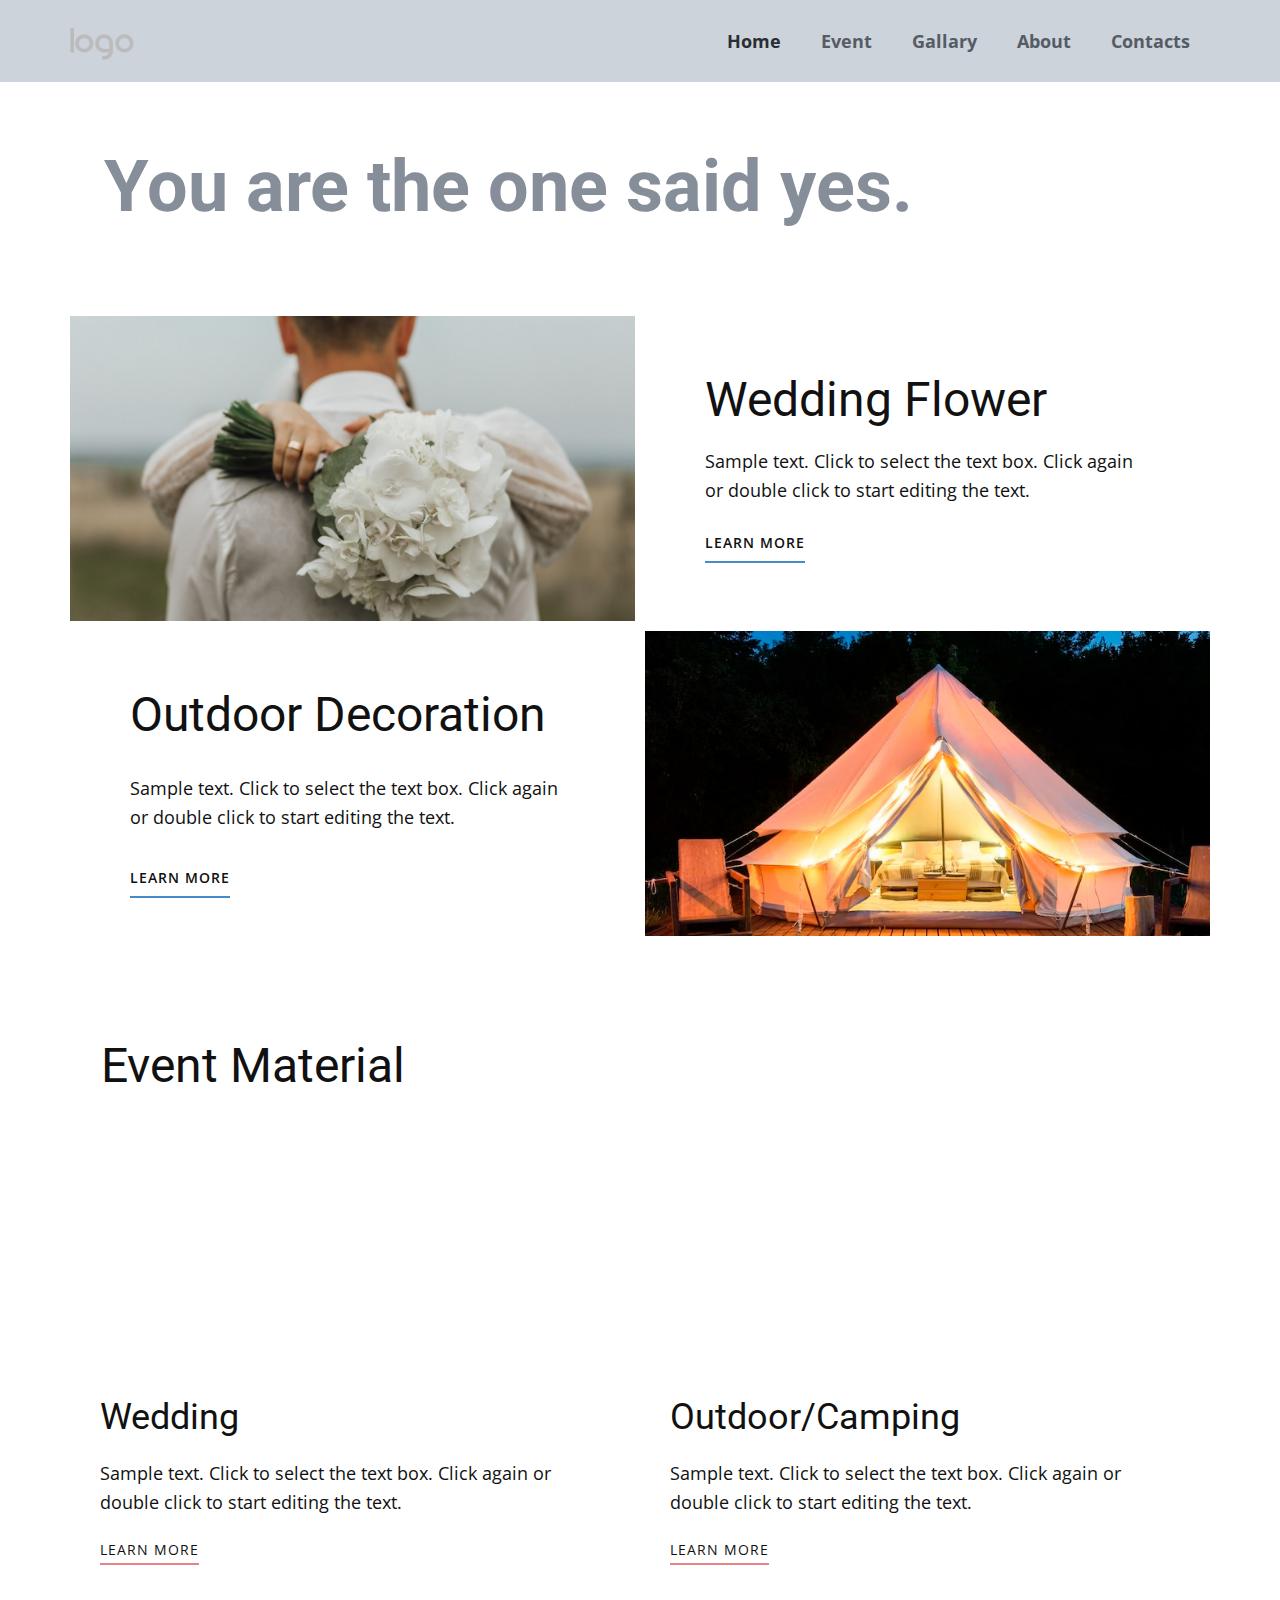
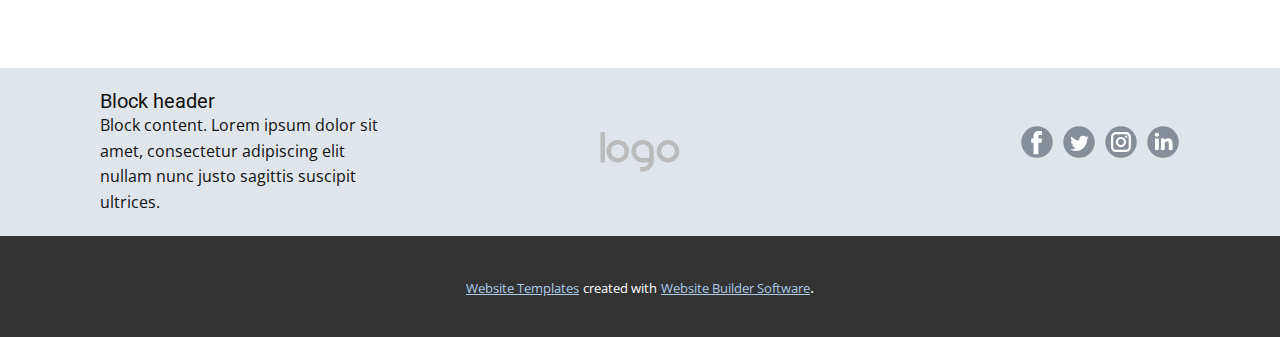
<file: index.html>
<!DOCTYPE html>
<html style="font-size: 16px;" lang="en"><head>
    <meta name="viewport" content="width=device-width, initial-scale=1.0">
    <meta charset="utf-8">
    <meta name="keywords" content="​&nbsp;You are one said yes.​">
    <meta name="description" content="">
    <title>Home</title>
    <link rel="stylesheet" href="nicepage.css" media="screen">
<link rel="stylesheet" href="Home.css" media="screen">
    <script class="u-script" type="text/javascript" src="jquery.js" defer=""></script>
    <script class="u-script" type="text/javascript" src="nicepage.js" defer=""></script>
    <meta name="generator" content="Nicepage 6.5.4, nicepage.com">
    <link id="u-theme-google-font" rel="stylesheet" href="https://fonts.googleapis.com/css?family=Roboto:100,100i,300,300i,400,400i,500,500i,700,700i,900,900i|Open+Sans:300,300i,400,400i,500,500i,600,600i,700,700i,800,800i">
    
    
    
    
    
    <script type="application/ld+json">{
		"@context": "http://schema.org",
		"@type": "Organization",
		"name": "ccwom",
		"logo": "images/default-logo.png",
		"sameAs": []
}</script>
    <meta name="theme-color" content="#478ac9">
    <meta property="og:title" content="Home">
    <meta property="og:description" content="">
    <meta property="og:type" content="website">
  <script>
    function gdprConfirmed() {
        return true;
    }
    if (gdprConfirmed()) {
    document.write("\
    \
    <!-- Google Analytics -->\
    <gascript async src=\"https://www.googletagmanager.com/gtag/js?id=305533866\"></gascript>\
    <gascript>\
        window.dataLayer = window.dataLayer || [];\
        function gtag(){dataLayer.push(arguments);}\
        gtag('js', new Date());\
        gtag('config', '305533866');\
    </gascript>\
    <!-- End Google Analytics -->\
    ".replace(/gascript/g, 'script'));
    }
    </script><meta data-intl-tel-input-cdn-path="intlTelInput/"></head>
  <body data-home-page="Home.html" data-home-page-title="Home" data-path-to-root="./" data-include-products="false" class="u-body u-overlap u-overlap-transparent u-xl-mode" data-lang="en"><header class="u-clearfix u-header u-palette-5-light-2 u-sticky u-sticky-0f4c u-header" id="sec-53c5" data-animation-name="" data-animation-duration="0" data-animation-delay="0" data-animation-direction=""><div class="u-clearfix u-sheet u-sheet-1">
        <a href="Home.html" class="u-image u-logo u-image-1" data-image-width="80" data-image-height="40" title="Home">
          <img src="images/default-logo.png" class="u-logo-image u-logo-image-1">
        </a>
        <nav class="u-menu u-menu-dropdown u-offcanvas u-menu-1" data-responsive-from="MD">
          <div class="menu-collapse" style="font-size: 1.125rem; letter-spacing: 0px; font-weight: 700;">
            <a class="u-button-style u-custom-color u-custom-left-right-menu-spacing u-custom-padding-bottom u-custom-text-active-color u-custom-text-color u-custom-top-bottom-menu-spacing u-nav-link u-text-active-palette-1-base u-text-hover-palette-2-base" href="#">
              <svg class="u-svg-link" viewBox="0 0 24 24"><use xmlns:xlink="http://www.w3.org/1999/xlink" xlink:href="#menu-hamburger"></use></svg>
              <svg class="u-svg-content" version="1.1" id="menu-hamburger" viewBox="0 0 16 16" x="0px" y="0px" xmlns:xlink="http://www.w3.org/1999/xlink" xmlns="http://www.w3.org/2000/svg"><g><rect y="1" width="16" height="2"></rect><rect y="7" width="16" height="2"></rect><rect y="13" width="16" height="2"></rect>
</g></svg>
            </a>
          </div>
          <div class="u-custom-menu u-nav-container">
            <ul class="u-custom-font u-nav u-text-font u-unstyled u-nav-1"><li class="u-nav-item"><a class="u-button-style u-nav-link u-text-active-palette-1-dark-3 u-text-hover-black u-text-palette-5-dark-2" href="Home.html" style="padding: 10px 20px;">Home</a>
</li><li class="u-nav-item"><a class="u-button-style u-nav-link u-text-active-palette-1-dark-3 u-text-hover-black u-text-palette-5-dark-2" style="padding: 10px 20px;">Event</a><div class="u-nav-popup"><ul class="u-h-spacing-20 u-nav u-unstyled u-v-spacing-10"><li class="u-nav-item"><a class="u-button-style u-nav-link u-white" href="Event-Floder/Wedding.html" target="_blank">Wedding</a>
</li><li class="u-nav-item"><a class="u-button-style u-nav-link u-white" href="Event-Floder/Outdoor.html" target="_blank">Outdoor</a>
</li><li class="u-nav-item"><a class="u-button-style u-nav-link u-white" href="#" target="_blank">House</a>
</li></ul>
</div>
</li><li class="u-nav-item"><a class="u-button-style u-nav-link u-text-active-palette-1-dark-3 u-text-hover-black u-text-palette-5-dark-2" href="Gallary.html" style="padding: 10px 20px;">Gallary</a>
</li><li class="u-nav-item"><a class="u-button-style u-nav-link u-text-active-palette-1-dark-3 u-text-hover-black u-text-palette-5-dark-2" href="about.html" style="padding: 10px 20px;">About</a>
</li><li class="u-nav-item"><a class="u-button-style u-nav-link u-text-active-palette-1-dark-3 u-text-hover-black u-text-palette-5-dark-2" href="Contact.html" style="padding: 10px 20px;">Contacts</a>
</li></ul>
          </div>
          <div class="u-custom-menu u-nav-container-collapse">
            <div class="u-black u-container-style u-inner-container-layout u-opacity u-opacity-95 u-sidenav">
              <div class="u-inner-container-layout u-sidenav-overflow">
                <div class="u-menu-close"></div>
                <ul class="u-align-center u-nav u-popupmenu-items u-unstyled u-nav-3"><li class="u-nav-item"><a class="u-button-style u-nav-link" href="Home.html">Home</a>
</li><li class="u-nav-item"><a class="u-button-style u-nav-link">Event</a><div class="u-nav-popup"><ul class="u-h-spacing-20 u-nav u-unstyled u-v-spacing-10"><li class="u-nav-item"><a class="u-button-style u-nav-link" href="Event-Floder/Wedding.html" target="_blank">Wedding</a>
</li><li class="u-nav-item"><a class="u-button-style u-nav-link" href="Event-Floder/Outdoor.html" target="_blank">Outdoor</a>
</li><li class="u-nav-item"><a class="u-button-style u-nav-link" href="#" target="_blank">House</a>
</li></ul>
</div>
</li><li class="u-nav-item"><a class="u-button-style u-nav-link" href="Gallary.html">Gallary</a>
</li><li class="u-nav-item"><a class="u-button-style u-nav-link" href="about.html">About</a>
</li><li class="u-nav-item"><a class="u-button-style u-nav-link" href="Contact.html">Contacts</a>
</li></ul>
              </div>
            </div>
            <div class="u-black u-menu-overlay u-opacity u-opacity-70"></div>
          </div>
        </nav>
      </div></header>
    <section class="u-clearfix u-section-1" id="sec-5f31">
      <div class="u-clearfix u-sheet u-sheet-1">
        <h1 class="u-text u-text-default u-text-palette-5-dark-1 u-text-1"> &nbsp;You are the one said yes. </h1>
      </div>
    </section>
    <section class="u-clearfix u-section-2" id="sec-67bc">
      <div class="u-clearfix u-sheet u-valign-middle u-sheet-1">
        <div class="data-layout-selected u-clearfix u-expanded-width u-gutter-10 u-layout-wrap u-layout-wrap-1">
          <div class="u-layout">
            <div class="u-layout-col">
              <div class="u-size-30">
                <div class="u-layout-row">
                  <div class="u-container-style u-image u-layout-cell u-left-cell u-size-30 u-image-1" src="" data-image-width="1380" data-image-height="920">
                    <div class="u-container-layout u-container-layout-1"></div>
                  </div>
                  <div class="u-align-left u-container-style u-layout-cell u-right-cell u-size-30 u-layout-cell-2">
                    <div class="u-container-layout u-container-layout-2">
                      <h2 class="u-text u-text-1">Wedding Flower</h2>
                      <p class="u-text u-text-2">Sample text. Click to select the text box. Click again or double click to start editing the text.</p>
                      <a href="" class="u-border-2 u-border-no-left u-border-no-right u-border-no-top u-border-palette-1-base u-btn u-btn-rectangle u-button-style u-none u-text-body-color u-btn-1">learn more</a>
                    </div>
                  </div>
                </div>
              </div>
              <div class="u-size-30">
                <div class="u-layout-row">
                  <div class="u-align-left u-container-style u-layout-cell u-left-cell u-size-30 u-layout-cell-3">
                    <div class="u-container-layout u-container-layout-3">
                      <h2 class="u-text u-text-3">Outdoor Decoration</h2>
                      <p class="u-text u-text-4">Sample text. Click to select the text box. Click again or double click to start editing the text.</p>
                      <a href="" class="u-border-2 u-border-no-left u-border-no-right u-border-no-top u-border-palette-1-base u-btn u-btn-rectangle u-button-style u-none u-text-body-color u-btn-2">learn more</a>
                    </div>
                  </div>
                  <div class="u-container-style u-image u-layout-cell u-right-cell u-size-30 u-image-2" src="" data-image-width="700" data-image-height="652" data-animation-name="customAnimationIn" data-animation-duration="1000" data-animation-delay="0">
                    <div class="u-container-layout u-valign-middle u-container-layout-4"></div>
                  </div>
                </div>
              </div>
            </div>
          </div>
        </div>
      </div>
    </section>
    <section class="u-clearfix u-section-3" id="sec-c8ee">
      <div class="u-clearfix u-sheet u-sheet-1">
        <h2 class="u-text u-text-1">Event Material&nbsp;</h2>
        <div class="u-expanded-width u-list u-list-1">
          <div class="u-repeater u-repeater-1">
            <div class="u-container-style u-list-item u-repeater-item">
              <div class="u-container-layout u-similar-container u-container-layout-1">
                <img class="u-expanded-width u-image u-image-default u-image-1" src="images/white-wedding-bouquet-made-calla.jpg" data-image-width="1380" data-image-height="920" data-animation-name="customAnimationIn" data-animation-duration="1000" data-animation-delay="0">
                <h3 class="u-align-left u-text u-text-default u-text-2">Wedding</h3>
                <p class="u-align-left u-text u-text-3">Sample text. Click to select the text box. Click again or double click to start editing the text.</p>
                <a href="Event-Floder/Wedding.html" class="u-active-none u-align-left u-border-2 u-border-hover-palette-2-base u-border-no-left u-border-no-right u-border-no-top u-border-palette-2-light-1 u-btn u-button-style u-hover-none u-none u-text-body-color u-btn-1">learn more</a>
              </div>
            </div>
            <div class="u-container-style u-list-item u-repeater-item">
              <div class="u-container-layout u-similar-container u-container-layout-2">
                <img class="u-expanded-width u-image u-image-default u-image-2" src="images/6af7726985aa61ca669b33f7ab3dde8ff6a58a7fdcd3d12c55881e0c269ff88d3c7e21b7f28f9b28ce837fc2a42c79386fdad90d21293c36bb2d5b_1280.jpg" data-image-width="1280" data-image-height="852" data-animation-name="customAnimationIn" data-animation-duration="1000" data-animation-delay="0">
                <h3 class="u-align-left u-text u-text-default u-text-4">Outdoor/Camping </h3>
                <p class="u-align-left u-text u-text-5">Sample text. Click to select the text box. Click again or double click to start editing the text.</p>
                <a href="Event-Floder/Outdoor.html" class="u-active-none u-align-left u-border-2 u-border-hover-palette-2-base u-border-no-left u-border-no-right u-border-no-top u-border-palette-2-light-1 u-btn u-button-style u-hover-none u-none u-text-body-color u-btn-2">learn more</a>
              </div>
            </div>
          </div>
        </div>
      </div>
    </section>
    <style class="u-overlap-style">.u-overlap:not(.u-sticky-scroll) .u-header {
background-color: #ccd3db !important
}</style>
    
    
    
    <footer class="u-clearfix u-footer u-palette-5-light-2" id="sec-4ec4"><div class="u-clearfix u-sheet u-valign-middle u-sheet-1">
        <div class="data-layout-selected u-clearfix u-expanded-width u-gutter-30 u-layout-wrap u-layout-wrap-1">
          <div class="u-gutter-0 u-layout">
            <div class="u-layout-row">
              <div class="u-align-center-sm u-align-center-xs u-align-left-md u-align-left-xl u-container-style u-layout-cell u-left-cell u-size-20 u-size-30-md u-layout-cell-1">
                <div class="u-container-layout u-valign-middle u-container-layout-1"><!--position-->
                  <div data-position="" class="u-position"><!--block-->
                    <div class="u-block">
                      <div class="u-block-container u-clearfix"><!--block_header-->
                        <h5 class="u-block-header u-text"><!--block_header_content--> Block header <!--/block_header_content--></h5><!--/block_header--><!--block_content-->
                        <div class="u-block-content u-text"><!--block_content_content--> Block content. Lorem ipsum dolor sit amet, consectetur adipiscing elit nullam nunc justo sagittis suscipit ultrices. <!--/block_content_content--></div><!--/block_content-->
                      </div>
                    </div><!--/block-->
                  </div><!--/position-->
                </div>
              </div>
              <div class="u-align-center-sm u-align-right-md u-container-style u-layout-cell u-size-20 u-size-30-md u-layout-cell-2">
                <div class="u-container-layout u-valign-middle u-container-layout-2">
                  <a href="https://nicepage.com" class="u-image u-logo u-image-1" data-image-width="80" data-image-height="40">
                    <img src="images/default-logo.png" class="u-logo-image u-logo-image-1">
                  </a>
                </div>
              </div>
              <div class="u-align-center-sm u-align-center-xs u-align-left-md u-align-right-lg u-align-right-xl u-container-style u-layout-cell u-right-cell u-size-20 u-size-30-md u-layout-cell-3">
                <div class="u-container-layout u-container-layout-3">
                  <div class="u-social-icons u-spacing-10 u-social-icons-1">
                    <a class="u-social-url" title="facebook" target="_blank" href=""><span class="u-icon u-social-facebook u-social-icon u-text-palette-5-dark-1"><svg class="u-svg-link" preserveAspectRatio="xMidYMin slice" viewBox="0 0 112 112" style=""><use xmlns:xlink="http://www.w3.org/1999/xlink" xlink:href="#svg-2885"></use></svg><svg class="u-svg-content" viewBox="0 0 112 112" x="0" y="0" id="svg-2885"><circle fill="currentColor" cx="56.1" cy="56.1" r="55"></circle><path fill="#FFFFFF" d="M73.5,31.6h-9.1c-1.4,0-3.6,0.8-3.6,3.9v8.5h12.6L72,58.3H60.8v40.8H43.9V58.3h-8V43.9h8v-9.2
      c0-6.7,3.1-17,17-17h12.5v13.9H73.5z"></path></svg></span>
                    </a>
                    <a class="u-social-url" title="twitter" target="_blank" href=""><span class="u-icon u-social-icon u-social-twitter u-text-palette-5-dark-1"><svg class="u-svg-link" preserveAspectRatio="xMidYMin slice" viewBox="0 0 112 112" style=""><use xmlns:xlink="http://www.w3.org/1999/xlink" xlink:href="#svg-99cb"></use></svg><svg class="u-svg-content" viewBox="0 0 112 112" x="0" y="0" id="svg-99cb"><circle fill="currentColor" class="st0" cx="56.1" cy="56.1" r="55"></circle><path fill="#FFFFFF" d="M83.8,47.3c0,0.6,0,1.2,0,1.7c0,17.7-13.5,38.2-38.2,38.2C38,87.2,31,85,25,81.2c1,0.1,2.1,0.2,3.2,0.2
      c6.3,0,12.1-2.1,16.7-5.7c-5.9-0.1-10.8-4-12.5-9.3c0.8,0.2,1.7,0.2,2.5,0.2c1.2,0,2.4-0.2,3.5-0.5c-6.1-1.2-10.8-6.7-10.8-13.1
      c0-0.1,0-0.1,0-0.2c1.8,1,3.9,1.6,6.1,1.7c-3.6-2.4-6-6.5-6-11.2c0-2.5,0.7-4.8,1.8-6.7c6.6,8.1,16.5,13.5,27.6,14
      c-0.2-1-0.3-2-0.3-3.1c0-7.4,6-13.4,13.4-13.4c3.9,0,7.3,1.6,9.8,4.2c3.1-0.6,5.9-1.7,8.5-3.3c-1,3.1-3.1,5.8-5.9,7.4
      c2.7-0.3,5.3-1,7.7-2.1C88.7,43,86.4,45.4,83.8,47.3z"></path></svg></span>
                    </a>
                    <a class="u-social-url" title="instagram" target="_blank" href=""><span class="u-icon u-social-icon u-social-instagram u-text-palette-5-dark-1"><svg class="u-svg-link" preserveAspectRatio="xMidYMin slice" viewBox="0 0 112 112" style=""><use xmlns:xlink="http://www.w3.org/1999/xlink" xlink:href="#svg-426e"></use></svg><svg class="u-svg-content" viewBox="0 0 112 112" x="0" y="0" id="svg-426e"><circle fill="currentColor" cx="56.1" cy="56.1" r="55"></circle><path fill="#FFFFFF" d="M55.9,38.2c-9.9,0-17.9,8-17.9,17.9C38,66,46,74,55.9,74c9.9,0,17.9-8,17.9-17.9C73.8,46.2,65.8,38.2,55.9,38.2
      z M55.9,66.4c-5.7,0-10.3-4.6-10.3-10.3c-0.1-5.7,4.6-10.3,10.3-10.3c5.7,0,10.3,4.6,10.3,10.3C66.2,61.8,61.6,66.4,55.9,66.4z"></path><path fill="#FFFFFF" d="M74.3,33.5c-2.3,0-4.2,1.9-4.2,4.2s1.9,4.2,4.2,4.2s4.2-1.9,4.2-4.2S76.6,33.5,74.3,33.5z"></path><path fill="#FFFFFF" d="M73.1,21.3H38.6c-9.7,0-17.5,7.9-17.5,17.5v34.5c0,9.7,7.9,17.6,17.5,17.6h34.5c9.7,0,17.5-7.9,17.5-17.5V38.8
      C90.6,29.1,82.7,21.3,73.1,21.3z M83,73.3c0,5.5-4.5,9.9-9.9,9.9H38.6c-5.5,0-9.9-4.5-9.9-9.9V38.8c0-5.5,4.5-9.9,9.9-9.9h34.5
      c5.5,0,9.9,4.5,9.9,9.9V73.3z"></path></svg></span>
                    </a>
                    <a class="u-social-url" title="linkedin" target="_blank" href=""><span class="u-icon u-social-icon u-social-linkedin u-text-palette-5-dark-1"><svg class="u-svg-link" preserveAspectRatio="xMidYMin slice" viewBox="0 0 112 112" style=""><use xmlns:xlink="http://www.w3.org/1999/xlink" xlink:href="#svg-07ac"></use></svg><svg class="u-svg-content" viewBox="0 0 112 112" x="0" y="0" id="svg-07ac"><circle fill="currentColor" cx="56.1" cy="56.1" r="55"></circle><path fill="#FFFFFF" d="M41.3,83.7H27.9V43.4h13.4V83.7z M34.6,37.9L34.6,37.9c-4.6,0-7.5-3.1-7.5-7c0-4,3-7,7.6-7s7.4,3,7.5,7
      C42.2,34.8,39.2,37.9,34.6,37.9z M89.6,83.7H76.2V62.2c0-5.4-1.9-9.1-6.8-9.1c-3.7,0-5.9,2.5-6.9,4.9c-0.4,0.9-0.4,2.1-0.4,3.3v22.5
      H48.7c0,0,0.2-36.5,0-40.3h13.4v5.7c1.8-2.7,5-6.7,12.1-6.7c8.8,0,15.4,5.8,15.4,18.1V83.7z"></path></svg></span>
                    </a>
                  </div>
                </div>
              </div>
            </div>
          </div>
        </div>
      </div></footer>
    <section class="u-backlink u-clearfix u-grey-80">
      <a class="u-link" href="https://nicepage.com/website-templates" target="_blank">
        <span>Website Templates</span>
      </a>
      <p class="u-text">
        <span>created with</span>
      </p>
      <a class="u-link" href="" target="_blank">
        <span>Website Builder Software</span>
      </a>. 
    </section>
  
</body></html>
</file>
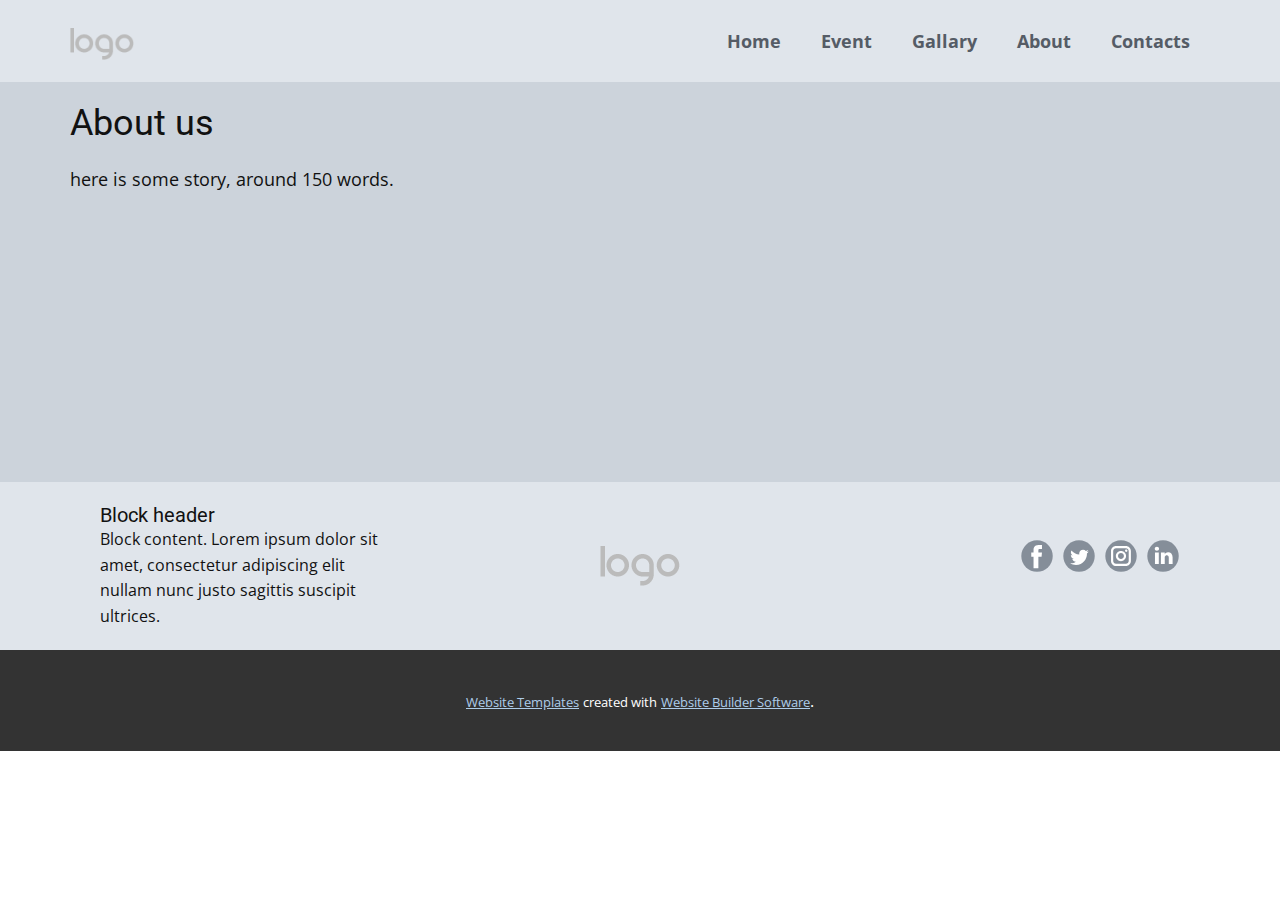
<file: about.html>
<!DOCTYPE html>
<html style="font-size: 16px;" lang="en"><head>
    <meta name="viewport" content="width=device-width, initial-scale=1.0">
    <meta charset="utf-8">
    <meta name="keywords" content="">
    <meta name="description" content="">
    <title>about</title>
    <link rel="stylesheet" href="nicepage.css" media="screen">
<link rel="stylesheet" href="about.css" media="screen">
    <script class="u-script" type="text/javascript" src="jquery.js" defer=""></script>
    <script class="u-script" type="text/javascript" src="nicepage.js" defer=""></script>
    <meta name="generator" content="Nicepage 6.5.4, nicepage.com">
    <link id="u-theme-google-font" rel="stylesheet" href="https://fonts.googleapis.com/css?family=Roboto:100,100i,300,300i,400,400i,500,500i,700,700i,900,900i|Open+Sans:300,300i,400,400i,500,500i,600,600i,700,700i,800,800i">
    
    
    
    <script type="application/ld+json">{
		"@context": "http://schema.org",
		"@type": "Organization",
		"name": "ccwom",
		"logo": "images/default-logo.png",
		"sameAs": []
}</script>
    <meta name="theme-color" content="#478ac9">
    <meta property="og:title" content="about">
    <meta property="og:description" content="">
    <meta property="og:type" content="website">
  <script>
    function gdprConfirmed() {
        return true;
    }
    if (gdprConfirmed()) {
    document.write("\
    \
    <!-- Google Analytics -->\
    <gascript async src=\"https://www.googletagmanager.com/gtag/js?id=305533866\"></gascript>\
    <gascript>\
        window.dataLayer = window.dataLayer || [];\
        function gtag(){dataLayer.push(arguments);}\
        gtag('js', new Date());\
        gtag('config', '305533866');\
    </gascript>\
    <!-- End Google Analytics -->\
    ".replace(/gascript/g, 'script'));
    }
    </script><meta data-intl-tel-input-cdn-path="intlTelInput/"></head>
  <body data-path-to-root="./" data-include-products="false" class="u-body u-xl-mode" data-lang="en"><header class="u-clearfix u-header u-palette-5-light-2 u-sticky u-sticky-0f4c u-header" id="sec-53c5" data-animation-name="" data-animation-duration="0" data-animation-delay="0" data-animation-direction=""><div class="u-clearfix u-sheet u-sheet-1">
        <a href="Home.html" class="u-image u-logo u-image-1" data-image-width="80" data-image-height="40" title="Home">
          <img src="images/default-logo.png" class="u-logo-image u-logo-image-1">
        </a>
        <nav class="u-menu u-menu-dropdown u-offcanvas u-menu-1" data-responsive-from="MD">
          <div class="menu-collapse" style="font-size: 1.125rem; letter-spacing: 0px; font-weight: 700;">
            <a class="u-button-style u-custom-color u-custom-left-right-menu-spacing u-custom-padding-bottom u-custom-text-active-color u-custom-text-color u-custom-top-bottom-menu-spacing u-nav-link u-text-active-palette-1-base u-text-hover-palette-2-base" href="#">
              <svg class="u-svg-link" viewBox="0 0 24 24"><use xmlns:xlink="http://www.w3.org/1999/xlink" xlink:href="#menu-hamburger"></use></svg>
              <svg class="u-svg-content" version="1.1" id="menu-hamburger" viewBox="0 0 16 16" x="0px" y="0px" xmlns:xlink="http://www.w3.org/1999/xlink" xmlns="http://www.w3.org/2000/svg"><g><rect y="1" width="16" height="2"></rect><rect y="7" width="16" height="2"></rect><rect y="13" width="16" height="2"></rect>
</g></svg>
            </a>
          </div>
          <div class="u-custom-menu u-nav-container">
            <ul class="u-custom-font u-nav u-text-font u-unstyled u-nav-1"><li class="u-nav-item"><a class="u-button-style u-nav-link u-text-active-palette-1-dark-3 u-text-hover-black u-text-palette-5-dark-2" href="Home.html" style="padding: 10px 20px;">Home</a>
</li><li class="u-nav-item"><a class="u-button-style u-nav-link u-text-active-palette-1-dark-3 u-text-hover-black u-text-palette-5-dark-2" style="padding: 10px 20px;">Event</a><div class="u-nav-popup"><ul class="u-h-spacing-20 u-nav u-unstyled u-v-spacing-10"><li class="u-nav-item"><a class="u-button-style u-nav-link u-white" href="Event-Floder/Wedding.html" target="_blank">Wedding</a>
</li><li class="u-nav-item"><a class="u-button-style u-nav-link u-white" href="Event-Floder/Outdoor.html" target="_blank">Outdoor</a>
</li><li class="u-nav-item"><a class="u-button-style u-nav-link u-white" href="#" target="_blank">House</a>
</li></ul>
</div>
</li><li class="u-nav-item"><a class="u-button-style u-nav-link u-text-active-palette-1-dark-3 u-text-hover-black u-text-palette-5-dark-2" href="Gallary.html" style="padding: 10px 20px;">Gallary</a>
</li><li class="u-nav-item"><a class="u-button-style u-nav-link u-text-active-palette-1-dark-3 u-text-hover-black u-text-palette-5-dark-2" href="about.html" style="padding: 10px 20px;">About</a>
</li><li class="u-nav-item"><a class="u-button-style u-nav-link u-text-active-palette-1-dark-3 u-text-hover-black u-text-palette-5-dark-2" href="Contact.html" style="padding: 10px 20px;">Contacts</a>
</li></ul>
          </div>
          <div class="u-custom-menu u-nav-container-collapse">
            <div class="u-black u-container-style u-inner-container-layout u-opacity u-opacity-95 u-sidenav">
              <div class="u-inner-container-layout u-sidenav-overflow">
                <div class="u-menu-close"></div>
                <ul class="u-align-center u-nav u-popupmenu-items u-unstyled u-nav-3"><li class="u-nav-item"><a class="u-button-style u-nav-link" href="Home.html">Home</a>
</li><li class="u-nav-item"><a class="u-button-style u-nav-link">Event</a><div class="u-nav-popup"><ul class="u-h-spacing-20 u-nav u-unstyled u-v-spacing-10"><li class="u-nav-item"><a class="u-button-style u-nav-link" href="Event-Floder/Wedding.html" target="_blank">Wedding</a>
</li><li class="u-nav-item"><a class="u-button-style u-nav-link" href="Event-Floder/Outdoor.html" target="_blank">Outdoor</a>
</li><li class="u-nav-item"><a class="u-button-style u-nav-link" href="#" target="_blank">House</a>
</li></ul>
</div>
</li><li class="u-nav-item"><a class="u-button-style u-nav-link" href="Gallary.html">Gallary</a>
</li><li class="u-nav-item"><a class="u-button-style u-nav-link" href="about.html">About</a>
</li><li class="u-nav-item"><a class="u-button-style u-nav-link" href="Contact.html">Contacts</a>
</li></ul>
              </div>
            </div>
            <div class="u-black u-menu-overlay u-opacity u-opacity-70"></div>
          </div>
        </nav>
      </div></header>
    <section class="u-clearfix u-palette-5-light-1 u-section-1" id="sec-5832">
      <div class="u-clearfix u-sheet u-sheet-1">
        <h3 class="u-text u-text-default u-text-1">About us </h3>
        <p class="u-text u-text-default u-text-2">here is some story, around 150 words.<br>
        </p>
      </div>
    </section>
    
    
    
    <footer class="u-clearfix u-footer u-palette-5-light-2" id="sec-4ec4"><div class="u-clearfix u-sheet u-valign-middle u-sheet-1">
        <div class="data-layout-selected u-clearfix u-expanded-width u-gutter-30 u-layout-wrap u-layout-wrap-1">
          <div class="u-gutter-0 u-layout">
            <div class="u-layout-row">
              <div class="u-align-center-sm u-align-center-xs u-align-left-md u-align-left-xl u-container-style u-layout-cell u-left-cell u-size-20 u-size-30-md u-layout-cell-1">
                <div class="u-container-layout u-valign-middle u-container-layout-1"><!--position-->
                  <div data-position="" class="u-position"><!--block-->
                    <div class="u-block">
                      <div class="u-block-container u-clearfix"><!--block_header-->
                        <h5 class="u-block-header u-text"><!--block_header_content--> Block header <!--/block_header_content--></h5><!--/block_header--><!--block_content-->
                        <div class="u-block-content u-text"><!--block_content_content--> Block content. Lorem ipsum dolor sit amet, consectetur adipiscing elit nullam nunc justo sagittis suscipit ultrices. <!--/block_content_content--></div><!--/block_content-->
                      </div>
                    </div><!--/block-->
                  </div><!--/position-->
                </div>
              </div>
              <div class="u-align-center-sm u-align-right-md u-container-style u-layout-cell u-size-20 u-size-30-md u-layout-cell-2">
                <div class="u-container-layout u-valign-middle u-container-layout-2">
                  <a href="https://nicepage.com" class="u-image u-logo u-image-1" data-image-width="80" data-image-height="40">
                    <img src="images/default-logo.png" class="u-logo-image u-logo-image-1">
                  </a>
                </div>
              </div>
              <div class="u-align-center-sm u-align-center-xs u-align-left-md u-align-right-lg u-align-right-xl u-container-style u-layout-cell u-right-cell u-size-20 u-size-30-md u-layout-cell-3">
                <div class="u-container-layout u-container-layout-3">
                  <div class="u-social-icons u-spacing-10 u-social-icons-1">
                    <a class="u-social-url" title="facebook" target="_blank" href=""><span class="u-icon u-social-facebook u-social-icon u-text-palette-5-dark-1"><svg class="u-svg-link" preserveAspectRatio="xMidYMin slice" viewBox="0 0 112 112" style=""><use xmlns:xlink="http://www.w3.org/1999/xlink" xlink:href="#svg-2885"></use></svg><svg class="u-svg-content" viewBox="0 0 112 112" x="0" y="0" id="svg-2885"><circle fill="currentColor" cx="56.1" cy="56.1" r="55"></circle><path fill="#FFFFFF" d="M73.5,31.6h-9.1c-1.4,0-3.6,0.8-3.6,3.9v8.5h12.6L72,58.3H60.8v40.8H43.9V58.3h-8V43.9h8v-9.2
      c0-6.7,3.1-17,17-17h12.5v13.9H73.5z"></path></svg></span>
                    </a>
                    <a class="u-social-url" title="twitter" target="_blank" href=""><span class="u-icon u-social-icon u-social-twitter u-text-palette-5-dark-1"><svg class="u-svg-link" preserveAspectRatio="xMidYMin slice" viewBox="0 0 112 112" style=""><use xmlns:xlink="http://www.w3.org/1999/xlink" xlink:href="#svg-99cb"></use></svg><svg class="u-svg-content" viewBox="0 0 112 112" x="0" y="0" id="svg-99cb"><circle fill="currentColor" class="st0" cx="56.1" cy="56.1" r="55"></circle><path fill="#FFFFFF" d="M83.8,47.3c0,0.6,0,1.2,0,1.7c0,17.7-13.5,38.2-38.2,38.2C38,87.2,31,85,25,81.2c1,0.1,2.1,0.2,3.2,0.2
      c6.3,0,12.1-2.1,16.7-5.7c-5.9-0.1-10.8-4-12.5-9.3c0.8,0.2,1.7,0.2,2.5,0.2c1.2,0,2.4-0.2,3.5-0.5c-6.1-1.2-10.8-6.7-10.8-13.1
      c0-0.1,0-0.1,0-0.2c1.8,1,3.9,1.6,6.1,1.7c-3.6-2.4-6-6.5-6-11.2c0-2.5,0.7-4.8,1.8-6.7c6.6,8.1,16.5,13.5,27.6,14
      c-0.2-1-0.3-2-0.3-3.1c0-7.4,6-13.4,13.4-13.4c3.9,0,7.3,1.6,9.8,4.2c3.1-0.6,5.9-1.7,8.5-3.3c-1,3.1-3.1,5.8-5.9,7.4
      c2.7-0.3,5.3-1,7.7-2.1C88.7,43,86.4,45.4,83.8,47.3z"></path></svg></span>
                    </a>
                    <a class="u-social-url" title="instagram" target="_blank" href=""><span class="u-icon u-social-icon u-social-instagram u-text-palette-5-dark-1"><svg class="u-svg-link" preserveAspectRatio="xMidYMin slice" viewBox="0 0 112 112" style=""><use xmlns:xlink="http://www.w3.org/1999/xlink" xlink:href="#svg-426e"></use></svg><svg class="u-svg-content" viewBox="0 0 112 112" x="0" y="0" id="svg-426e"><circle fill="currentColor" cx="56.1" cy="56.1" r="55"></circle><path fill="#FFFFFF" d="M55.9,38.2c-9.9,0-17.9,8-17.9,17.9C38,66,46,74,55.9,74c9.9,0,17.9-8,17.9-17.9C73.8,46.2,65.8,38.2,55.9,38.2
      z M55.9,66.4c-5.7,0-10.3-4.6-10.3-10.3c-0.1-5.7,4.6-10.3,10.3-10.3c5.7,0,10.3,4.6,10.3,10.3C66.2,61.8,61.6,66.4,55.9,66.4z"></path><path fill="#FFFFFF" d="M74.3,33.5c-2.3,0-4.2,1.9-4.2,4.2s1.9,4.2,4.2,4.2s4.2-1.9,4.2-4.2S76.6,33.5,74.3,33.5z"></path><path fill="#FFFFFF" d="M73.1,21.3H38.6c-9.7,0-17.5,7.9-17.5,17.5v34.5c0,9.7,7.9,17.6,17.5,17.6h34.5c9.7,0,17.5-7.9,17.5-17.5V38.8
      C90.6,29.1,82.7,21.3,73.1,21.3z M83,73.3c0,5.5-4.5,9.9-9.9,9.9H38.6c-5.5,0-9.9-4.5-9.9-9.9V38.8c0-5.5,4.5-9.9,9.9-9.9h34.5
      c5.5,0,9.9,4.5,9.9,9.9V73.3z"></path></svg></span>
                    </a>
                    <a class="u-social-url" title="linkedin" target="_blank" href=""><span class="u-icon u-social-icon u-social-linkedin u-text-palette-5-dark-1"><svg class="u-svg-link" preserveAspectRatio="xMidYMin slice" viewBox="0 0 112 112" style=""><use xmlns:xlink="http://www.w3.org/1999/xlink" xlink:href="#svg-07ac"></use></svg><svg class="u-svg-content" viewBox="0 0 112 112" x="0" y="0" id="svg-07ac"><circle fill="currentColor" cx="56.1" cy="56.1" r="55"></circle><path fill="#FFFFFF" d="M41.3,83.7H27.9V43.4h13.4V83.7z M34.6,37.9L34.6,37.9c-4.6,0-7.5-3.1-7.5-7c0-4,3-7,7.6-7s7.4,3,7.5,7
      C42.2,34.8,39.2,37.9,34.6,37.9z M89.6,83.7H76.2V62.2c0-5.4-1.9-9.1-6.8-9.1c-3.7,0-5.9,2.5-6.9,4.9c-0.4,0.9-0.4,2.1-0.4,3.3v22.5
      H48.7c0,0,0.2-36.5,0-40.3h13.4v5.7c1.8-2.7,5-6.7,12.1-6.7c8.8,0,15.4,5.8,15.4,18.1V83.7z"></path></svg></span>
                    </a>
                  </div>
                </div>
              </div>
            </div>
          </div>
        </div>
      </div></footer>
    <section class="u-backlink u-clearfix u-grey-80">
      <a class="u-link" href="https://nicepage.com/website-templates" target="_blank">
        <span>Website Templates</span>
      </a>
      <p class="u-text">
        <span>created with</span>
      </p>
      <a class="u-link" href="" target="_blank">
        <span>Website Builder Software</span>
      </a>. 
    </section>
  
</body></html>
</file>
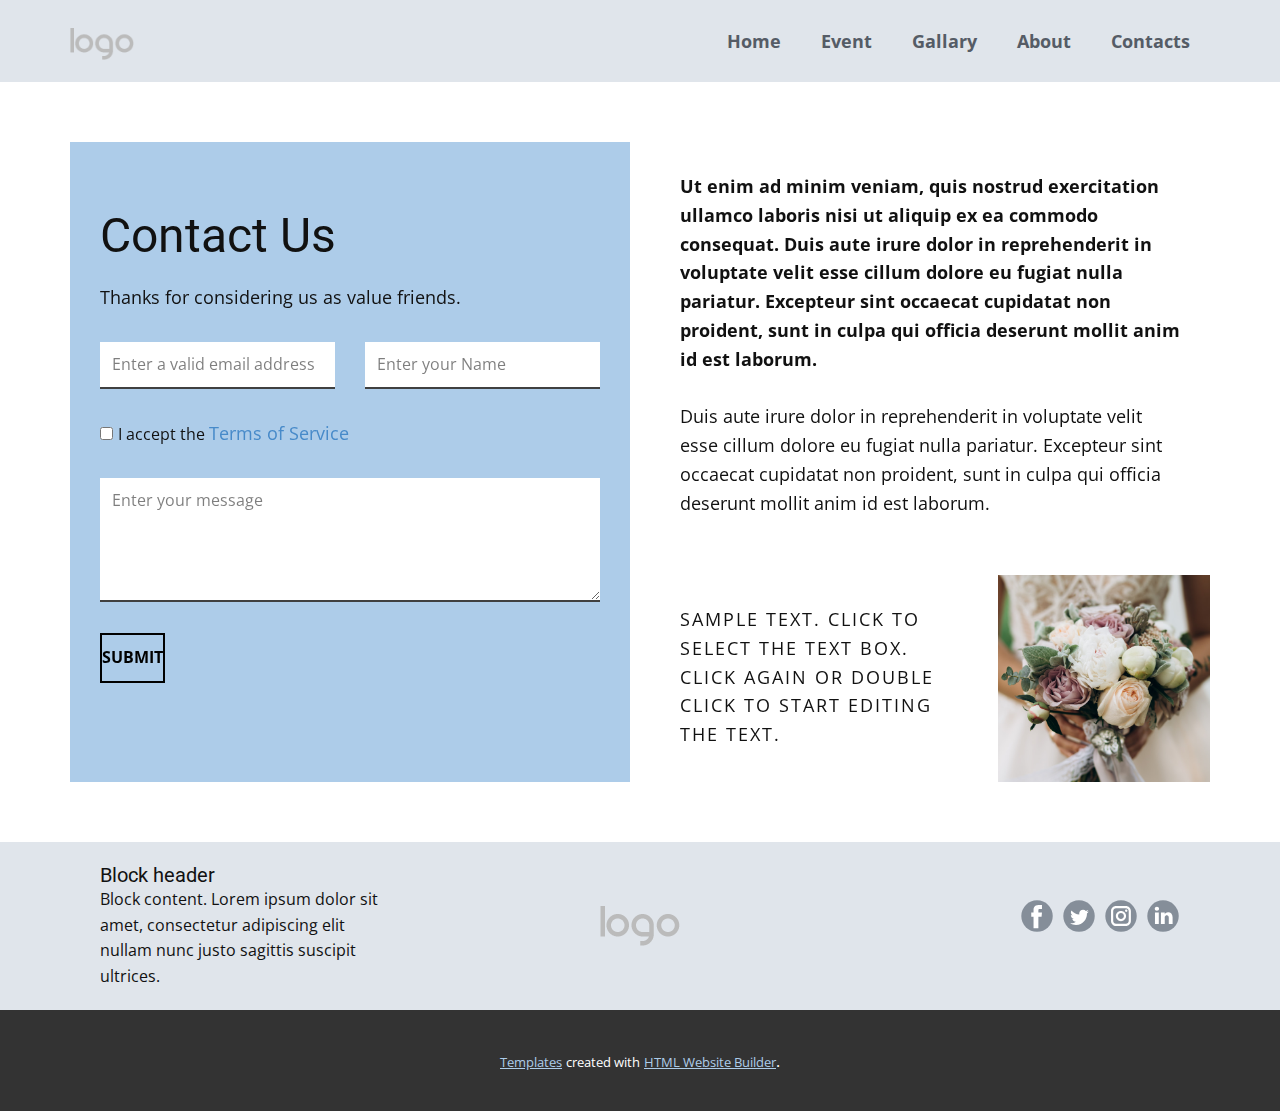
<file: Contact.html>
<!DOCTYPE html>
<html style="font-size: 16px;" lang="en"><head>
    <meta name="viewport" content="width=device-width, initial-scale=1.0">
    <meta charset="utf-8">
    <meta name="keywords" content="">
    <meta name="description" content="">
    <title>Contact</title>
    <link rel="stylesheet" href="nicepage.css" media="screen">
<link rel="stylesheet" href="Contact.css" media="screen">
    <script class="u-script" type="text/javascript" src="jquery.js" defer=""></script>
    <script class="u-script" type="text/javascript" src="nicepage.js" defer=""></script>
    <meta name="generator" content="Nicepage 6.5.4, nicepage.com">
    <meta name="referrer" content="origin">
    <link id="u-theme-google-font" rel="stylesheet" href="https://fonts.googleapis.com/css?family=Roboto:100,100i,300,300i,400,400i,500,500i,700,700i,900,900i|Open+Sans:300,300i,400,400i,500,500i,600,600i,700,700i,800,800i">
    
    
    
    <script type="application/ld+json">{
		"@context": "http://schema.org",
		"@type": "Organization",
		"name": "ccwom",
		"logo": "images/default-logo.png",
		"sameAs": []
}</script>
    <meta name="theme-color" content="#478ac9">
    <meta property="og:title" content="Contact">
    <meta property="og:description" content="">
    <meta property="og:type" content="website">
  <script>
    function gdprConfirmed() {
        return true;
    }
    if (gdprConfirmed()) {
    document.write("\
    \
    <!-- Google Analytics -->\
    <gascript async src=\"https://www.googletagmanager.com/gtag/js?id=305533866\"></gascript>\
    <gascript>\
        window.dataLayer = window.dataLayer || [];\
        function gtag(){dataLayer.push(arguments);}\
        gtag('js', new Date());\
        gtag('config', '305533866');\
    </gascript>\
    <!-- End Google Analytics -->\
    ".replace(/gascript/g, 'script'));
    }
    </script><meta data-intl-tel-input-cdn-path="intlTelInput/"></head>
  <body data-path-to-root="./" data-include-products="false" class="u-body u-xl-mode" data-lang="en"><header class="u-clearfix u-header u-palette-5-light-2 u-sticky u-sticky-0f4c u-header" id="sec-53c5" data-animation-name="" data-animation-duration="0" data-animation-delay="0" data-animation-direction=""><div class="u-clearfix u-sheet u-sheet-1">
        <a href="Home.html" class="u-image u-logo u-image-1" data-image-width="80" data-image-height="40" title="Home">
          <img src="images/default-logo.png" class="u-logo-image u-logo-image-1">
        </a>
        <nav class="u-menu u-menu-dropdown u-offcanvas u-menu-1" data-responsive-from="MD">
          <div class="menu-collapse" style="font-size: 1.125rem; letter-spacing: 0px; font-weight: 700;">
            <a class="u-button-style u-custom-color u-custom-left-right-menu-spacing u-custom-padding-bottom u-custom-text-active-color u-custom-text-color u-custom-top-bottom-menu-spacing u-nav-link u-text-active-palette-1-base u-text-hover-palette-2-base" href="#">
              <svg class="u-svg-link" viewBox="0 0 24 24"><use xmlns:xlink="http://www.w3.org/1999/xlink" xlink:href="#menu-hamburger"></use></svg>
              <svg class="u-svg-content" version="1.1" id="menu-hamburger" viewBox="0 0 16 16" x="0px" y="0px" xmlns:xlink="http://www.w3.org/1999/xlink" xmlns="http://www.w3.org/2000/svg"><g><rect y="1" width="16" height="2"></rect><rect y="7" width="16" height="2"></rect><rect y="13" width="16" height="2"></rect>
</g></svg>
            </a>
          </div>
          <div class="u-custom-menu u-nav-container">
            <ul class="u-custom-font u-nav u-text-font u-unstyled u-nav-1"><li class="u-nav-item"><a class="u-button-style u-nav-link u-text-active-palette-1-dark-3 u-text-hover-black u-text-palette-5-dark-2" href="Home.html" style="padding: 10px 20px;">Home</a>
</li><li class="u-nav-item"><a class="u-button-style u-nav-link u-text-active-palette-1-dark-3 u-text-hover-black u-text-palette-5-dark-2" style="padding: 10px 20px;">Event</a><div class="u-nav-popup"><ul class="u-h-spacing-20 u-nav u-unstyled u-v-spacing-10"><li class="u-nav-item"><a class="u-button-style u-nav-link u-white" href="Event-Floder/Wedding.html" target="_blank">Wedding</a>
</li><li class="u-nav-item"><a class="u-button-style u-nav-link u-white" href="Event-Floder/Outdoor.html" target="_blank">Outdoor</a>
</li><li class="u-nav-item"><a class="u-button-style u-nav-link u-white" href="#" target="_blank">House</a>
</li></ul>
</div>
</li><li class="u-nav-item"><a class="u-button-style u-nav-link u-text-active-palette-1-dark-3 u-text-hover-black u-text-palette-5-dark-2" href="Gallary.html" style="padding: 10px 20px;">Gallary</a>
</li><li class="u-nav-item"><a class="u-button-style u-nav-link u-text-active-palette-1-dark-3 u-text-hover-black u-text-palette-5-dark-2" href="about.html" style="padding: 10px 20px;">About</a>
</li><li class="u-nav-item"><a class="u-button-style u-nav-link u-text-active-palette-1-dark-3 u-text-hover-black u-text-palette-5-dark-2" href="Contact.html" style="padding: 10px 20px;">Contacts</a>
</li></ul>
          </div>
          <div class="u-custom-menu u-nav-container-collapse">
            <div class="u-black u-container-style u-inner-container-layout u-opacity u-opacity-95 u-sidenav">
              <div class="u-inner-container-layout u-sidenav-overflow">
                <div class="u-menu-close"></div>
                <ul class="u-align-center u-nav u-popupmenu-items u-unstyled u-nav-3"><li class="u-nav-item"><a class="u-button-style u-nav-link" href="Home.html">Home</a>
</li><li class="u-nav-item"><a class="u-button-style u-nav-link">Event</a><div class="u-nav-popup"><ul class="u-h-spacing-20 u-nav u-unstyled u-v-spacing-10"><li class="u-nav-item"><a class="u-button-style u-nav-link" href="Event-Floder/Wedding.html" target="_blank">Wedding</a>
</li><li class="u-nav-item"><a class="u-button-style u-nav-link" href="Event-Floder/Outdoor.html" target="_blank">Outdoor</a>
</li><li class="u-nav-item"><a class="u-button-style u-nav-link" href="#" target="_blank">House</a>
</li></ul>
</div>
</li><li class="u-nav-item"><a class="u-button-style u-nav-link" href="Gallary.html">Gallary</a>
</li><li class="u-nav-item"><a class="u-button-style u-nav-link" href="about.html">About</a>
</li><li class="u-nav-item"><a class="u-button-style u-nav-link" href="Contact.html">Contacts</a>
</li></ul>
              </div>
            </div>
            <div class="u-black u-menu-overlay u-opacity u-opacity-70"></div>
          </div>
        </nav>
      </div></header> 
    <section class="u-clearfix u-container-align-center u-section-1" id="carousel_987d">
      <div class="u-clearfix u-sheet u-valign-middle u-sheet-1">
        <div class="data-layout-selected u-clearfix u-expanded-width u-gutter-20 u-layout-wrap u-layout-wrap-1">
          <div class="u-layout">
            <div class="u-layout-row">
              <div class="u-size-30 u-size-60-md">
                <div class="u-layout-col">
                  <div class="u-align-left u-container-align-left u-container-style u-layout-cell u-palette-1-light-2 u-right-cell u-size-60 u-layout-cell-1" data-animation-name="customAnimationIn" data-animation-duration="1500" data-animation-delay="500">
                    <div class="u-container-layout u-valign-middle u-container-layout-1">
                      <h2 class="u-align-left u-text u-text-1">Contact Us</h2>
                      <p class="u-align-left u-text u-text-2">Thanks for considering us as value friends. </p>
                      <div class="u-form u-form-1">
                        <form action="https://forms.nicepagesrv.com/v2/form/process" class="u-clearfix u-form-spacing-30 u-form-vertical u-inner-form" style="padding: 0;" source="email" name="form">
                          <div class="u-form-email u-form-group u-form-partition-factor-2 u-form-group-1">
                            <label for="email-da30" class="u-form-control-hidden u-label" wfd-invisible="true">Email</label>
                            <input type="email" placeholder="Enter a valid email address" id="email-da30" name="email" class="u-border-2 u-border-grey-75 u-border-no-left u-border-no-right u-border-no-top u-input u-input-rectangle" required="">
                          </div>
                          <div class="u-form-group u-form-name u-form-partition-factor-2 u-form-group-2">
                            <label for="name-da30" class="u-form-control-hidden u-label" wfd-invisible="true">Name</label>
                            <input type="text" placeholder="Enter your Name" id="name-da30" name="name" class="u-border-2 u-border-grey-75 u-border-no-left u-border-no-right u-border-no-top u-input u-input-rectangle" required="">
                          </div>
                          <div class="u-form-agree u-form-group u-form-group-3">
                            <label class="u-block-a04b-32 u-field-label" style=""></label>
                            <input type="checkbox" id="agree-1d18" name="agree" class="u-agree-checkbox u-field-input" required="">
                            <label for="agree-1d18" class="u-block-a04b-32 u-field-label" style="">I accept the <a href="#">Terms of Service</a>
                            </label>
                          </div>
                          <div class="u-form-group u-form-message u-form-group-4">
                            <label for="message-da30" class="u-form-control-hidden u-label" wfd-invisible="true">Message</label>
                            <textarea placeholder="Enter your message" rows="4" cols="50" id="message-da30" name="message" class="u-border-2 u-border-grey-75 u-border-no-left u-border-no-right u-border-no-top u-input u-input-rectangle" required=""></textarea>
                          </div>
                          <div class="u-align-left u-form-group u-form-submit u-form-group-5">
                            <a href="#" class="u-border-2 u-border-black u-btn u-btn-submit u-button-style u-hover-black u-none u-text-black u-text-hover-white u-btn-1">Submit</a>
                            <input type="submit" value="submit" class="u-form-control-hidden" wfd-invisible="true">
                          </div>
                          <div class="u-form-send-message u-form-send-success" wfd-invisible="true"> Thank you! Your message has been sent. </div>
                          <div class="u-form-send-error u-form-send-message" wfd-invisible="true"> Unable to send your message. Please fix errors then try again. </div>
                          <input type="hidden" value="" name="recaptchaResponse" wfd-invisible="true">
                          <input type="hidden" name="formServices" value="162d80e3-b8ca-1c2d-5982-1267c0d87e8c">
                        </form>
                      </div>
                    </div>
                  </div>
                </div>
              </div>
              <div class="u-size-30 u-size-60-md">
                <div class="u-layout-col">
                  <div class="u-size-40">
                    <div class="u-layout-row">
                      <div class="u-container-align-left u-container-style u-layout-cell u-left-cell u-size-60 u-layout-cell-2" data-animation-name="customAnimationIn" data-animation-duration="1500" data-animation-delay="250">
                        <div class="u-container-layout u-valign-top u-container-layout-2">
                          <p class="u-align-left u-text u-text-3"><b>Ut enim ad minim veniam, quis nostrud exercitation ullamco laboris nisi ut aliquip ex ea commodo consequat. Duis aute irure dolor in reprehenderit in voluptate velit esse cillum dolore eu fugiat nulla pariatur. Excepteur sint occaecat cupidatat non proident, sunt in culpa qui officia deserunt mollit anim id est laborum.</b>
                            <br>
                            <br>Duis aute irure dolor in reprehenderit in voluptate velit esse cillum dolore eu fugiat nulla pariatur. Excepteur sint occaecat cupidatat non proident, sunt in culpa qui officia deserunt mollit anim id est laborum.<br>
                          </p>
                        </div>
                      </div>
                    </div>
                  </div>
                  <div class="u-size-20">
                    <div class="u-layout-row">
                      <div class="u-container-align-left u-container-style u-layout-cell u-size-36 u-layout-cell-3" data-animation-name="customAnimationIn" data-animation-duration="1500" data-animation-delay="250">
                        <div class="u-container-layout u-valign-top u-container-layout-3">
                          <p class="u-align-left u-text u-text-4">Sample text. Click to select the text box. Click again or double click to start editing the text.</p>
                        </div>
                      </div>
                      <div class="u-align-left u-container-style u-image u-layout-cell u-left-cell u-size-24 u-image-1" data-image-width="626" data-image-height="939" data-animation-name="customAnimationIn" data-animation-duration="1500" data-animation-delay="500">
                        <div class="u-container-layout u-container-layout-4"></div>
                      </div>
                    </div>
                  </div>
                </div>
              </div>
            </div>
          </div>
        </div>
      </div>
    </section>
    
    
    
    <footer class="u-clearfix u-footer u-palette-5-light-2" id="sec-4ec4"><div class="u-clearfix u-sheet u-valign-middle u-sheet-1">
        <div class="data-layout-selected u-clearfix u-expanded-width u-gutter-30 u-layout-wrap u-layout-wrap-1">
          <div class="u-gutter-0 u-layout">
            <div class="u-layout-row">
              <div class="u-align-center-sm u-align-center-xs u-align-left-md u-align-left-xl u-container-style u-layout-cell u-left-cell u-size-20 u-size-30-md u-layout-cell-1">
                <div class="u-container-layout u-valign-middle u-container-layout-1"><!--position-->
                  <div data-position="" class="u-position"><!--block-->
                    <div class="u-block">
                      <div class="u-block-container u-clearfix"><!--block_header-->
                        <h5 class="u-block-header u-text"><!--block_header_content--> Block header <!--/block_header_content--></h5><!--/block_header--><!--block_content-->
                        <div class="u-block-content u-text"><!--block_content_content--> Block content. Lorem ipsum dolor sit amet, consectetur adipiscing elit nullam nunc justo sagittis suscipit ultrices. <!--/block_content_content--></div><!--/block_content-->
                      </div>
                    </div><!--/block-->
                  </div><!--/position-->
                </div>
              </div>
              <div class="u-align-center-sm u-align-right-md u-container-style u-layout-cell u-size-20 u-size-30-md u-layout-cell-2">
                <div class="u-container-layout u-valign-middle u-container-layout-2">
                  <a href="https://nicepage.com" class="u-image u-logo u-image-1" data-image-width="80" data-image-height="40">
                    <img src="images/default-logo.png" class="u-logo-image u-logo-image-1">
                  </a>
                </div>
              </div>
              <div class="u-align-center-sm u-align-center-xs u-align-left-md u-align-right-lg u-align-right-xl u-container-style u-layout-cell u-right-cell u-size-20 u-size-30-md u-layout-cell-3">
                <div class="u-container-layout u-container-layout-3">
                  <div class="u-social-icons u-spacing-10 u-social-icons-1">
                    <a class="u-social-url" title="facebook" target="_blank" href=""><span class="u-icon u-social-facebook u-social-icon u-text-palette-5-dark-1"><svg class="u-svg-link" preserveAspectRatio="xMidYMin slice" viewBox="0 0 112 112" style=""><use xmlns:xlink="http://www.w3.org/1999/xlink" xlink:href="#svg-2885"></use></svg><svg class="u-svg-content" viewBox="0 0 112 112" x="0" y="0" id="svg-2885"><circle fill="currentColor" cx="56.1" cy="56.1" r="55"></circle><path fill="#FFFFFF" d="M73.5,31.6h-9.1c-1.4,0-3.6,0.8-3.6,3.9v8.5h12.6L72,58.3H60.8v40.8H43.9V58.3h-8V43.9h8v-9.2
      c0-6.7,3.1-17,17-17h12.5v13.9H73.5z"></path></svg></span>
                    </a>
                    <a class="u-social-url" title="twitter" target="_blank" href=""><span class="u-icon u-social-icon u-social-twitter u-text-palette-5-dark-1"><svg class="u-svg-link" preserveAspectRatio="xMidYMin slice" viewBox="0 0 112 112" style=""><use xmlns:xlink="http://www.w3.org/1999/xlink" xlink:href="#svg-99cb"></use></svg><svg class="u-svg-content" viewBox="0 0 112 112" x="0" y="0" id="svg-99cb"><circle fill="currentColor" class="st0" cx="56.1" cy="56.1" r="55"></circle><path fill="#FFFFFF" d="M83.8,47.3c0,0.6,0,1.2,0,1.7c0,17.7-13.5,38.2-38.2,38.2C38,87.2,31,85,25,81.2c1,0.1,2.1,0.2,3.2,0.2
      c6.3,0,12.1-2.1,16.7-5.7c-5.9-0.1-10.8-4-12.5-9.3c0.8,0.2,1.7,0.2,2.5,0.2c1.2,0,2.4-0.2,3.5-0.5c-6.1-1.2-10.8-6.7-10.8-13.1
      c0-0.1,0-0.1,0-0.2c1.8,1,3.9,1.6,6.1,1.7c-3.6-2.4-6-6.5-6-11.2c0-2.5,0.7-4.8,1.8-6.7c6.6,8.1,16.5,13.5,27.6,14
      c-0.2-1-0.3-2-0.3-3.1c0-7.4,6-13.4,13.4-13.4c3.9,0,7.3,1.6,9.8,4.2c3.1-0.6,5.9-1.7,8.5-3.3c-1,3.1-3.1,5.8-5.9,7.4
      c2.7-0.3,5.3-1,7.7-2.1C88.7,43,86.4,45.4,83.8,47.3z"></path></svg></span>
                    </a>
                    <a class="u-social-url" title="instagram" target="_blank" href=""><span class="u-icon u-social-icon u-social-instagram u-text-palette-5-dark-1"><svg class="u-svg-link" preserveAspectRatio="xMidYMin slice" viewBox="0 0 112 112" style=""><use xmlns:xlink="http://www.w3.org/1999/xlink" xlink:href="#svg-426e"></use></svg><svg class="u-svg-content" viewBox="0 0 112 112" x="0" y="0" id="svg-426e"><circle fill="currentColor" cx="56.1" cy="56.1" r="55"></circle><path fill="#FFFFFF" d="M55.9,38.2c-9.9,0-17.9,8-17.9,17.9C38,66,46,74,55.9,74c9.9,0,17.9-8,17.9-17.9C73.8,46.2,65.8,38.2,55.9,38.2
      z M55.9,66.4c-5.7,0-10.3-4.6-10.3-10.3c-0.1-5.7,4.6-10.3,10.3-10.3c5.7,0,10.3,4.6,10.3,10.3C66.2,61.8,61.6,66.4,55.9,66.4z"></path><path fill="#FFFFFF" d="M74.3,33.5c-2.3,0-4.2,1.9-4.2,4.2s1.9,4.2,4.2,4.2s4.2-1.9,4.2-4.2S76.6,33.5,74.3,33.5z"></path><path fill="#FFFFFF" d="M73.1,21.3H38.6c-9.7,0-17.5,7.9-17.5,17.5v34.5c0,9.7,7.9,17.6,17.5,17.6h34.5c9.7,0,17.5-7.9,17.5-17.5V38.8
      C90.6,29.1,82.7,21.3,73.1,21.3z M83,73.3c0,5.5-4.5,9.9-9.9,9.9H38.6c-5.5,0-9.9-4.5-9.9-9.9V38.8c0-5.5,4.5-9.9,9.9-9.9h34.5
      c5.5,0,9.9,4.5,9.9,9.9V73.3z"></path></svg></span>
                    </a>
                    <a class="u-social-url" title="linkedin" target="_blank" href=""><span class="u-icon u-social-icon u-social-linkedin u-text-palette-5-dark-1"><svg class="u-svg-link" preserveAspectRatio="xMidYMin slice" viewBox="0 0 112 112" style=""><use xmlns:xlink="http://www.w3.org/1999/xlink" xlink:href="#svg-07ac"></use></svg><svg class="u-svg-content" viewBox="0 0 112 112" x="0" y="0" id="svg-07ac"><circle fill="currentColor" cx="56.1" cy="56.1" r="55"></circle><path fill="#FFFFFF" d="M41.3,83.7H27.9V43.4h13.4V83.7z M34.6,37.9L34.6,37.9c-4.6,0-7.5-3.1-7.5-7c0-4,3-7,7.6-7s7.4,3,7.5,7
      C42.2,34.8,39.2,37.9,34.6,37.9z M89.6,83.7H76.2V62.2c0-5.4-1.9-9.1-6.8-9.1c-3.7,0-5.9,2.5-6.9,4.9c-0.4,0.9-0.4,2.1-0.4,3.3v22.5
      H48.7c0,0,0.2-36.5,0-40.3h13.4v5.7c1.8-2.7,5-6.7,12.1-6.7c8.8,0,15.4,5.8,15.4,18.1V83.7z"></path></svg></span>
                    </a>
                  </div>
                </div>
              </div>
            </div>
          </div>
        </div>
      </div></footer>
    <section class="u-backlink u-clearfix u-grey-80">
      <a class="u-link" href="templates" target="_blank">
        <span>Templates</span>
      </a>
      <p class="u-text">
        <span>created with</span>
      </p>
      <a class="u-link" href="html-website-builder" target="_blank">
        <span>HTML Website Builder</span>
      </a>. 
    </section>
  
</body></html>
</file>
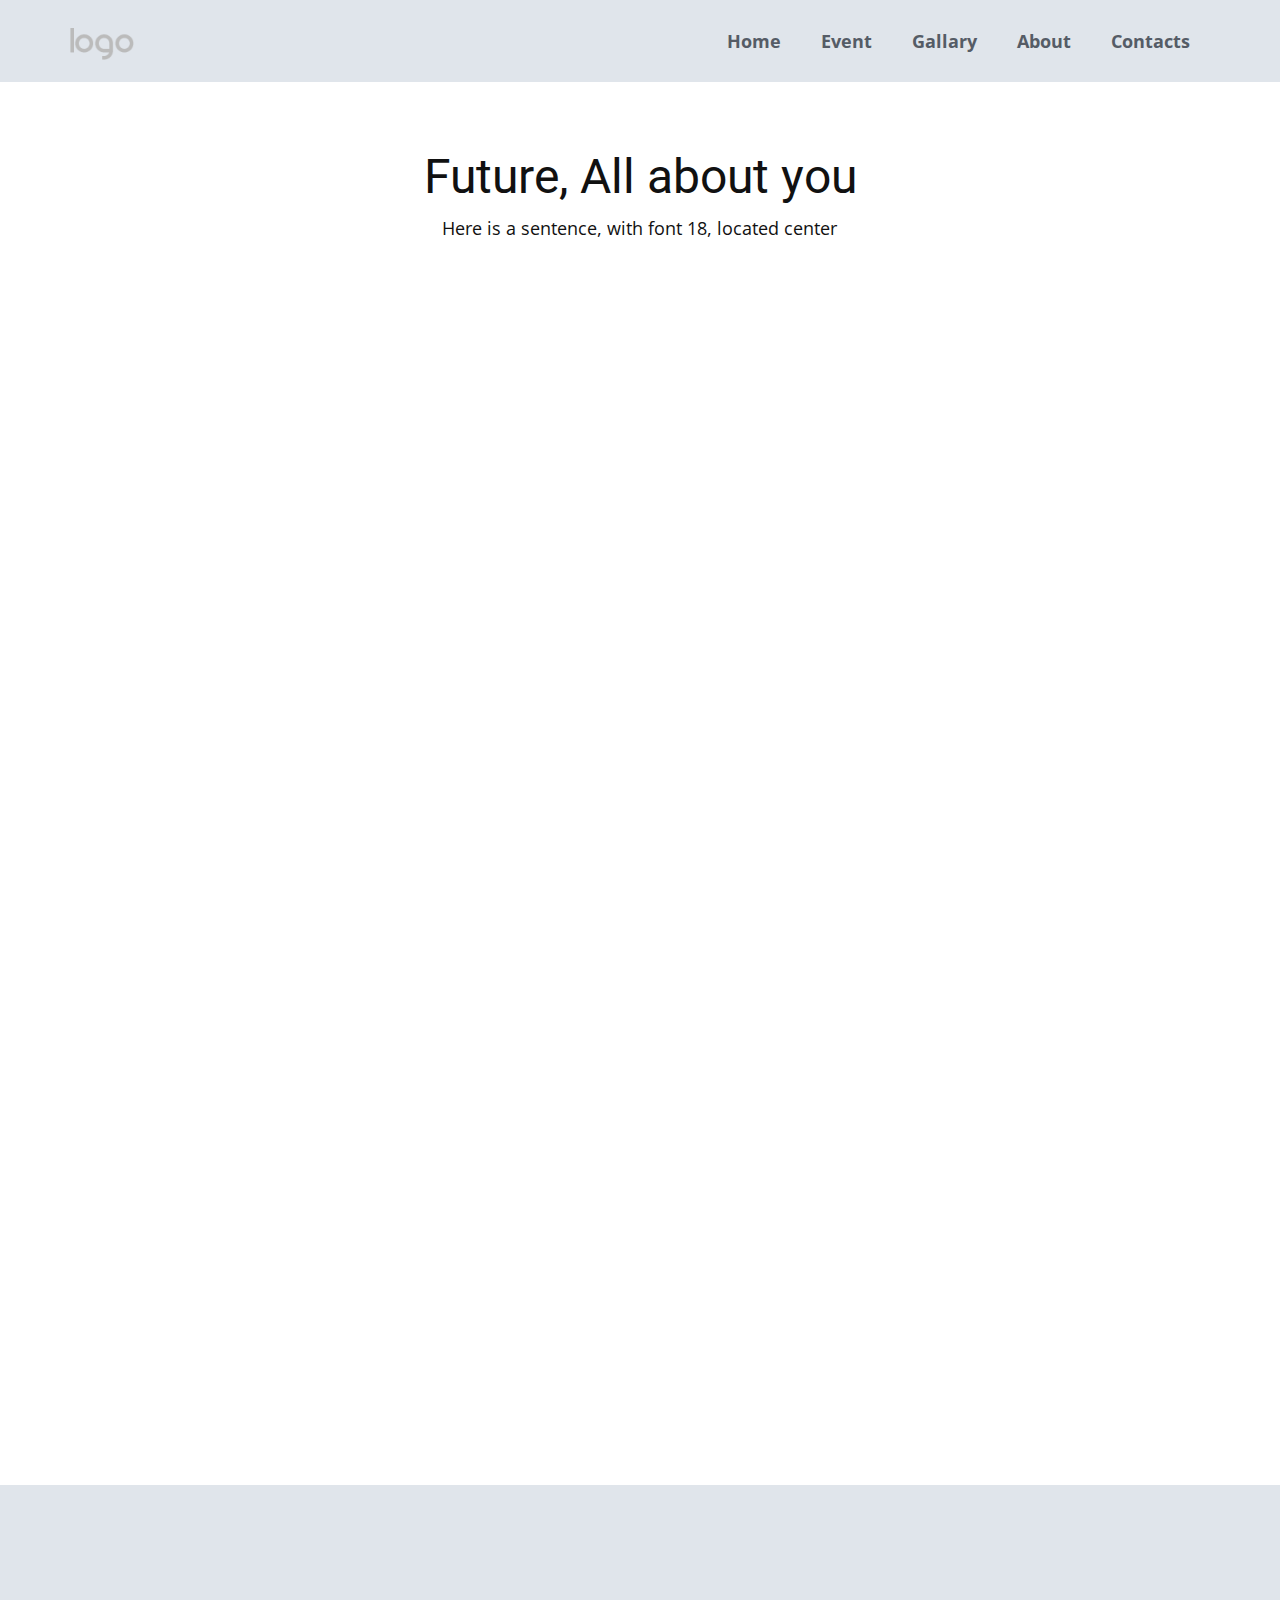
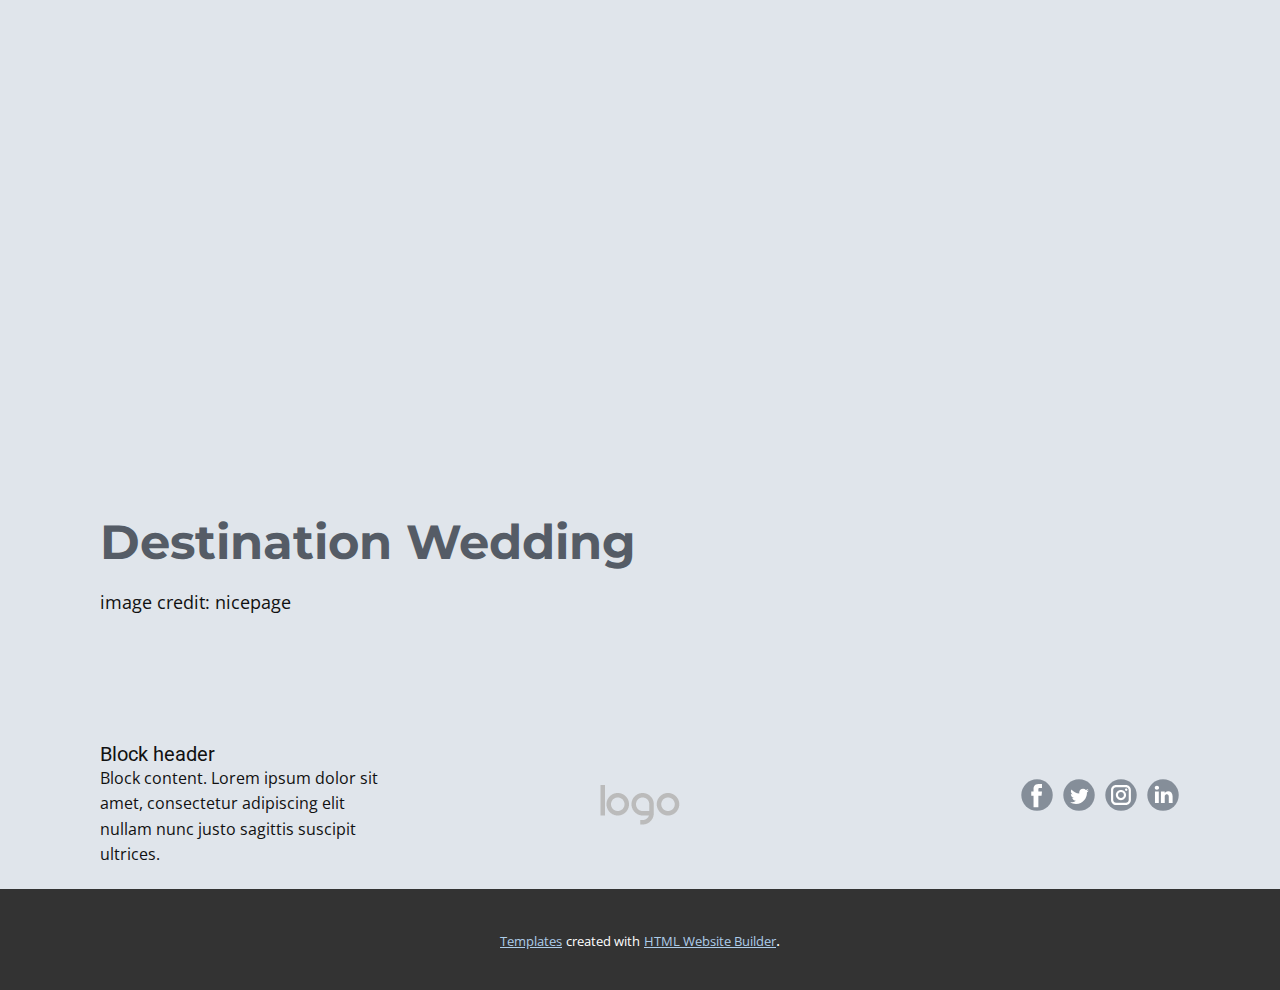
<file: Gallary.html>
<!DOCTYPE html>
<html style="font-size: 16px;" lang="en"><head>
    <meta name="viewport" content="width=device-width, initial-scale=1.0">
    <meta charset="utf-8">
    <meta name="keywords" content="">
    <meta name="description" content="">
    <title>Gallary</title>
    <link rel="stylesheet" href="nicepage.css" media="screen">
<link rel="stylesheet" href="Gallary.css" media="screen">
    <script class="u-script" type="text/javascript" src="jquery.js" defer=""></script>
    <script class="u-script" type="text/javascript" src="nicepage.js" defer=""></script>
    <meta name="generator" content="Nicepage 6.5.4, nicepage.com">
    <link id="u-theme-google-font" rel="stylesheet" href="https://fonts.googleapis.com/css?family=Roboto:100,100i,300,300i,400,400i,500,500i,700,700i,900,900i|Open+Sans:300,300i,400,400i,500,500i,600,600i,700,700i,800,800i">
    <link id="u-page-google-font" rel="stylesheet" href="https://fonts.googleapis.com/css?family=Montserrat:100,100i,200,200i,300,300i,400,400i,500,500i,600,600i,700,700i,800,800i,900,900i">
    
    
    
    
    <script type="application/ld+json">{
		"@context": "http://schema.org",
		"@type": "Organization",
		"name": "ccwom",
		"logo": "images/default-logo.png",
		"sameAs": []
}</script>
    <meta name="theme-color" content="#478ac9">
    <meta property="og:title" content="Gallary">
    <meta property="og:description" content="">
    <meta property="og:type" content="website">
  <script>
    function gdprConfirmed() {
        return true;
    }
    if (gdprConfirmed()) {
    document.write("\
    \
    <!-- Google Analytics -->\
    <gascript async src=\"https://www.googletagmanager.com/gtag/js?id=305533866\"></gascript>\
    <gascript>\
        window.dataLayer = window.dataLayer || [];\
        function gtag(){dataLayer.push(arguments);}\
        gtag('js', new Date());\
        gtag('config', '305533866');\
    </gascript>\
    <!-- End Google Analytics -->\
    ".replace(/gascript/g, 'script'));
    }
    </script><meta data-intl-tel-input-cdn-path="intlTelInput/"></head>
  <body data-path-to-root="./" data-include-products="false" class="u-body u-xl-mode" data-lang="en"><header class="u-clearfix u-header u-palette-5-light-2 u-sticky u-sticky-0f4c u-header" id="sec-53c5" data-animation-name="" data-animation-duration="0" data-animation-delay="0" data-animation-direction=""><div class="u-clearfix u-sheet u-sheet-1">
        <a href="Home.html" class="u-image u-logo u-image-1" data-image-width="80" data-image-height="40" title="Home">
          <img src="images/default-logo.png" class="u-logo-image u-logo-image-1">
        </a>
        <nav class="u-menu u-menu-dropdown u-offcanvas u-menu-1" data-responsive-from="MD">
          <div class="menu-collapse" style="font-size: 1.125rem; letter-spacing: 0px; font-weight: 700;">
            <a class="u-button-style u-custom-color u-custom-left-right-menu-spacing u-custom-padding-bottom u-custom-text-active-color u-custom-text-color u-custom-top-bottom-menu-spacing u-nav-link u-text-active-palette-1-base u-text-hover-palette-2-base" href="#">
              <svg class="u-svg-link" viewBox="0 0 24 24"><use xmlns:xlink="http://www.w3.org/1999/xlink" xlink:href="#menu-hamburger"></use></svg>
              <svg class="u-svg-content" version="1.1" id="menu-hamburger" viewBox="0 0 16 16" x="0px" y="0px" xmlns:xlink="http://www.w3.org/1999/xlink" xmlns="http://www.w3.org/2000/svg"><g><rect y="1" width="16" height="2"></rect><rect y="7" width="16" height="2"></rect><rect y="13" width="16" height="2"></rect>
</g></svg>
            </a>
          </div>
          <div class="u-custom-menu u-nav-container">
            <ul class="u-custom-font u-nav u-text-font u-unstyled u-nav-1"><li class="u-nav-item"><a class="u-button-style u-nav-link u-text-active-palette-1-dark-3 u-text-hover-black u-text-palette-5-dark-2" href="Home.html" style="padding: 10px 20px;">Home</a>
</li><li class="u-nav-item"><a class="u-button-style u-nav-link u-text-active-palette-1-dark-3 u-text-hover-black u-text-palette-5-dark-2" style="padding: 10px 20px;">Event</a><div class="u-nav-popup"><ul class="u-h-spacing-20 u-nav u-unstyled u-v-spacing-10"><li class="u-nav-item"><a class="u-button-style u-nav-link u-white" href="Event-Floder/Wedding.html" target="_blank">Wedding</a>
</li><li class="u-nav-item"><a class="u-button-style u-nav-link u-white" href="Event-Floder/Outdoor.html" target="_blank">Outdoor</a>
</li><li class="u-nav-item"><a class="u-button-style u-nav-link u-white" href="#" target="_blank">House</a>
</li></ul>
</div>
</li><li class="u-nav-item"><a class="u-button-style u-nav-link u-text-active-palette-1-dark-3 u-text-hover-black u-text-palette-5-dark-2" href="Gallary.html" style="padding: 10px 20px;">Gallary</a>
</li><li class="u-nav-item"><a class="u-button-style u-nav-link u-text-active-palette-1-dark-3 u-text-hover-black u-text-palette-5-dark-2" href="about.html" style="padding: 10px 20px;">About</a>
</li><li class="u-nav-item"><a class="u-button-style u-nav-link u-text-active-palette-1-dark-3 u-text-hover-black u-text-palette-5-dark-2" href="Contact.html" style="padding: 10px 20px;">Contacts</a>
</li></ul>
          </div>
          <div class="u-custom-menu u-nav-container-collapse">
            <div class="u-black u-container-style u-inner-container-layout u-opacity u-opacity-95 u-sidenav">
              <div class="u-inner-container-layout u-sidenav-overflow">
                <div class="u-menu-close"></div>
                <ul class="u-align-center u-nav u-popupmenu-items u-unstyled u-nav-3"><li class="u-nav-item"><a class="u-button-style u-nav-link" href="Home.html">Home</a>
</li><li class="u-nav-item"><a class="u-button-style u-nav-link">Event</a><div class="u-nav-popup"><ul class="u-h-spacing-20 u-nav u-unstyled u-v-spacing-10"><li class="u-nav-item"><a class="u-button-style u-nav-link" href="Event-Floder/Wedding.html" target="_blank">Wedding</a>
</li><li class="u-nav-item"><a class="u-button-style u-nav-link" href="Event-Floder/Outdoor.html" target="_blank">Outdoor</a>
</li><li class="u-nav-item"><a class="u-button-style u-nav-link" href="#" target="_blank">House</a>
</li></ul>
</div>
</li><li class="u-nav-item"><a class="u-button-style u-nav-link" href="Gallary.html">Gallary</a>
</li><li class="u-nav-item"><a class="u-button-style u-nav-link" href="about.html">About</a>
</li><li class="u-nav-item"><a class="u-button-style u-nav-link" href="Contact.html">Contacts</a>
</li></ul>
              </div>
            </div>
            <div class="u-black u-menu-overlay u-opacity u-opacity-70"></div>
          </div>
        </nav>
      </div></header>
    <section class="u-align-center u-clearfix u-section-1" id="carousel_0695">
      <div class="u-clearfix u-sheet u-sheet-1">
        <h2 class="u-align-center u-text u-text-1"> Future, All about you </h2>
        <p class="u-align-center u-text u-text-2">Here is a sentence, with font 18, located center</p>
        <div class="custom-expanded u-list u-list-1">
          <div class="u-repeater u-repeater-1">
            <div class="u-container-align-center u-container-style u-list-item u-repeater-item u-list-item-1" data-animation-name="customAnimationIn" data-animation-duration="1500" data-animation-delay="750">
              <div class="u-container-layout u-similar-container u-valign-top u-container-layout-1">
                <img class="u-expanded-width u-image u-image-1" src="images/3453.jpg" data-image-width="800" data-image-height="846" data-animation-name="" data-animation-duration="0" data-animation-delay="0" data-animation-direction="" data-href="Gallary.html#carousel_0695">
                <h4 class="u-align-center u-text u-text-default u-text-3">
                  <a class="u-active-none u-border-none u-btn u-button-link u-button-style u-hover-none u-none u-text-black u-btn-1" href="Gallary.html#carousel_dc07" target="_blank"> Destination Wedding</a>
                </h4>
              </div>
            </div>
            <div class="u-container-style u-list-item u-repeater-item u-list-item-2" data-animation-name="customAnimationIn" data-animation-duration="1500" data-animation-delay="750">
              <div class="u-container-layout u-similar-container u-valign-top u-container-layout-2">
                <img class="u-expanded-width u-image u-image-2" src="images/young-bride-groom-having-beach-w.jpg" data-image-width="1380" data-image-height="920" data-animation-name="" data-animation-duration="0" data-animation-delay="0" data-animation-direction="" data-href="Gallary.html#carousel_dc07" data-target="_blank">
                <h4 class="u-align-center u-text u-text-default u-text-4"> Complete, Worry-free Package</h4>
              </div>
            </div>
            <div class="u-container-style u-list-item u-repeater-item u-list-item-3" data-animation-name="customAnimationIn" data-animation-duration="1500" data-animation-delay="750">
              <div class="u-container-layout u-similar-container u-valign-top u-container-layout-3">
                <img class="u-expanded-width u-image u-image-3" src="images/people-having-some-drinks-beach.jpg" data-image-width="1380" data-image-height="920" data-animation-name="" data-animation-duration="0" data-animation-delay="0" data-animation-direction="">
                <h4 class="u-align-center u-text u-text-default u-text-5"> Partial Packages</h4>
              </div>
            </div>
            <div class="u-container-align-center u-container-style u-list-item u-repeater-item u-list-item-4" data-animation-name="customAnimationIn" data-animation-duration="1500" data-animation-delay="750">
              <div class="u-container-layout u-similar-container u-valign-top u-container-layout-4">
                <img class="u-expanded-width u-image u-image-4" src="images/young-bride-groom-having-beach-w1.jpg" data-image-width="1380" data-image-height="920" data-animation-name="" data-animation-duration="0" data-animation-delay="0" data-animation-direction="">
                <h4 class="u-align-center u-text u-text-default u-text-6">Wedding​ Ceremonies </h4>
              </div>
            </div>
            <div class="u-container-style u-list-item u-repeater-item u-list-item-5" data-animation-name="customAnimationIn" data-animation-duration="1500" data-animation-delay="750">
              <div class="u-container-layout u-similar-container u-valign-top u-container-layout-5">
                <img class="u-expanded-width u-image u-image-5" src="images/tg-min.jpg" data-image-width="1200" data-image-height="879" data-animation-name="" data-animation-duration="0" data-animation-delay="0" data-animation-direction="">
                <h4 class="u-align-center u-text u-text-default u-text-7">Sample Headline</h4>
              </div>
            </div>
            <div class="u-container-style u-list-item u-repeater-item u-list-item-6" data-animation-name="customAnimationIn" data-animation-duration="1500" data-animation-delay="750">
              <div class="u-container-layout u-similar-container u-valign-top u-container-layout-6">
                <img class="u-expanded-width u-image u-image-6" src="images/high-angle-girl-posing-with-flow.jpg" data-image-width="1380" data-image-height="920" data-animation-name="" data-animation-duration="0" data-animation-delay="0" data-animation-direction="">
                <h4 class="u-align-center u-text u-text-default u-text-8">Sample Headline</h4>
              </div>
            </div>
            <div class="u-container-align-center u-container-style u-list-item u-repeater-item u-list-item-7" data-animation-name="customAnimationIn" data-animation-duration="1500" data-animation-delay="750">
              <div class="u-container-layout u-similar-container u-valign-top u-container-layout-7">
                <img class="u-expanded-width u-image u-image-7" src="images/bride-groom-their-beach-wedding.jpg" data-image-width="1380" data-image-height="921" data-animation-name="" data-animation-duration="0" data-animation-delay="0" data-animation-direction="">
                <h4 class="u-align-center u-text u-text-default u-text-9">Sample Headline</h4>
              </div>
            </div>
            <div class="u-container-style u-list-item u-repeater-item u-list-item-8" data-animation-name="customAnimationIn" data-animation-duration="1500" data-animation-delay="750">
              <div class="u-container-layout u-similar-container u-valign-top u-container-layout-8">
                <img class="u-expanded-width u-image u-image-8" src="images/women-making-preparations-weddin2.jpg" data-image-width="1380" data-image-height="920" data-animation-name="" data-animation-duration="0" data-animation-delay="0" data-animation-direction="">
                <h4 class="u-align-center u-text u-text-default u-text-10">Sample Headline</h4>
              </div>
            </div>
            <div class="u-container-style u-list-item u-repeater-item u-list-item-9" data-animation-name="customAnimationIn" data-animation-duration="1500" data-animation-delay="750">
              <div class="u-container-layout u-similar-container u-valign-top u-container-layout-9">
                <img class="u-expanded-width u-image u-image-9" src="images/man-is-whirling-woman-they-look.jpg" data-image-width="1380" data-image-height="920" data-animation-name="" data-animation-duration="0" data-animation-delay="0" data-animation-direction="">
                <h4 class="u-align-center u-text u-text-default u-text-11">Sample Headline</h4>
              </div>
            </div>
          </div>
        </div>
      </div>
    </section>
    <section class="u-clearfix u-lightbox u-palette-5-light-2 u-section-2" id="carousel_dc07">
      <div class="u-clearfix u-sheet u-sheet-1">
        <div class="data-layout-selected u-clearfix u-expanded-width u-gutter-38 u-layout-wrap u-layout-wrap-1">
          <div class="u-layout">
            <div class="u-layout-col">
              <div class="u-size-20">
                <div class="u-layout-row">
                  <div class="u-container-style u-image u-image-contain u-layout-cell u-size-22 u-image-1" data-image-width="1000" data-image-height="732" data-animation-name="customAnimationIn" data-animation-duration="1000" data-animation-delay="0">
                    <div class="u-container-layout u-container-layout-1"></div>
                  </div>
                  <div class="u-container-style u-layout-cell u-size-38 u-layout-cell-2">
                    <div class="u-container-layout u-container-layout-2">
                      <img class="u-expanded-height u-image u-image-default u-image-2" src="images/bff7aa04c90fd687e7934ac0b614c705.jpg" alt="" data-image-width="3014" data-image-height="4019" data-animation-name="customAnimationIn" data-animation-duration="1000" data-animation-delay="0">
                    </div>
                  </div>
                </div>
              </div>
              <div class="u-size-40">
                <div class="u-layout-row">
                  <div class="u-size-40 u-size-60-md">
                    <div class="u-layout-col">
                      <div class="u-size-30">
                        <div class="u-layout-row">
                          <div class="u-container-style u-hidden-sm u-hidden-xs u-layout-cell u-size-30 u-layout-cell-3">
                            <div class="u-container-layout u-container-layout-3"></div>
                          </div>
                          <div class="u-container-style u-image u-layout-cell u-size-30 u-image-3" data-image-width="1002" data-image-height="1500" data-animation-name="customAnimationIn" data-animation-duration="1000" data-animation-delay="0">
                            <div class="u-container-layout u-container-layout-4"></div>
                          </div>
                        </div>
                      </div>
                      <div class="u-size-30">
                        <div class="u-layout-row">
                          <div class="u-container-style u-layout-cell u-size-60 u-layout-cell-5">
                            <div class="u-container-layout u-container-layout-5">
                              <h2 class="u-custom-font u-font-montserrat u-text u-text-default u-text-palette-5-dark-2 u-text-1"> Destination Wedding</h2>
                              <p class="u-text u-text-default u-text-2">image credit: nicepage</p>
                            </div>
                          </div>
                        </div>
                      </div>
                    </div>
                  </div>
                  <div class="u-size-20 u-size-60-md">
                    <div class="u-layout-col">
                      <div class="u-container-style u-image u-layout-cell u-size-60 u-image-4" data-image-width="1002" data-image-height="1500" data-animation-name="customAnimationIn" data-animation-duration="1000" data-animation-delay="0">
                        <div class="u-container-layout u-container-layout-6"></div>
                      </div>
                    </div>
                  </div>
                </div>
              </div>
            </div>
          </div>
        </div>
      </div>
    </section>
    
    
    
    <footer class="u-clearfix u-footer u-palette-5-light-2" id="sec-4ec4"><div class="u-clearfix u-sheet u-valign-middle u-sheet-1">
        <div class="data-layout-selected u-clearfix u-expanded-width u-gutter-30 u-layout-wrap u-layout-wrap-1">
          <div class="u-gutter-0 u-layout">
            <div class="u-layout-row">
              <div class="u-align-center-sm u-align-center-xs u-align-left-md u-align-left-xl u-container-style u-layout-cell u-left-cell u-size-20 u-size-30-md u-layout-cell-1">
                <div class="u-container-layout u-valign-middle u-container-layout-1"><!--position-->
                  <div data-position="" class="u-position"><!--block-->
                    <div class="u-block">
                      <div class="u-block-container u-clearfix"><!--block_header-->
                        <h5 class="u-block-header u-text"><!--block_header_content--> Block header <!--/block_header_content--></h5><!--/block_header--><!--block_content-->
                        <div class="u-block-content u-text"><!--block_content_content--> Block content. Lorem ipsum dolor sit amet, consectetur adipiscing elit nullam nunc justo sagittis suscipit ultrices. <!--/block_content_content--></div><!--/block_content-->
                      </div>
                    </div><!--/block-->
                  </div><!--/position-->
                </div>
              </div>
              <div class="u-align-center-sm u-align-right-md u-container-style u-layout-cell u-size-20 u-size-30-md u-layout-cell-2">
                <div class="u-container-layout u-valign-middle u-container-layout-2">
                  <a href="https://nicepage.com" class="u-image u-logo u-image-1" data-image-width="80" data-image-height="40">
                    <img src="images/default-logo.png" class="u-logo-image u-logo-image-1">
                  </a>
                </div>
              </div>
              <div class="u-align-center-sm u-align-center-xs u-align-left-md u-align-right-lg u-align-right-xl u-container-style u-layout-cell u-right-cell u-size-20 u-size-30-md u-layout-cell-3">
                <div class="u-container-layout u-container-layout-3">
                  <div class="u-social-icons u-spacing-10 u-social-icons-1">
                    <a class="u-social-url" title="facebook" target="_blank" href=""><span class="u-icon u-social-facebook u-social-icon u-text-palette-5-dark-1"><svg class="u-svg-link" preserveAspectRatio="xMidYMin slice" viewBox="0 0 112 112" style=""><use xmlns:xlink="http://www.w3.org/1999/xlink" xlink:href="#svg-2885"></use></svg><svg class="u-svg-content" viewBox="0 0 112 112" x="0" y="0" id="svg-2885"><circle fill="currentColor" cx="56.1" cy="56.1" r="55"></circle><path fill="#FFFFFF" d="M73.5,31.6h-9.1c-1.4,0-3.6,0.8-3.6,3.9v8.5h12.6L72,58.3H60.8v40.8H43.9V58.3h-8V43.9h8v-9.2
      c0-6.7,3.1-17,17-17h12.5v13.9H73.5z"></path></svg></span>
                    </a>
                    <a class="u-social-url" title="twitter" target="_blank" href=""><span class="u-icon u-social-icon u-social-twitter u-text-palette-5-dark-1"><svg class="u-svg-link" preserveAspectRatio="xMidYMin slice" viewBox="0 0 112 112" style=""><use xmlns:xlink="http://www.w3.org/1999/xlink" xlink:href="#svg-99cb"></use></svg><svg class="u-svg-content" viewBox="0 0 112 112" x="0" y="0" id="svg-99cb"><circle fill="currentColor" class="st0" cx="56.1" cy="56.1" r="55"></circle><path fill="#FFFFFF" d="M83.8,47.3c0,0.6,0,1.2,0,1.7c0,17.7-13.5,38.2-38.2,38.2C38,87.2,31,85,25,81.2c1,0.1,2.1,0.2,3.2,0.2
      c6.3,0,12.1-2.1,16.7-5.7c-5.9-0.1-10.8-4-12.5-9.3c0.8,0.2,1.7,0.2,2.5,0.2c1.2,0,2.4-0.2,3.5-0.5c-6.1-1.2-10.8-6.7-10.8-13.1
      c0-0.1,0-0.1,0-0.2c1.8,1,3.9,1.6,6.1,1.7c-3.6-2.4-6-6.5-6-11.2c0-2.5,0.7-4.8,1.8-6.7c6.6,8.1,16.5,13.5,27.6,14
      c-0.2-1-0.3-2-0.3-3.1c0-7.4,6-13.4,13.4-13.4c3.9,0,7.3,1.6,9.8,4.2c3.1-0.6,5.9-1.7,8.5-3.3c-1,3.1-3.1,5.8-5.9,7.4
      c2.7-0.3,5.3-1,7.7-2.1C88.7,43,86.4,45.4,83.8,47.3z"></path></svg></span>
                    </a>
                    <a class="u-social-url" title="instagram" target="_blank" href=""><span class="u-icon u-social-icon u-social-instagram u-text-palette-5-dark-1"><svg class="u-svg-link" preserveAspectRatio="xMidYMin slice" viewBox="0 0 112 112" style=""><use xmlns:xlink="http://www.w3.org/1999/xlink" xlink:href="#svg-426e"></use></svg><svg class="u-svg-content" viewBox="0 0 112 112" x="0" y="0" id="svg-426e"><circle fill="currentColor" cx="56.1" cy="56.1" r="55"></circle><path fill="#FFFFFF" d="M55.9,38.2c-9.9,0-17.9,8-17.9,17.9C38,66,46,74,55.9,74c9.9,0,17.9-8,17.9-17.9C73.8,46.2,65.8,38.2,55.9,38.2
      z M55.9,66.4c-5.7,0-10.3-4.6-10.3-10.3c-0.1-5.7,4.6-10.3,10.3-10.3c5.7,0,10.3,4.6,10.3,10.3C66.2,61.8,61.6,66.4,55.9,66.4z"></path><path fill="#FFFFFF" d="M74.3,33.5c-2.3,0-4.2,1.9-4.2,4.2s1.9,4.2,4.2,4.2s4.2-1.9,4.2-4.2S76.6,33.5,74.3,33.5z"></path><path fill="#FFFFFF" d="M73.1,21.3H38.6c-9.7,0-17.5,7.9-17.5,17.5v34.5c0,9.7,7.9,17.6,17.5,17.6h34.5c9.7,0,17.5-7.9,17.5-17.5V38.8
      C90.6,29.1,82.7,21.3,73.1,21.3z M83,73.3c0,5.5-4.5,9.9-9.9,9.9H38.6c-5.5,0-9.9-4.5-9.9-9.9V38.8c0-5.5,4.5-9.9,9.9-9.9h34.5
      c5.5,0,9.9,4.5,9.9,9.9V73.3z"></path></svg></span>
                    </a>
                    <a class="u-social-url" title="linkedin" target="_blank" href=""><span class="u-icon u-social-icon u-social-linkedin u-text-palette-5-dark-1"><svg class="u-svg-link" preserveAspectRatio="xMidYMin slice" viewBox="0 0 112 112" style=""><use xmlns:xlink="http://www.w3.org/1999/xlink" xlink:href="#svg-07ac"></use></svg><svg class="u-svg-content" viewBox="0 0 112 112" x="0" y="0" id="svg-07ac"><circle fill="currentColor" cx="56.1" cy="56.1" r="55"></circle><path fill="#FFFFFF" d="M41.3,83.7H27.9V43.4h13.4V83.7z M34.6,37.9L34.6,37.9c-4.6,0-7.5-3.1-7.5-7c0-4,3-7,7.6-7s7.4,3,7.5,7
      C42.2,34.8,39.2,37.9,34.6,37.9z M89.6,83.7H76.2V62.2c0-5.4-1.9-9.1-6.8-9.1c-3.7,0-5.9,2.5-6.9,4.9c-0.4,0.9-0.4,2.1-0.4,3.3v22.5
      H48.7c0,0,0.2-36.5,0-40.3h13.4v5.7c1.8-2.7,5-6.7,12.1-6.7c8.8,0,15.4,5.8,15.4,18.1V83.7z"></path></svg></span>
                    </a>
                  </div>
                </div>
              </div>
            </div>
          </div>
        </div>
      </div></footer>
    <section class="u-backlink u-clearfix u-grey-80">
      <a class="u-link" href="templates" target="_blank">
        <span>Templates</span>
      </a>
      <p class="u-text">
        <span>created with</span>
      </p>
      <a class="u-link" href="html-website-builder" target="_blank">
        <span>HTML Website Builder</span>
      </a>. 
    </section>
  
</body></html>
</file>
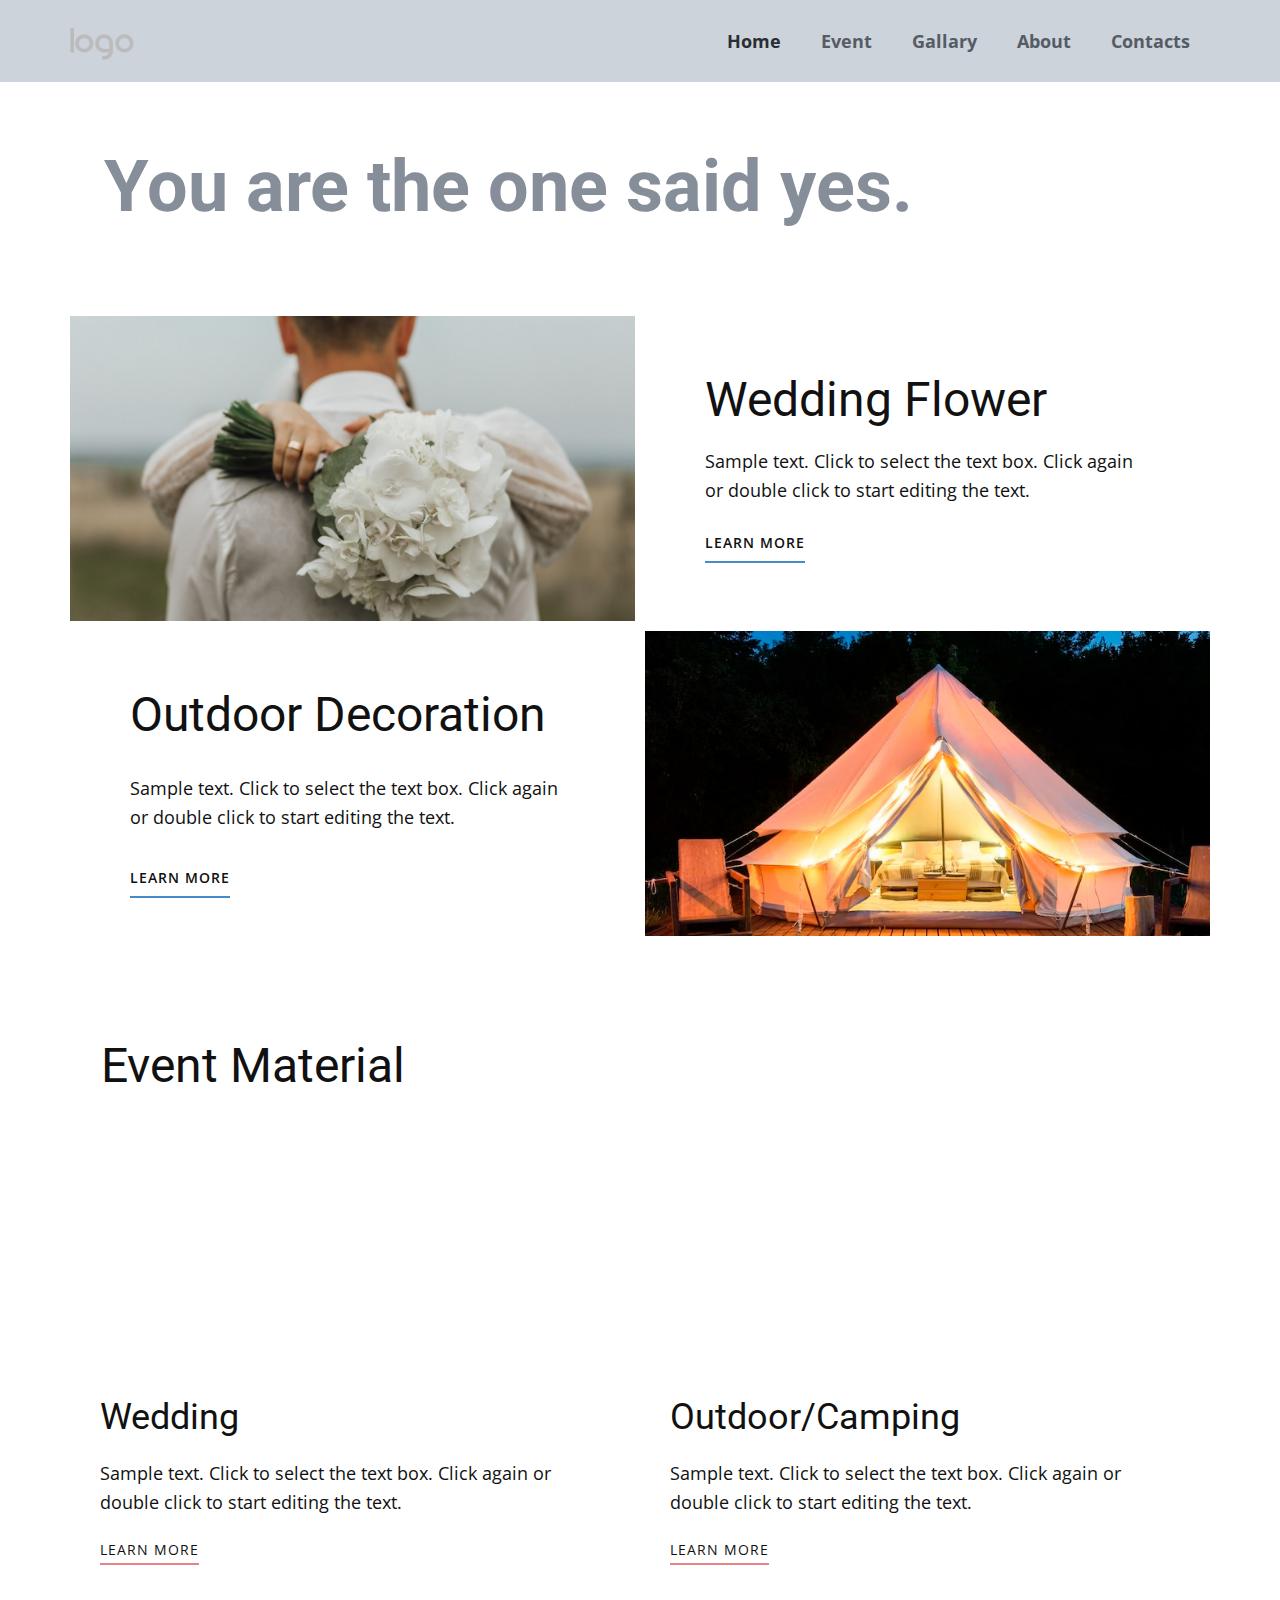
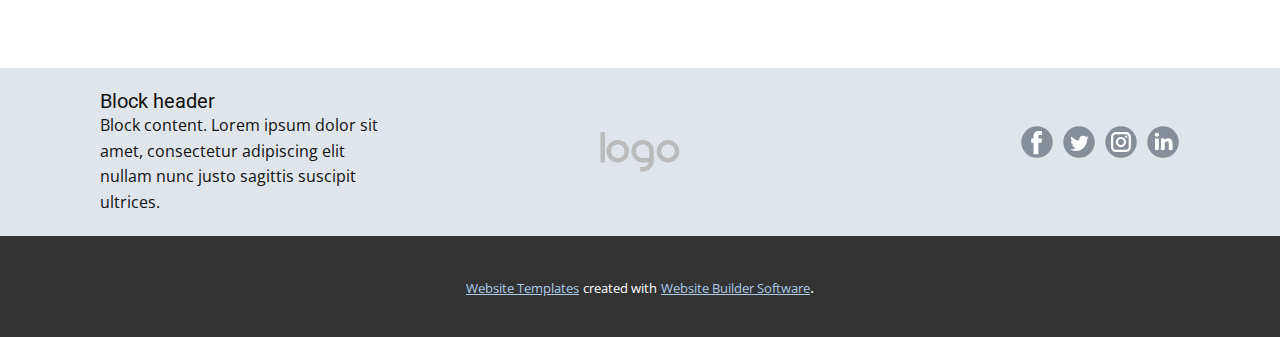
<file: Home.html>
<!DOCTYPE html>
<html style="font-size: 16px;" lang="en"><head>
    <meta name="viewport" content="width=device-width, initial-scale=1.0">
    <meta charset="utf-8">
    <meta name="keywords" content="​&nbsp;You are one said yes.​">
    <meta name="description" content="">
    <title>Home</title>
    <link rel="stylesheet" href="nicepage.css" media="screen">
<link rel="stylesheet" href="Home.css" media="screen">
    <script class="u-script" type="text/javascript" src="jquery.js" defer=""></script>
    <script class="u-script" type="text/javascript" src="nicepage.js" defer=""></script>
    <meta name="generator" content="Nicepage 6.5.4, nicepage.com">
    <link id="u-theme-google-font" rel="stylesheet" href="https://fonts.googleapis.com/css?family=Roboto:100,100i,300,300i,400,400i,500,500i,700,700i,900,900i|Open+Sans:300,300i,400,400i,500,500i,600,600i,700,700i,800,800i">
    
    
    
    
    
    <script type="application/ld+json">{
		"@context": "http://schema.org",
		"@type": "Organization",
		"name": "ccwom",
		"logo": "images/default-logo.png",
		"sameAs": []
}</script>
    <meta name="theme-color" content="#478ac9">
    <meta property="og:title" content="Home">
    <meta property="og:description" content="">
    <meta property="og:type" content="website">
  <script>
    function gdprConfirmed() {
        return true;
    }
    if (gdprConfirmed()) {
    document.write("\
    \
    <!-- Google Analytics -->\
    <gascript async src=\"https://www.googletagmanager.com/gtag/js?id=305533866\"></gascript>\
    <gascript>\
        window.dataLayer = window.dataLayer || [];\
        function gtag(){dataLayer.push(arguments);}\
        gtag('js', new Date());\
        gtag('config', '305533866');\
    </gascript>\
    <!-- End Google Analytics -->\
    ".replace(/gascript/g, 'script'));
    }
    </script><meta data-intl-tel-input-cdn-path="intlTelInput/"></head>
  <body data-path-to-root="./" data-include-products="false" class="u-body u-overlap u-overlap-transparent u-xl-mode" data-lang="en"><header class="u-clearfix u-header u-palette-5-light-2 u-sticky u-sticky-0f4c u-header" id="sec-53c5" data-animation-name="" data-animation-duration="0" data-animation-delay="0" data-animation-direction=""><div class="u-clearfix u-sheet u-sheet-1">
        <a href="Home.html" class="u-image u-logo u-image-1" data-image-width="80" data-image-height="40" title="Home">
          <img src="images/default-logo.png" class="u-logo-image u-logo-image-1">
        </a>
        <nav class="u-menu u-menu-dropdown u-offcanvas u-menu-1" data-responsive-from="MD">
          <div class="menu-collapse" style="font-size: 1.125rem; letter-spacing: 0px; font-weight: 700;">
            <a class="u-button-style u-custom-color u-custom-left-right-menu-spacing u-custom-padding-bottom u-custom-text-active-color u-custom-text-color u-custom-top-bottom-menu-spacing u-nav-link u-text-active-palette-1-base u-text-hover-palette-2-base" href="#">
              <svg class="u-svg-link" viewBox="0 0 24 24"><use xmlns:xlink="http://www.w3.org/1999/xlink" xlink:href="#menu-hamburger"></use></svg>
              <svg class="u-svg-content" version="1.1" id="menu-hamburger" viewBox="0 0 16 16" x="0px" y="0px" xmlns:xlink="http://www.w3.org/1999/xlink" xmlns="http://www.w3.org/2000/svg"><g><rect y="1" width="16" height="2"></rect><rect y="7" width="16" height="2"></rect><rect y="13" width="16" height="2"></rect>
</g></svg>
            </a>
          </div>
          <div class="u-custom-menu u-nav-container">
            <ul class="u-custom-font u-nav u-text-font u-unstyled u-nav-1"><li class="u-nav-item"><a class="u-button-style u-nav-link u-text-active-palette-1-dark-3 u-text-hover-black u-text-palette-5-dark-2" href="Home.html" style="padding: 10px 20px;">Home</a>
</li><li class="u-nav-item"><a class="u-button-style u-nav-link u-text-active-palette-1-dark-3 u-text-hover-black u-text-palette-5-dark-2" style="padding: 10px 20px;">Event</a><div class="u-nav-popup"><ul class="u-h-spacing-20 u-nav u-unstyled u-v-spacing-10"><li class="u-nav-item"><a class="u-button-style u-nav-link u-white" href="Event-Floder/Wedding.html" target="_blank">Wedding</a>
</li><li class="u-nav-item"><a class="u-button-style u-nav-link u-white" href="Event-Floder/Outdoor.html" target="_blank">Outdoor</a>
</li><li class="u-nav-item"><a class="u-button-style u-nav-link u-white" href="#" target="_blank">House</a>
</li></ul>
</div>
</li><li class="u-nav-item"><a class="u-button-style u-nav-link u-text-active-palette-1-dark-3 u-text-hover-black u-text-palette-5-dark-2" href="Gallary.html" style="padding: 10px 20px;">Gallary</a>
</li><li class="u-nav-item"><a class="u-button-style u-nav-link u-text-active-palette-1-dark-3 u-text-hover-black u-text-palette-5-dark-2" href="about.html" style="padding: 10px 20px;">About</a>
</li><li class="u-nav-item"><a class="u-button-style u-nav-link u-text-active-palette-1-dark-3 u-text-hover-black u-text-palette-5-dark-2" href="Contact.html" style="padding: 10px 20px;">Contacts</a>
</li></ul>
          </div>
          <div class="u-custom-menu u-nav-container-collapse">
            <div class="u-black u-container-style u-inner-container-layout u-opacity u-opacity-95 u-sidenav">
              <div class="u-inner-container-layout u-sidenav-overflow">
                <div class="u-menu-close"></div>
                <ul class="u-align-center u-nav u-popupmenu-items u-unstyled u-nav-3"><li class="u-nav-item"><a class="u-button-style u-nav-link" href="Home.html">Home</a>
</li><li class="u-nav-item"><a class="u-button-style u-nav-link">Event</a><div class="u-nav-popup"><ul class="u-h-spacing-20 u-nav u-unstyled u-v-spacing-10"><li class="u-nav-item"><a class="u-button-style u-nav-link" href="Event-Floder/Wedding.html" target="_blank">Wedding</a>
</li><li class="u-nav-item"><a class="u-button-style u-nav-link" href="Event-Floder/Outdoor.html" target="_blank">Outdoor</a>
</li><li class="u-nav-item"><a class="u-button-style u-nav-link" href="#" target="_blank">House</a>
</li></ul>
</div>
</li><li class="u-nav-item"><a class="u-button-style u-nav-link" href="Gallary.html">Gallary</a>
</li><li class="u-nav-item"><a class="u-button-style u-nav-link" href="about.html">About</a>
</li><li class="u-nav-item"><a class="u-button-style u-nav-link" href="Contact.html">Contacts</a>
</li></ul>
              </div>
            </div>
            <div class="u-black u-menu-overlay u-opacity u-opacity-70"></div>
          </div>
        </nav>
      </div></header>
    <section class="u-clearfix u-section-1" id="sec-5f31">
      <div class="u-clearfix u-sheet u-sheet-1">
        <h1 class="u-text u-text-default u-text-palette-5-dark-1 u-text-1"> &nbsp;You are the one said yes. </h1>
      </div>
    </section>
    <section class="u-clearfix u-section-2" id="sec-67bc">
      <div class="u-clearfix u-sheet u-valign-middle u-sheet-1">
        <div class="data-layout-selected u-clearfix u-expanded-width u-gutter-10 u-layout-wrap u-layout-wrap-1">
          <div class="u-layout">
            <div class="u-layout-col">
              <div class="u-size-30">
                <div class="u-layout-row">
                  <div class="u-container-style u-image u-layout-cell u-left-cell u-size-30 u-image-1" src="" data-image-width="1380" data-image-height="920">
                    <div class="u-container-layout u-container-layout-1"></div>
                  </div>
                  <div class="u-align-left u-container-style u-layout-cell u-right-cell u-size-30 u-layout-cell-2">
                    <div class="u-container-layout u-container-layout-2">
                      <h2 class="u-text u-text-1">Wedding Flower</h2>
                      <p class="u-text u-text-2">Sample text. Click to select the text box. Click again or double click to start editing the text.</p>
                      <a href="" class="u-border-2 u-border-no-left u-border-no-right u-border-no-top u-border-palette-1-base u-btn u-btn-rectangle u-button-style u-none u-text-body-color u-btn-1">learn more</a>
                    </div>
                  </div>
                </div>
              </div>
              <div class="u-size-30">
                <div class="u-layout-row">
                  <div class="u-align-left u-container-style u-layout-cell u-left-cell u-size-30 u-layout-cell-3">
                    <div class="u-container-layout u-container-layout-3">
                      <h2 class="u-text u-text-3">Outdoor Decoration</h2>
                      <p class="u-text u-text-4">Sample text. Click to select the text box. Click again or double click to start editing the text.</p>
                      <a href="" class="u-border-2 u-border-no-left u-border-no-right u-border-no-top u-border-palette-1-base u-btn u-btn-rectangle u-button-style u-none u-text-body-color u-btn-2">learn more</a>
                    </div>
                  </div>
                  <div class="u-container-style u-image u-layout-cell u-right-cell u-size-30 u-image-2" src="" data-image-width="700" data-image-height="652" data-animation-name="customAnimationIn" data-animation-duration="1000" data-animation-delay="0">
                    <div class="u-container-layout u-valign-middle u-container-layout-4"></div>
                  </div>
                </div>
              </div>
            </div>
          </div>
        </div>
      </div>
    </section>
    <section class="u-clearfix u-section-3" id="sec-c8ee">
      <div class="u-clearfix u-sheet u-sheet-1">
        <h2 class="u-text u-text-1">Event Material&nbsp;</h2>
        <div class="u-expanded-width u-list u-list-1">
          <div class="u-repeater u-repeater-1">
            <div class="u-container-style u-list-item u-repeater-item">
              <div class="u-container-layout u-similar-container u-container-layout-1">
                <img class="u-expanded-width u-image u-image-default u-image-1" src="images/white-wedding-bouquet-made-calla.jpg" data-image-width="1380" data-image-height="920" data-animation-name="customAnimationIn" data-animation-duration="1000" data-animation-delay="0">
                <h3 class="u-align-left u-text u-text-default u-text-2">Wedding</h3>
                <p class="u-align-left u-text u-text-3">Sample text. Click to select the text box. Click again or double click to start editing the text.</p>
                <a href="Event-Floder/Wedding.html" class="u-active-none u-align-left u-border-2 u-border-hover-palette-2-base u-border-no-left u-border-no-right u-border-no-top u-border-palette-2-light-1 u-btn u-button-style u-hover-none u-none u-text-body-color u-btn-1">learn more</a>
              </div>
            </div>
            <div class="u-container-style u-list-item u-repeater-item">
              <div class="u-container-layout u-similar-container u-container-layout-2">
                <img class="u-expanded-width u-image u-image-default u-image-2" src="images/6af7726985aa61ca669b33f7ab3dde8ff6a58a7fdcd3d12c55881e0c269ff88d3c7e21b7f28f9b28ce837fc2a42c79386fdad90d21293c36bb2d5b_1280.jpg" data-image-width="1280" data-image-height="852" data-animation-name="customAnimationIn" data-animation-duration="1000" data-animation-delay="0">
                <h3 class="u-align-left u-text u-text-default u-text-4">Outdoor/Camping </h3>
                <p class="u-align-left u-text u-text-5">Sample text. Click to select the text box. Click again or double click to start editing the text.</p>
                <a href="Event-Floder/Outdoor.html" class="u-active-none u-align-left u-border-2 u-border-hover-palette-2-base u-border-no-left u-border-no-right u-border-no-top u-border-palette-2-light-1 u-btn u-button-style u-hover-none u-none u-text-body-color u-btn-2">learn more</a>
              </div>
            </div>
          </div>
        </div>
      </div>
    </section>
    <style class="u-overlap-style">.u-overlap:not(.u-sticky-scroll) .u-header {
background-color: #ccd3db !important
}</style>
    
    
    
    <footer class="u-clearfix u-footer u-palette-5-light-2" id="sec-4ec4"><div class="u-clearfix u-sheet u-valign-middle u-sheet-1">
        <div class="data-layout-selected u-clearfix u-expanded-width u-gutter-30 u-layout-wrap u-layout-wrap-1">
          <div class="u-gutter-0 u-layout">
            <div class="u-layout-row">
              <div class="u-align-center-sm u-align-center-xs u-align-left-md u-align-left-xl u-container-style u-layout-cell u-left-cell u-size-20 u-size-30-md u-layout-cell-1">
                <div class="u-container-layout u-valign-middle u-container-layout-1"><!--position-->
                  <div data-position="" class="u-position"><!--block-->
                    <div class="u-block">
                      <div class="u-block-container u-clearfix"><!--block_header-->
                        <h5 class="u-block-header u-text"><!--block_header_content--> Block header <!--/block_header_content--></h5><!--/block_header--><!--block_content-->
                        <div class="u-block-content u-text"><!--block_content_content--> Block content. Lorem ipsum dolor sit amet, consectetur adipiscing elit nullam nunc justo sagittis suscipit ultrices. <!--/block_content_content--></div><!--/block_content-->
                      </div>
                    </div><!--/block-->
                  </div><!--/position-->
                </div>
              </div>
              <div class="u-align-center-sm u-align-right-md u-container-style u-layout-cell u-size-20 u-size-30-md u-layout-cell-2">
                <div class="u-container-layout u-valign-middle u-container-layout-2">
                  <a href="https://nicepage.com" class="u-image u-logo u-image-1" data-image-width="80" data-image-height="40">
                    <img src="images/default-logo.png" class="u-logo-image u-logo-image-1">
                  </a>
                </div>
              </div>
              <div class="u-align-center-sm u-align-center-xs u-align-left-md u-align-right-lg u-align-right-xl u-container-style u-layout-cell u-right-cell u-size-20 u-size-30-md u-layout-cell-3">
                <div class="u-container-layout u-container-layout-3">
                  <div class="u-social-icons u-spacing-10 u-social-icons-1">
                    <a class="u-social-url" title="facebook" target="_blank" href=""><span class="u-icon u-social-facebook u-social-icon u-text-palette-5-dark-1"><svg class="u-svg-link" preserveAspectRatio="xMidYMin slice" viewBox="0 0 112 112" style=""><use xmlns:xlink="http://www.w3.org/1999/xlink" xlink:href="#svg-2885"></use></svg><svg class="u-svg-content" viewBox="0 0 112 112" x="0" y="0" id="svg-2885"><circle fill="currentColor" cx="56.1" cy="56.1" r="55"></circle><path fill="#FFFFFF" d="M73.5,31.6h-9.1c-1.4,0-3.6,0.8-3.6,3.9v8.5h12.6L72,58.3H60.8v40.8H43.9V58.3h-8V43.9h8v-9.2
      c0-6.7,3.1-17,17-17h12.5v13.9H73.5z"></path></svg></span>
                    </a>
                    <a class="u-social-url" title="twitter" target="_blank" href=""><span class="u-icon u-social-icon u-social-twitter u-text-palette-5-dark-1"><svg class="u-svg-link" preserveAspectRatio="xMidYMin slice" viewBox="0 0 112 112" style=""><use xmlns:xlink="http://www.w3.org/1999/xlink" xlink:href="#svg-99cb"></use></svg><svg class="u-svg-content" viewBox="0 0 112 112" x="0" y="0" id="svg-99cb"><circle fill="currentColor" class="st0" cx="56.1" cy="56.1" r="55"></circle><path fill="#FFFFFF" d="M83.8,47.3c0,0.6,0,1.2,0,1.7c0,17.7-13.5,38.2-38.2,38.2C38,87.2,31,85,25,81.2c1,0.1,2.1,0.2,3.2,0.2
      c6.3,0,12.1-2.1,16.7-5.7c-5.9-0.1-10.8-4-12.5-9.3c0.8,0.2,1.7,0.2,2.5,0.2c1.2,0,2.4-0.2,3.5-0.5c-6.1-1.2-10.8-6.7-10.8-13.1
      c0-0.1,0-0.1,0-0.2c1.8,1,3.9,1.6,6.1,1.7c-3.6-2.4-6-6.5-6-11.2c0-2.5,0.7-4.8,1.8-6.7c6.6,8.1,16.5,13.5,27.6,14
      c-0.2-1-0.3-2-0.3-3.1c0-7.4,6-13.4,13.4-13.4c3.9,0,7.3,1.6,9.8,4.2c3.1-0.6,5.9-1.7,8.5-3.3c-1,3.1-3.1,5.8-5.9,7.4
      c2.7-0.3,5.3-1,7.7-2.1C88.7,43,86.4,45.4,83.8,47.3z"></path></svg></span>
                    </a>
                    <a class="u-social-url" title="instagram" target="_blank" href=""><span class="u-icon u-social-icon u-social-instagram u-text-palette-5-dark-1"><svg class="u-svg-link" preserveAspectRatio="xMidYMin slice" viewBox="0 0 112 112" style=""><use xmlns:xlink="http://www.w3.org/1999/xlink" xlink:href="#svg-426e"></use></svg><svg class="u-svg-content" viewBox="0 0 112 112" x="0" y="0" id="svg-426e"><circle fill="currentColor" cx="56.1" cy="56.1" r="55"></circle><path fill="#FFFFFF" d="M55.9,38.2c-9.9,0-17.9,8-17.9,17.9C38,66,46,74,55.9,74c9.9,0,17.9-8,17.9-17.9C73.8,46.2,65.8,38.2,55.9,38.2
      z M55.9,66.4c-5.7,0-10.3-4.6-10.3-10.3c-0.1-5.7,4.6-10.3,10.3-10.3c5.7,0,10.3,4.6,10.3,10.3C66.2,61.8,61.6,66.4,55.9,66.4z"></path><path fill="#FFFFFF" d="M74.3,33.5c-2.3,0-4.2,1.9-4.2,4.2s1.9,4.2,4.2,4.2s4.2-1.9,4.2-4.2S76.6,33.5,74.3,33.5z"></path><path fill="#FFFFFF" d="M73.1,21.3H38.6c-9.7,0-17.5,7.9-17.5,17.5v34.5c0,9.7,7.9,17.6,17.5,17.6h34.5c9.7,0,17.5-7.9,17.5-17.5V38.8
      C90.6,29.1,82.7,21.3,73.1,21.3z M83,73.3c0,5.5-4.5,9.9-9.9,9.9H38.6c-5.5,0-9.9-4.5-9.9-9.9V38.8c0-5.5,4.5-9.9,9.9-9.9h34.5
      c5.5,0,9.9,4.5,9.9,9.9V73.3z"></path></svg></span>
                    </a>
                    <a class="u-social-url" title="linkedin" target="_blank" href=""><span class="u-icon u-social-icon u-social-linkedin u-text-palette-5-dark-1"><svg class="u-svg-link" preserveAspectRatio="xMidYMin slice" viewBox="0 0 112 112" style=""><use xmlns:xlink="http://www.w3.org/1999/xlink" xlink:href="#svg-07ac"></use></svg><svg class="u-svg-content" viewBox="0 0 112 112" x="0" y="0" id="svg-07ac"><circle fill="currentColor" cx="56.1" cy="56.1" r="55"></circle><path fill="#FFFFFF" d="M41.3,83.7H27.9V43.4h13.4V83.7z M34.6,37.9L34.6,37.9c-4.6,0-7.5-3.1-7.5-7c0-4,3-7,7.6-7s7.4,3,7.5,7
      C42.2,34.8,39.2,37.9,34.6,37.9z M89.6,83.7H76.2V62.2c0-5.4-1.9-9.1-6.8-9.1c-3.7,0-5.9,2.5-6.9,4.9c-0.4,0.9-0.4,2.1-0.4,3.3v22.5
      H48.7c0,0,0.2-36.5,0-40.3h13.4v5.7c1.8-2.7,5-6.7,12.1-6.7c8.8,0,15.4,5.8,15.4,18.1V83.7z"></path></svg></span>
                    </a>
                  </div>
                </div>
              </div>
            </div>
          </div>
        </div>
      </div></footer>
    <section class="u-backlink u-clearfix u-grey-80">
      <a class="u-link" href="https://nicepage.com/website-templates" target="_blank">
        <span>Website Templates</span>
      </a>
      <p class="u-text">
        <span>created with</span>
      </p>
      <a class="u-link" href="" target="_blank">
        <span>Website Builder Software</span>
      </a>. 
    </section>
  
</body></html>
</file>
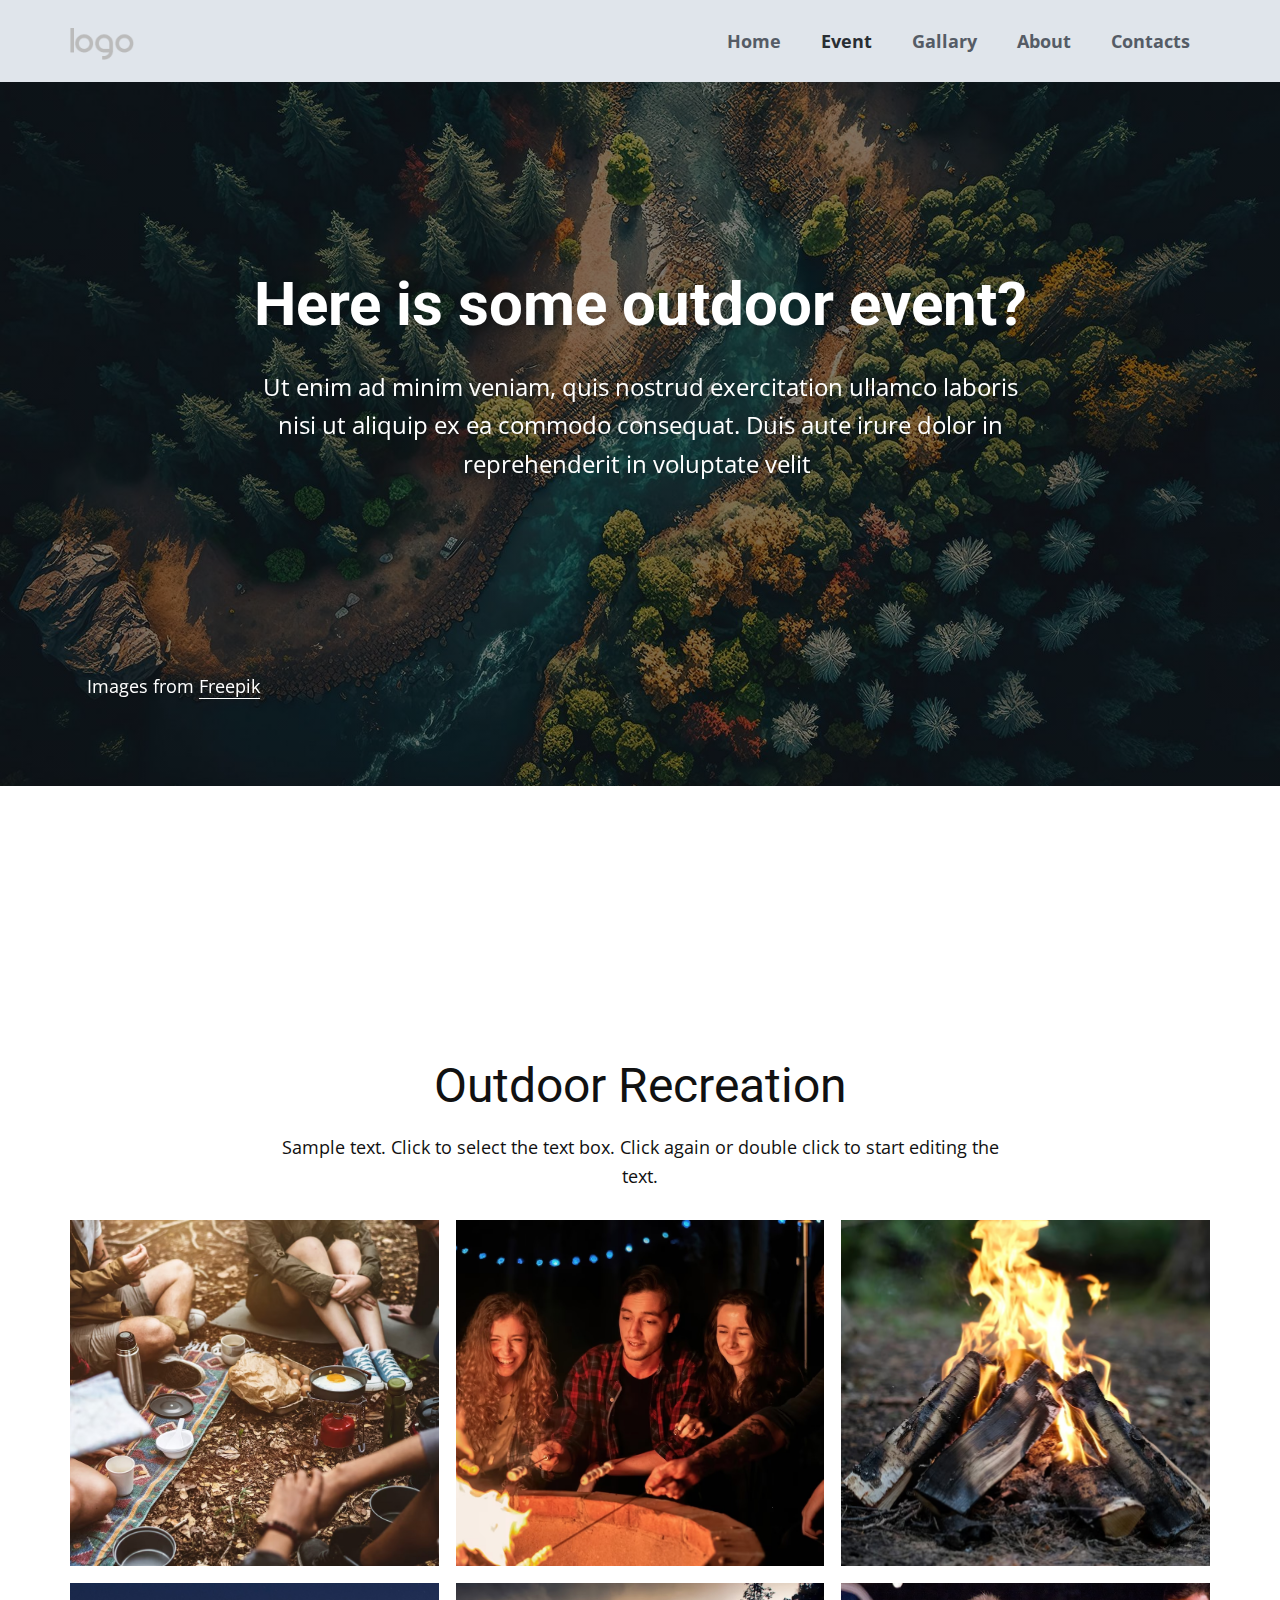
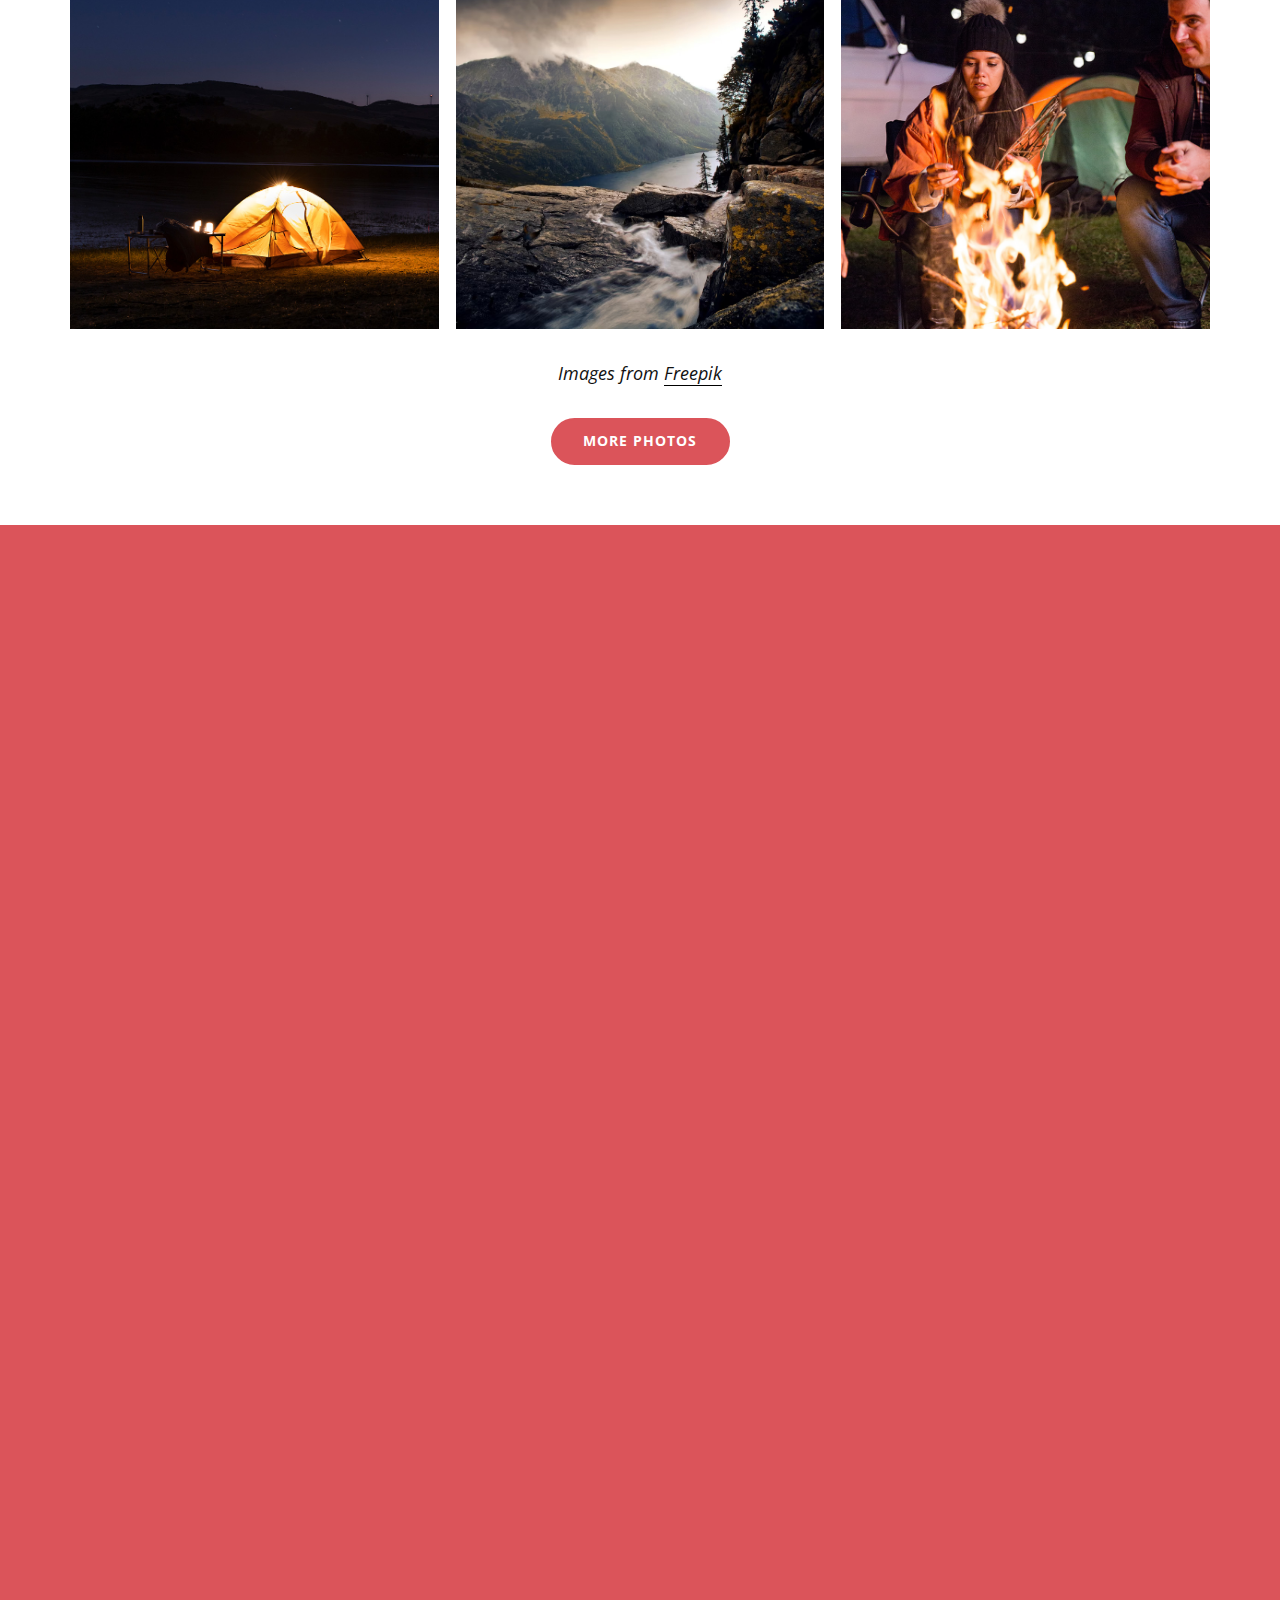
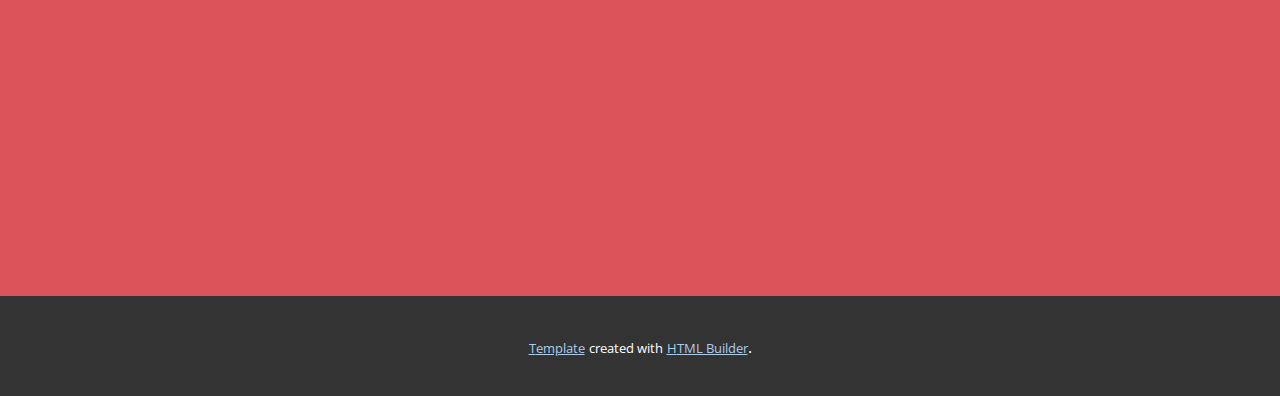
<file: Event-Floder/Outdoor.html>
<!DOCTYPE html>
<html style="font-size: 16px;" lang="en"><head>
    <meta name="viewport" content="width=device-width, initial-scale=1.0">
    <meta charset="utf-8">
    <meta name="keywords" content="​Where Can I Camp?, ​Outdoor Recreation, ​Find your next getaway, ​Where to go now, Contact Us">
    <meta name="description" content="">
    <title>Outdoor</title>
    <link rel="stylesheet" href="../nicepage.css" media="screen">
<link rel="stylesheet" href="Outdoor.css" media="screen">
    <script class="u-script" type="text/javascript" src="../jquery.js" defer=""></script>
    <script class="u-script" type="text/javascript" src="../nicepage.js" defer=""></script>
    <meta name="generator" content="Nicepage 6.5.4, nicepage.com">
    <link id="u-theme-google-font" rel="stylesheet" href="https://fonts.googleapis.com/css?family=Roboto:100,100i,300,300i,400,400i,500,500i,700,700i,900,900i|Open+Sans:300,300i,400,400i,500,500i,600,600i,700,700i,800,800i">
    
    
    
    
    
    
    <script type="application/ld+json">{
		"@context": "http://schema.org",
		"@type": "Organization",
		"name": "ccwom",
		"logo": "../images/default-logo.png",
		"sameAs": []
}</script>
    <meta name="theme-color" content="#478ac9">
    <meta property="og:title" content="Outdoor">
    <meta property="og:description" content="">
    <meta property="og:type" content="website">
  <script>
    function gdprConfirmed() {
        return true;
    }
    if (gdprConfirmed()) {
    document.write("\
    \
    <!-- Google Analytics -->\
    <gascript async src=\"https://www.googletagmanager.com/gtag/js?id=305533866\"></gascript>\
    <gascript>\
        window.dataLayer = window.dataLayer || [];\
        function gtag(){dataLayer.push(arguments);}\
        gtag('js', new Date());\
        gtag('config', '305533866');\
    </gascript>\
    <!-- End Google Analytics -->\
    ".replace(/gascript/g, 'script'));
    }
    </script><meta data-intl-tel-input-cdn-path="intlTelInput/"></head>
  <body data-path-to-root="../" data-include-products="false" class="u-body u-xl-mode" data-lang="en"><header class="u-clearfix u-header u-palette-5-light-2 u-sticky u-sticky-0f4c u-header" id="sec-53c5" data-animation-name="" data-animation-duration="0" data-animation-delay="0" data-animation-direction=""><div class="u-clearfix u-sheet u-sheet-1">
        <a href="../Home.html" class="u-image u-logo u-image-1" data-image-width="80" data-image-height="40" title="Home">
          <img src="../images/default-logo.png" class="u-logo-image u-logo-image-1">
        </a>
        <nav class="u-menu u-menu-dropdown u-offcanvas u-menu-1" data-responsive-from="MD">
          <div class="menu-collapse" style="font-size: 1.125rem; letter-spacing: 0px; font-weight: 700;">
            <a class="u-button-style u-custom-color u-custom-left-right-menu-spacing u-custom-padding-bottom u-custom-text-active-color u-custom-text-color u-custom-top-bottom-menu-spacing u-nav-link u-text-active-palette-1-base u-text-hover-palette-2-base" href="#">
              <svg class="u-svg-link" viewBox="0 0 24 24"><use xmlns:xlink="http://www.w3.org/1999/xlink" xlink:href="#menu-hamburger"></use></svg>
              <svg class="u-svg-content" version="1.1" id="menu-hamburger" viewBox="0 0 16 16" x="0px" y="0px" xmlns:xlink="http://www.w3.org/1999/xlink" xmlns="http://www.w3.org/2000/svg"><g><rect y="1" width="16" height="2"></rect><rect y="7" width="16" height="2"></rect><rect y="13" width="16" height="2"></rect>
</g></svg>
            </a>
          </div>
          <div class="u-custom-menu u-nav-container">
            <ul class="u-custom-font u-nav u-text-font u-unstyled u-nav-1"><li class="u-nav-item"><a class="u-button-style u-nav-link u-text-active-palette-1-dark-3 u-text-hover-black u-text-palette-5-dark-2" href="../Home.html" style="padding: 10px 20px;">Home</a>
</li><li class="u-nav-item"><a class="u-button-style u-nav-link u-text-active-palette-1-dark-3 u-text-hover-black u-text-palette-5-dark-2" style="padding: 10px 20px;">Event</a><div class="u-nav-popup"><ul class="u-h-spacing-20 u-nav u-unstyled u-v-spacing-10"><li class="u-nav-item"><a class="u-button-style u-nav-link u-white" href="Wedding.html" target="_blank">Wedding</a>
</li><li class="u-nav-item"><a class="u-button-style u-nav-link u-white" href="Outdoor.html" target="_blank">Outdoor</a>
</li><li class="u-nav-item"><a class="u-button-style u-nav-link u-white" href="#" target="_blank">House</a>
</li></ul>
</div>
</li><li class="u-nav-item"><a class="u-button-style u-nav-link u-text-active-palette-1-dark-3 u-text-hover-black u-text-palette-5-dark-2" href="../Gallary.html" style="padding: 10px 20px;">Gallary</a>
</li><li class="u-nav-item"><a class="u-button-style u-nav-link u-text-active-palette-1-dark-3 u-text-hover-black u-text-palette-5-dark-2" href="../about.html" style="padding: 10px 20px;">About</a>
</li><li class="u-nav-item"><a class="u-button-style u-nav-link u-text-active-palette-1-dark-3 u-text-hover-black u-text-palette-5-dark-2" href="../Contact.html" style="padding: 10px 20px;">Contacts</a>
</li></ul>
          </div>
          <div class="u-custom-menu u-nav-container-collapse">
            <div class="u-black u-container-style u-inner-container-layout u-opacity u-opacity-95 u-sidenav">
              <div class="u-inner-container-layout u-sidenav-overflow">
                <div class="u-menu-close"></div>
                <ul class="u-align-center u-nav u-popupmenu-items u-unstyled u-nav-3"><li class="u-nav-item"><a class="u-button-style u-nav-link" href="../Home.html">Home</a>
</li><li class="u-nav-item"><a class="u-button-style u-nav-link">Event</a><div class="u-nav-popup"><ul class="u-h-spacing-20 u-nav u-unstyled u-v-spacing-10"><li class="u-nav-item"><a class="u-button-style u-nav-link" href="Wedding.html" target="_blank">Wedding</a>
</li><li class="u-nav-item"><a class="u-button-style u-nav-link" href="Outdoor.html" target="_blank">Outdoor</a>
</li><li class="u-nav-item"><a class="u-button-style u-nav-link" href="#" target="_blank">House</a>
</li></ul>
</div>
</li><li class="u-nav-item"><a class="u-button-style u-nav-link" href="../Gallary.html">Gallary</a>
</li><li class="u-nav-item"><a class="u-button-style u-nav-link" href="../about.html">About</a>
</li><li class="u-nav-item"><a class="u-button-style u-nav-link" href="../Contact.html">Contacts</a>
</li></ul>
              </div>
            </div>
            <div class="u-black u-menu-overlay u-opacity u-opacity-70"></div>
          </div>
        </nav>
      </div></header>
    <section class="skrollable skrollable-between u-align-center u-clearfix u-image u-shading u-section-1" src="" id="carousel_74d8" data-image-width="1980" data-image-height="1131">
      <div class="u-clearfix u-sheet u-sheet-1">
        <h1 class="u-text u-text-default u-text-1" data-animation-name="customAnimationIn" data-animation-duration="1000"> Here is some outdoor event?</h1>
        <p class="u-large-text u-text u-text-variant u-text-2" data-animation-name="customAnimationIn" data-animation-duration="1500" data-animation-delay="250"> Ut enim ad minim veniam, quis nostrud exercitation ullamco laboris nisi ut aliquip ex ea commodo consequat. Duis aute irure dolor in reprehenderit in voluptate velit&nbsp;</p>
        <p class="u-text u-text-default u-text-3" data-animation-name="customAnimationIn" data-animation-duration="1500" data-animation-delay="500">Images from <a href="https://www.freepik.com/photos/nature" class="u-active-none u-border-1 u-border-no-left u-border-no-right u-border-no-top u-border-white u-bottom-left-radius-0 u-bottom-right-radius-0 u-btn u-button-link u-button-style u-hover-none u-none u-radius-0 u-text-body-alt-color u-top-left-radius-0 u-top-right-radius-0 u-btn-1" target="_blank">Freepik</a>
        </p>
      </div>
    </section>
    <section class="u-clearfix u-section-2" id="sec-cf32">
      <div class="u-clearfix u-sheet u-sheet-1">
        <div class="u-expanded-width u-list u-list-1">
          <div class="u-repeater u-repeater-1">
            <div class="u-align-center u-container-align-center u-container-style u-list-item u-palette-2-base u-repeater-item u-shape-rectangle u-list-item-1" data-animation-name="customAnimationIn" data-animation-duration="1250" data-animation-delay="500">
              <div class="u-container-layout u-similar-container u-valign-middle u-container-layout-1"><span class="u-align-center u-file-icon u-icon u-text-white u-icon-1"><img src="../images/2325148-28c38e53.png" alt=""></span>
                <h4 class="u-align-center u-custom-font u-text u-text-font u-text-1">Trekking</h4>
              </div>
            </div>
            <div class="u-align-center u-container-align-center u-container-style u-list-item u-palette-2-base u-repeater-item u-shape-rectangle u-list-item-2" data-animation-name="customAnimationIn" data-animation-duration="1250" data-animation-delay="500">
              <div class="u-container-layout u-similar-container u-valign-middle u-container-layout-2"><span class="u-align-center u-file-icon u-icon u-text-white u-icon-2"><img src="../images/7401471-4294aa1a.png" alt=""></span>
                <h4 class="u-align-center u-custom-font u-text u-text-font u-text-2">Camping</h4>
              </div>
            </div>
            <div class="u-align-center u-container-align-center u-container-style u-list-item u-palette-2-base u-repeater-item u-shape-rectangle u-list-item-3" data-animation-name="customAnimationIn" data-animation-duration="1250" data-animation-delay="500">
              <div class="u-container-layout u-similar-container u-valign-middle u-container-layout-3"><span class="u-align-center u-file-icon u-icon u-text-white u-icon-3"><img src="../images/931077-6ca510ad.png" alt=""></span>
                <h4 class="u-align-center u-custom-font u-text u-text-font u-text-3"> Beach Tents</h4>
              </div>
            </div>
            <div class="u-align-center u-container-align-center u-container-style u-list-item u-palette-2-base u-repeater-item u-shape-rectangle u-list-item-4" data-animation-name="customAnimationIn" data-animation-duration="1250" data-animation-delay="500">
              <div class="u-container-layout u-similar-container u-valign-middle u-container-layout-4"><span class="u-align-center u-file-icon u-icon u-text-white u-icon-4"><img src="../images/2560416-11b1db70.png" alt=""></span>
                <h4 class="u-align-center u-custom-font u-text u-text-font u-text-4"> News &amp; Events</h4>
              </div>
            </div>
          </div>
        </div>
      </div>
    </section>
    <section class="u-align-center u-clearfix u-container-align-center u-section-3" id="sec-237f">
      <div class="u-clearfix u-sheet u-valign-middle u-sheet-1">
        <h2 class="u-align-center u-text u-text-default u-text-1"> Outdoor Recreation</h2>
        <p class="u-align-center u-text u-text-2">Sample text. Click to select the text box. Click again or double click to start editing the text.</p>
        <div class="u-expanded-width u-gallery u-layout-grid u-lightbox u-show-text-on-hover u-gallery-1">
          <div class="u-gallery-inner u-gallery-inner-1">
            <div class="u-effect-fade u-effect-hover-zoom u-gallery-item">
              <div class="u-back-slide" data-image-width="1380" data-image-height="920">
                <img class="u-back-image u-expanded" src="../images/3.jpg" alt="Sample Headline">
              </div>
              <div class="u-over-slide u-shading u-over-slide-1">
                <h3 class="u-gallery-heading">Sample Headline</h3>
                <p class="u-gallery-text">sample text</p>
              </div>
            </div>
            <div class="u-effect-fade u-effect-hover-zoom u-gallery-item">
              <div class="u-back-slide" data-image-width="1480" data-image-height="833">
                <img class="u-back-image u-expanded" src="../images/37.jpg" alt="Sample Headline">
              </div>
              <div class="u-over-slide u-shading u-over-slide-2">
                <h3 class="u-gallery-heading">Sample Headline</h3>
                <p class="u-gallery-text">sample text</p>
              </div>
            </div>
            <div class="u-effect-fade u-effect-hover-zoom u-gallery-item">
              <div class="u-back-slide" data-image-width="740" data-image-height="833">
                <img class="u-back-image u-expanded" src="../images/fd.jpg" alt="Sample Headline">
              </div>
              <div class="u-over-slide u-shading u-over-slide-3">
                <h3 class="u-gallery-heading">Sample Headline</h3>
                <p class="u-gallery-text">sample text</p>
              </div>
            </div>
            <div class="u-effect-fade u-effect-hover-zoom u-gallery-item">
              <div class="u-back-slide" data-image-width="800" data-image-height="800">
                <img class="u-back-image u-expanded" src="../images/lifestyle-people-living-e.jpg">
              </div>
              <div class="u-over-slide u-shading u-over-slide-4"></div>
            </div>
            <div class="u-effect-fade u-effect-hover-zoom u-gallery-item">
              <div class="u-back-slide" data-image-width="1380" data-image-height="920">
                <img class="u-back-image u-expanded" src="../images/t5.jpg">
              </div>
              <div class="u-over-slide u-shading u-over-slide-5"></div>
            </div>
            <div class="u-effect-fade u-effect-hover-zoom u-gallery-item">
              <div class="u-back-slide" data-image-width="800" data-image-height="1200">
                <img class="u-back-image u-expanded" src="../images/r6.jpg">
              </div>
              <div class="u-over-slide u-shading u-over-slide-6"></div>
            </div>
          </div>
        </div>
        <p class="u-align-center u-text u-text-3">Images from <a href="https://www.freepik.com/" class="u-border-1 u-border-active-palette-3-base u-border-black u-border-hover-palette-3-base u-border-no-left u-border-no-right u-border-no-top u-bottom-left-radius-0 u-bottom-right-radius-0 u-btn u-button-link u-button-style u-none u-radius-0 u-text-body-color u-top-left-radius-0 u-top-right-radius-0 u-btn-1" target="_blank">Freepik</a>
        </p>
        <a href="https://nicepage.com/wordpress-themes" class="u-align-center u-border-2 u-border-palette-2-base u-btn u-btn-round u-button-style u-palette-2-base u-radius-50 u-btn-2">more photos</a>
      </div>
    </section>
    <section class="u-align-center u-clearfix u-container-align-center u-palette-2-base u-section-4" id="sec-185a">
      
      
      
      
      
      
      
      
      
      
      
      
      
      
      
      
      
      
      <div class="u-clearfix u-sheet u-valign-middle u-sheet-1">
        <h2 class="u-align-center u-text u-text-default u-text-1" data-animation-name="customAnimationIn" data-animation-duration="1500" data-animation-delay="0"> Find your next getaway</h2>
        <p class="u-align-center u-text u-text-2" data-animation-name="customAnimationIn" data-animation-duration="1500" data-animation-delay="250"> Lorem ipsum dolor sit amet, consectetur adipiscing elit, sed do eiusmod tempor incididunt ut labore et dolore magna aliqua.</p>
        <div class="u-expanded-width u-list u-list-1">
          <div class="u-repeater u-repeater-1">
            <div class="u-align-center u-container-align-center u-container-style u-image u-list-item u-repeater-item u-shading u-shape-rectangle u-image-1" data-animation-name="customAnimationIn" data-animation-duration="1500" data-animation-delay="500" data-image-width="800" data-image-height="533">
              <div class="u-container-layout u-similar-container u-valign-bottom u-container-layout-1">
                <div class="u-black u-container-align-center u-container-style u-expanded-width u-group u-opacity u-opacity-50 u-group-1">
                  <div class="u-container-layout u-valign-middle u-container-layout-2">
                    <h4 class="u-align-center u-text u-text-3" data-animation-name="customAnimationIn" data-animation-duration="1250" data-animation-delay="500"> Best RV camping</h4>
                    <p class="u-align-center u-text u-text-4" data-animation-name="customAnimationIn" data-animation-duration="1250" data-animation-delay="500">Sample text. Click to select the Text Element.</p>
                  </div>
                </div>
              </div>
            </div>
            <div class="u-align-center u-container-align-center u-container-style u-image u-list-item u-repeater-item u-shading u-shape-rectangle u-image-2" data-animation-name="customAnimationIn" data-animation-duration="1500" data-animation-delay="500" data-image-width="800" data-image-height="533">
              <div class="u-container-layout u-similar-container u-valign-bottom u-container-layout-3">
                <div class="u-black u-container-style u-expanded-width u-group u-opacity u-opacity-50 u-group-2">
                  <div class="u-container-layout u-valign-middle u-container-layout-4">
                    <h4 class="u-align-center u-text u-text-5" data-animation-name="customAnimationIn" data-animation-duration="1250" data-animation-delay="500"> Lake camping</h4>
                    <p class="u-align-center u-text u-text-6" data-animation-name="customAnimationIn" data-animation-duration="1250" data-animation-delay="500">Sample text. Click to select the Text Element.</p>
                  </div>
                </div>
              </div>
            </div>
            <div class="u-align-center u-container-align-center u-container-style u-image u-list-item u-repeater-item u-shading u-shape-rectangle u-image-3" data-animation-name="customAnimationIn" data-animation-duration="1500" data-animation-delay="500" data-image-width="626" data-image-height="533">
              <div class="u-container-layout u-similar-container u-valign-bottom u-container-layout-5">
                <div class="u-black u-container-align-center u-container-style u-expanded-width u-group u-opacity u-opacity-50 u-group-3">
                  <div class="u-container-layout u-valign-middle u-container-layout-6">
                    <h4 class="u-align-center u-text u-text-7" data-animation-name="customAnimationIn" data-animation-duration="1250" data-animation-delay="500"> Beach stays</h4>
                    <p class="u-align-center u-text u-text-8" data-animation-name="customAnimationIn" data-animation-duration="1250" data-animation-delay="500">Sample text. Click to select the Text Element.</p>
                  </div>
                </div>
              </div>
            </div>
            <div class="u-align-center u-container-align-center u-container-style u-image u-list-item u-repeater-item u-shading u-shape-rectangle u-image-4" data-animation-name="customAnimationIn" data-animation-duration="1500" data-animation-delay="500" data-image-width="740" data-image-height="925">
              <div class="u-container-layout u-similar-container u-valign-bottom u-container-layout-7">
                <div class="u-black u-container-style u-expanded-width u-group u-opacity u-opacity-50 u-group-4">
                  <div class="u-container-layout u-valign-middle u-container-layout-8">
                    <h4 class="u-align-center u-text u-text-9" data-animation-name="customAnimationIn" data-animation-duration="1250" data-animation-delay="500"> Backyard Camping</h4>
                    <p class="u-align-center u-text u-text-10" data-animation-name="customAnimationIn" data-animation-duration="1250" data-animation-delay="500">Sample text. Click to select the Text Element.</p>
                  </div>
                </div>
              </div>
            </div>
            <div class="u-align-center u-container-align-center u-container-style u-image u-list-item u-repeater-item u-shading u-shape-rectangle u-image-5" data-animation-name="customAnimationIn" data-animation-duration="1500" data-animation-delay="500" data-image-width="740" data-image-height="925">
              <div class="u-container-layout u-similar-container u-valign-bottom u-container-layout-9">
                <div class="u-black u-container-style u-expanded-width u-group u-opacity u-opacity-50 u-group-5">
                  <div class="u-container-layout u-valign-middle u-container-layout-10">
                    <h4 class="u-align-center u-text u-text-11" data-animation-name="customAnimationIn" data-animation-duration="1250" data-animation-delay="500"> car camping</h4>
                    <p class="u-align-center u-text u-text-12" data-animation-name="customAnimationIn" data-animation-duration="1250" data-animation-delay="500">Sample text. Click to select the Text Element.</p>
                  </div>
                </div>
              </div>
            </div>
            <div class="u-align-center u-container-align-center u-container-style u-image u-list-item u-repeater-item u-shading u-shape-rectangle u-image-6" data-animation-name="customAnimationIn" data-animation-duration="1500" data-animation-delay="500" data-image-width="740" data-image-height="925">
              <div class="u-container-layout u-similar-container u-valign-bottom u-container-layout-11">
                <div class="u-black u-container-style u-expanded-width u-group u-opacity u-opacity-50 u-group-6">
                  <div class="u-container-layout u-valign-middle u-container-layout-12">
                    <h4 class="u-align-center u-text u-text-13" data-animation-name="customAnimationIn" data-animation-duration="1250" data-animation-delay="500"> Wilderness Camping</h4>
                    <p class="u-align-center u-text u-text-14" data-animation-name="customAnimationIn" data-animation-duration="1250" data-animation-delay="500">Sample text. Click to select the Text Element.</p>
                  </div>
                </div>
              </div>
            </div>
          </div>
        </div>
        <p class="u-align-center u-text u-text-default u-text-15" data-animation-name="customAnimationIn" data-animation-duration="1250" data-animation-delay="500">Image from <a href="https://www.freepik.com" class="u-border-1 u-border-active-palette-2-light-2 u-border-hover-palette-2-light-2 u-border-no-left u-border-no-right u-border-no-top u-border-white u-bottom-left-radius-0 u-bottom-right-radius-0 u-btn u-button-link u-button-style u-none u-radius-0 u-text-body-alt-color u-top-left-radius-0 u-top-right-radius-0 u-btn-1" target="_blank">Freepik</a>
        </p>
      </div>
    </section>
    
    
    
    
    <section class="u-backlink u-clearfix u-grey-80">
      <a class="u-link" href="https://nicepage.com/templates" target="_blank">
        <span>Template</span>
      </a>
      <p class="u-text">
        <span>created with</span>
      </p>
      <a class="u-link" href="https://nicepage.com/html-website-builder" target="_blank">
        <span>HTML Builder</span>
      </a>. 
    </section>
  
</body></html>
</file>
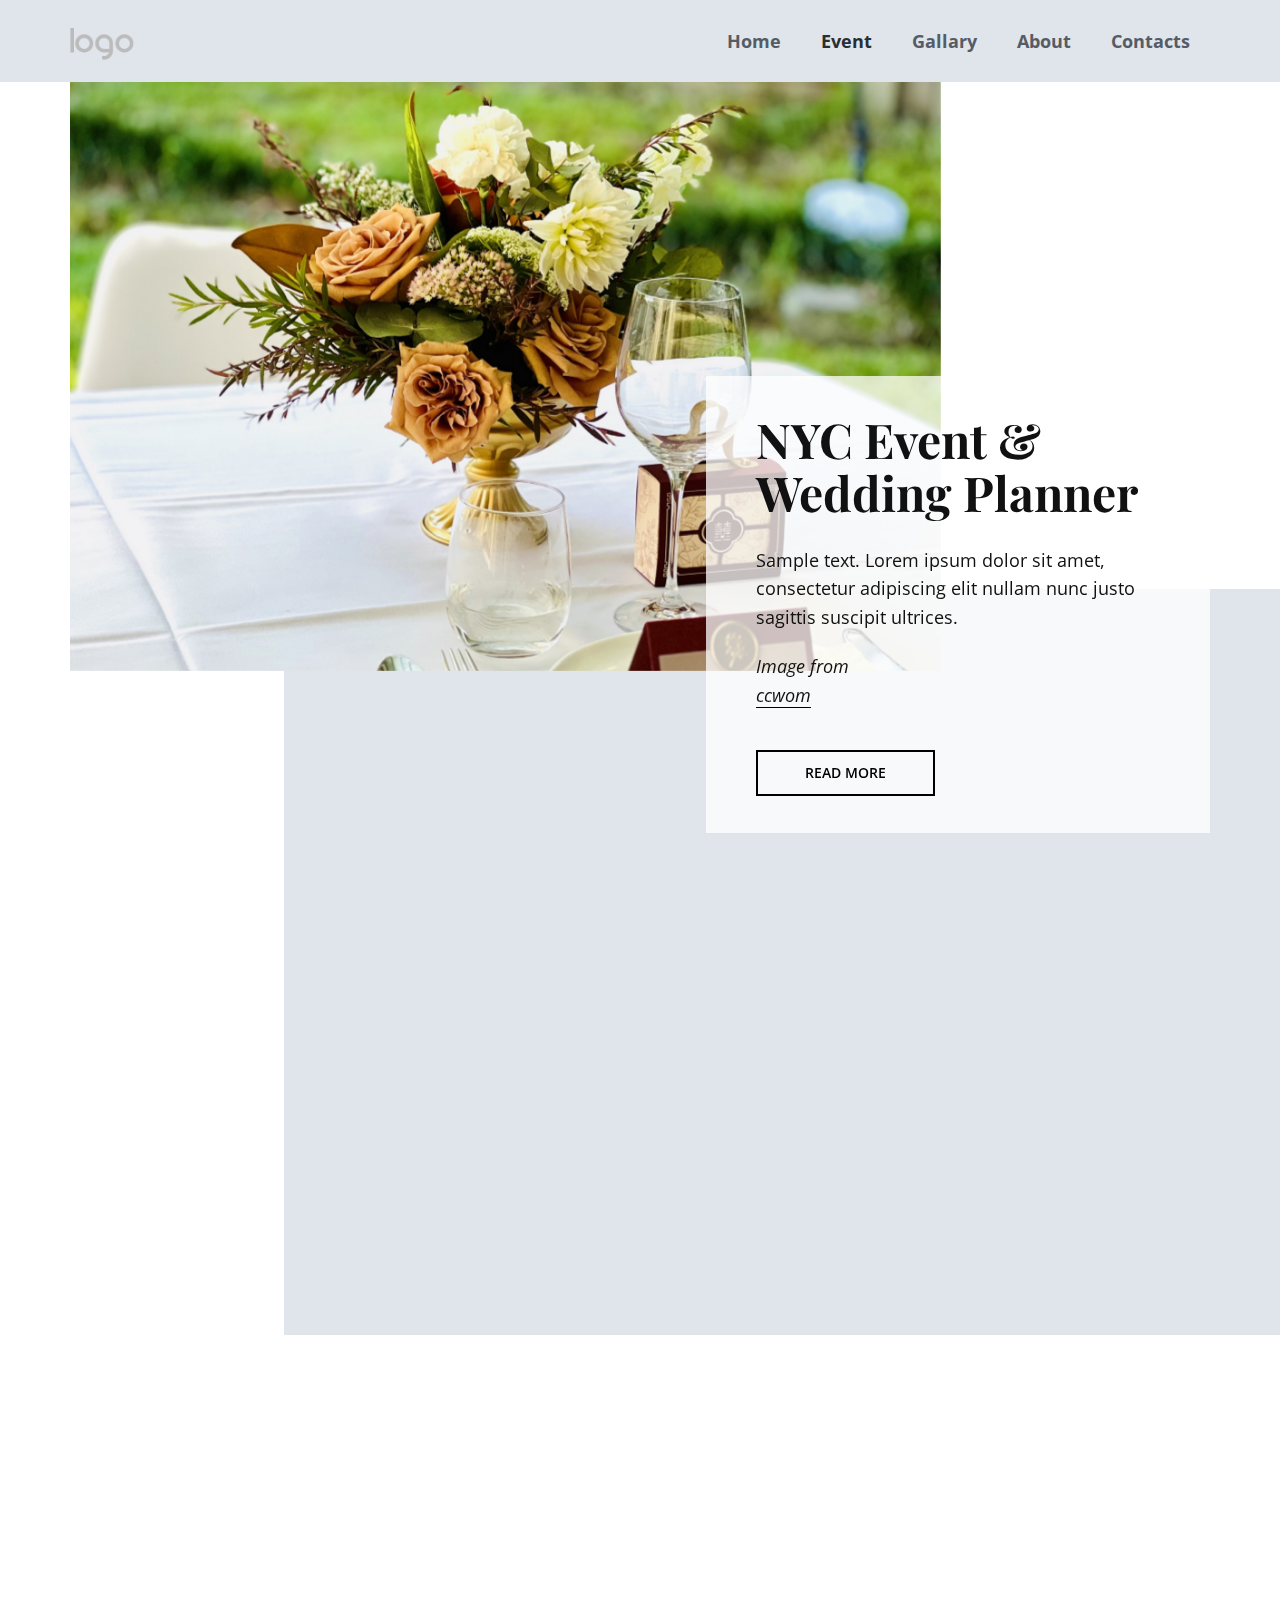
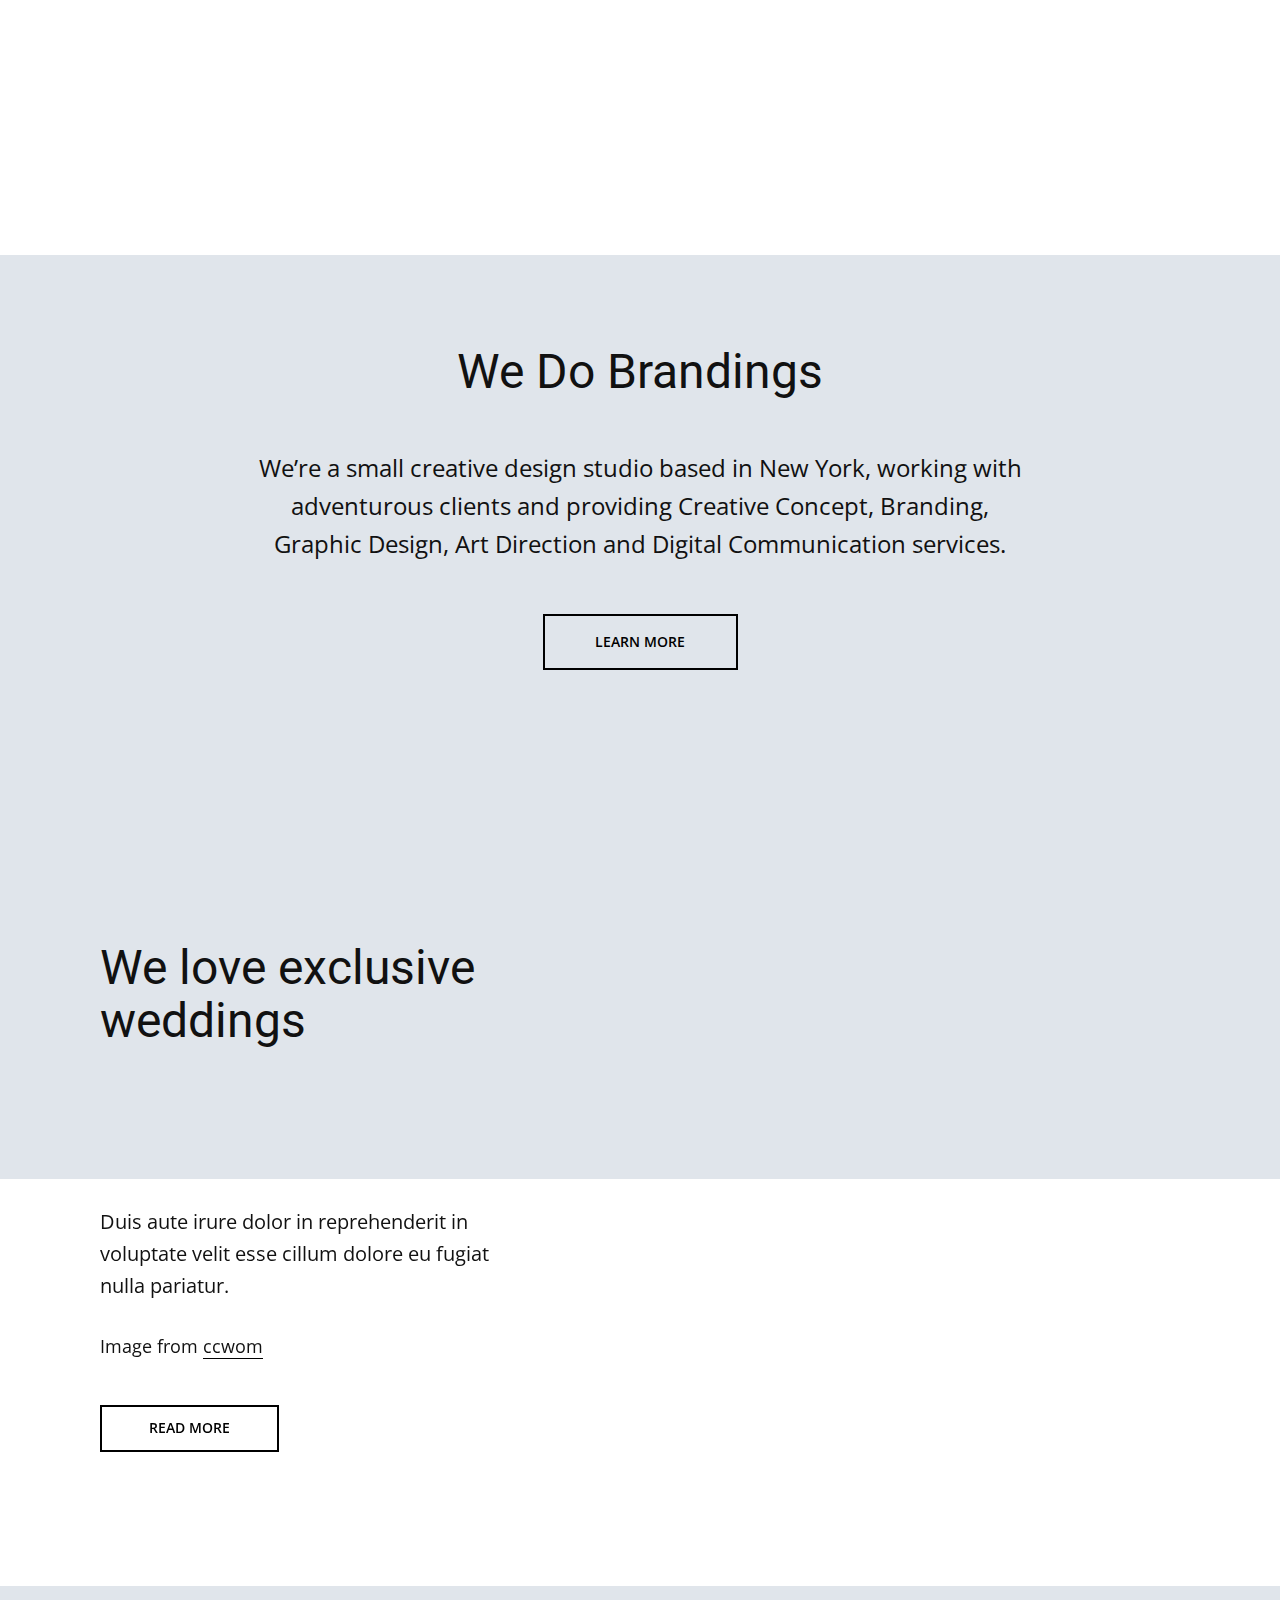
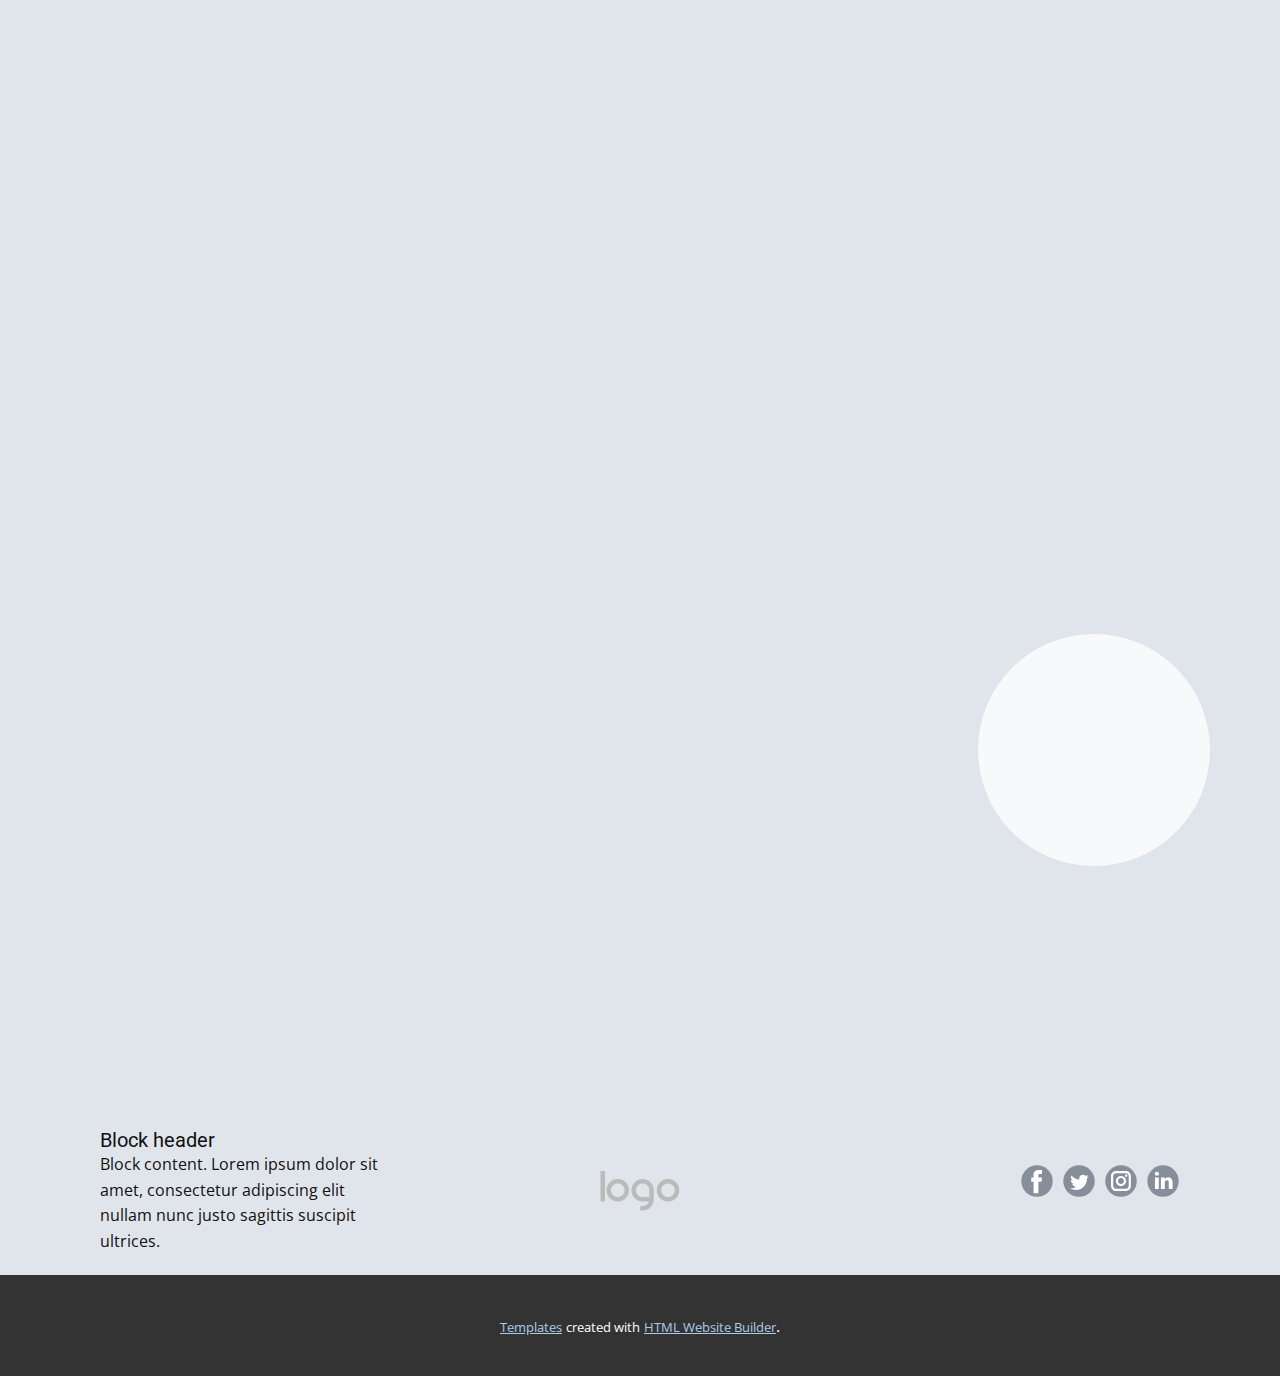
<file: Event-Floder/Wedding.html>
<!DOCTYPE html>
<html style="font-size: 16px;" lang="en"><head>
    <meta name="viewport" content="width=device-width, initial-scale=1.0">
    <meta charset="utf-8">
    <meta name="keywords" content="​NYC Event &amp;amp; Wedding Planner, ​Services of our wedding agency, ​Our events innovate, rather than follow trends, We Do Brandings, ​We love exclusive weddings, ​We create experiences that touch the heart, Contact Us">
    <meta name="description" content="">
    <title>Wedding</title>
    <link rel="stylesheet" href="../nicepage.css" media="screen">
<link rel="stylesheet" href="Wedding.css" media="screen">
    <script class="u-script" type="text/javascript" src="../jquery.js" defer=""></script>
    <script class="u-script" type="text/javascript" src="../nicepage.js" defer=""></script>
    <meta name="generator" content="Nicepage 6.5.4, nicepage.com">
    <link id="u-theme-google-font" rel="stylesheet" href="https://fonts.googleapis.com/css?family=Roboto:100,100i,300,300i,400,400i,500,500i,700,700i,900,900i|Open+Sans:300,300i,400,400i,500,500i,600,600i,700,700i,800,800i">
    <link id="u-page-google-font" rel="stylesheet" href="https://fonts.googleapis.com/css?family=Playfair+Display:400,400i,500,500i,600,600i,700,700i,800,800i,900,900i|Poppins:100,100i,200,200i,300,300i,400,400i,500,500i,600,600i,700,700i,800,800i,900,900i">
    
    
    
    
    
    
    
    <script type="application/ld+json">{
		"@context": "http://schema.org",
		"@type": "Organization",
		"name": "ccwom",
		"logo": "../images/default-logo.png",
		"sameAs": []
}</script>
    <meta name="theme-color" content="#478ac9">
    <meta property="og:title" content="Wedding">
    <meta property="og:description" content="">
    <meta property="og:type" content="website">
  <script>
    function gdprConfirmed() {
        return true;
    }
    if (gdprConfirmed()) {
    document.write("\
    \
    <!-- Google Analytics -->\
    <gascript async src=\"https://www.googletagmanager.com/gtag/js?id=305533866\"></gascript>\
    <gascript>\
        window.dataLayer = window.dataLayer || [];\
        function gtag(){dataLayer.push(arguments);}\
        gtag('js', new Date());\
        gtag('config', '305533866');\
    </gascript>\
    <!-- End Google Analytics -->\
    ".replace(/gascript/g, 'script'));
    }
    </script><meta data-intl-tel-input-cdn-path="intlTelInput/"></head>
  <body data-path-to-root="../" data-include-products="false" class="u-body u-xl-mode" data-lang="en"><header class="u-clearfix u-header u-palette-5-light-2 u-sticky u-sticky-0f4c u-header" id="sec-53c5" data-animation-name="" data-animation-duration="0" data-animation-delay="0" data-animation-direction=""><div class="u-clearfix u-sheet u-sheet-1">
        <a href="../Home.html" class="u-image u-logo u-image-1" data-image-width="80" data-image-height="40" title="Home">
          <img src="../images/default-logo.png" class="u-logo-image u-logo-image-1">
        </a>
        <nav class="u-menu u-menu-dropdown u-offcanvas u-menu-1" data-responsive-from="MD">
          <div class="menu-collapse" style="font-size: 1.125rem; letter-spacing: 0px; font-weight: 700;">
            <a class="u-button-style u-custom-color u-custom-left-right-menu-spacing u-custom-padding-bottom u-custom-text-active-color u-custom-text-color u-custom-top-bottom-menu-spacing u-nav-link u-text-active-palette-1-base u-text-hover-palette-2-base" href="#">
              <svg class="u-svg-link" viewBox="0 0 24 24"><use xmlns:xlink="http://www.w3.org/1999/xlink" xlink:href="#menu-hamburger"></use></svg>
              <svg class="u-svg-content" version="1.1" id="menu-hamburger" viewBox="0 0 16 16" x="0px" y="0px" xmlns:xlink="http://www.w3.org/1999/xlink" xmlns="http://www.w3.org/2000/svg"><g><rect y="1" width="16" height="2"></rect><rect y="7" width="16" height="2"></rect><rect y="13" width="16" height="2"></rect>
</g></svg>
            </a>
          </div>
          <div class="u-custom-menu u-nav-container">
            <ul class="u-custom-font u-nav u-text-font u-unstyled u-nav-1"><li class="u-nav-item"><a class="u-button-style u-nav-link u-text-active-palette-1-dark-3 u-text-hover-black u-text-palette-5-dark-2" href="../Home.html" style="padding: 10px 20px;">Home</a>
</li><li class="u-nav-item"><a class="u-button-style u-nav-link u-text-active-palette-1-dark-3 u-text-hover-black u-text-palette-5-dark-2" style="padding: 10px 20px;">Event</a><div class="u-nav-popup"><ul class="u-h-spacing-20 u-nav u-unstyled u-v-spacing-10"><li class="u-nav-item"><a class="u-button-style u-nav-link u-white" href="Wedding.html" target="_blank">Wedding</a>
</li><li class="u-nav-item"><a class="u-button-style u-nav-link u-white" href="Outdoor.html" target="_blank">Outdoor</a>
</li><li class="u-nav-item"><a class="u-button-style u-nav-link u-white" href="#" target="_blank">House</a>
</li></ul>
</div>
</li><li class="u-nav-item"><a class="u-button-style u-nav-link u-text-active-palette-1-dark-3 u-text-hover-black u-text-palette-5-dark-2" href="../Gallary.html" style="padding: 10px 20px;">Gallary</a>
</li><li class="u-nav-item"><a class="u-button-style u-nav-link u-text-active-palette-1-dark-3 u-text-hover-black u-text-palette-5-dark-2" href="../about.html" style="padding: 10px 20px;">About</a>
</li><li class="u-nav-item"><a class="u-button-style u-nav-link u-text-active-palette-1-dark-3 u-text-hover-black u-text-palette-5-dark-2" href="../Contact.html" style="padding: 10px 20px;">Contacts</a>
</li></ul>
          </div>
          <div class="u-custom-menu u-nav-container-collapse">
            <div class="u-black u-container-style u-inner-container-layout u-opacity u-opacity-95 u-sidenav">
              <div class="u-inner-container-layout u-sidenav-overflow">
                <div class="u-menu-close"></div>
                <ul class="u-align-center u-nav u-popupmenu-items u-unstyled u-nav-3"><li class="u-nav-item"><a class="u-button-style u-nav-link" href="../Home.html">Home</a>
</li><li class="u-nav-item"><a class="u-button-style u-nav-link">Event</a><div class="u-nav-popup"><ul class="u-h-spacing-20 u-nav u-unstyled u-v-spacing-10"><li class="u-nav-item"><a class="u-button-style u-nav-link" href="Wedding.html" target="_blank">Wedding</a>
</li><li class="u-nav-item"><a class="u-button-style u-nav-link" href="Outdoor.html" target="_blank">Outdoor</a>
</li><li class="u-nav-item"><a class="u-button-style u-nav-link" href="#" target="_blank">House</a>
</li></ul>
</div>
</li><li class="u-nav-item"><a class="u-button-style u-nav-link" href="../Gallary.html">Gallary</a>
</li><li class="u-nav-item"><a class="u-button-style u-nav-link" href="../about.html">About</a>
</li><li class="u-nav-item"><a class="u-button-style u-nav-link" href="../Contact.html">Contacts</a>
</li></ul>
              </div>
            </div>
            <div class="u-black u-menu-overlay u-opacity u-opacity-70"></div>
          </div>
        </nav>
      </div></header>
    <section class="u-clearfix u-section-1" id="sec-fa06">
      <div class="custom-expanded u-palette-5-light-2 u-shape u-shape-rectangle u-shape-1" data-animation-name="customAnimationIn" data-animation-duration="1000" data-animation-delay="500"></div>
      <img class="custom-expanded u-image u-image-1" src="../images/2ba2214b48c39633799f1493d616c4ef.jpg" data-image-width="3452" data-image-height="2589" data-animation-name="customAnimationIn" data-animation-duration="1500">
      <div class="u-align-left u-container-align-left u-container-style u-group u-opacity u-opacity-75 u-shape-rectangle u-white u-group-1" data-animation-name="customAnimationIn" data-animation-duration="1750" data-animation-delay="500">
        <div class="u-container-layout u-valign-middle u-container-layout-1">
          <h1 class="u-align-left u-text u-text-1"> NYC Event &amp; Wedding Planner</h1>
          <p class="u-align-left u-large-text u-text u-text-variant u-text-2">Sample text. Lorem ipsum dolor sit amet, consectetur adipiscing elit nullam nunc justo sagittis suscipit ultrices.</p>
          <p class="u-align-left u-text u-text-3">Image from <a href="https://www.freepik.com" class="u-border-1 u-border-black u-border-no-left u-border-no-right u-border-no-top u-btn u-button-link u-button-style u-none u-text-body-color u-btn-1"> ccwom</a>
          </p>
          <a href="https://nicepage.cloud" class="u-active-palette-1-base u-align-left u-border-2 u-border-active-palette-1-base u-border-black u-border-hover-palette-1-base u-btn u-button-style u-hover-palette-1-base u-none u-text-active-black u-text-black u-text-hover-black u-btn-2">Read More</a>
        </div>
      </div>
    </section>
    <section class="u-align-center u-clearfix u-valign-bottom-sm u-section-2" id="carousel_0695">
      <div class="custom-expanded u-palette-5-light-2 u-shape u-shape-rectangle u-shape-1"></div>
      <div class="u-container-style u-group u-group-1" data-animation-name="customAnimationIn" data-animation-duration="1500" data-animation-delay="500">
        <div class="u-container-layout u-container-layout-1">
          <img class="custom-expanded u-image u-image-1" src="../images/41f8f1feb80eea858c7a4cefc16d612c.jpg" data-image-width="3024" data-image-height="3780">
          <div class="custom-expanded u-align-left u-container-align-left u-container-style u-group u-opacity u-opacity-75 u-shape-rectangle u-white u-group-2" data-animation-name="customAnimationIn" data-animation-duration="1500" data-animation-delay="750">
            <div class="u-container-layout u-valign-middle u-container-layout-2">
              <h2 class="u-align-left u-text u-text-1"> Services of our wedding agency</h2>
              <p class="u-align-left u-text u-text-2"> Sample text. Click to select the text box. Click again or double click to start editing the text.&nbsp;Duis aute irure dolor in reprehenderit in voluptate velit esse cillum dolore eu fugiat nulla pariatur.&nbsp;</p>
              <p class="u-align-left u-custom-font u-text u-text-3">Image from <a href="https://www.freepik.com/photos/water" class="u-border-1 u-border-active-palette-1-base u-border-grey-75 u-border-hover-palette-1-base u-border-no-left u-border-no-right u-border-no-top u-btn u-button-link u-button-style u-none u-text-body-color u-btn-1" data-animation-name="" data-animation-duration="0" data-animation-delay="0" data-animation-direction=""> ccwom</a>
              </p>
              <a href="https://nicepage.com/html-templates" class="u-active-palette-1-base u-align-left u-border-2 u-border-active-palette-1-base u-border-black u-border-hover-palette-1-base u-btn u-button-style u-hover-palette-1-base u-none u-text-active-black u-text-black u-text-hover-black u-btn-2">view More</a>
            </div>
          </div>
        </div>
      </div>
    </section>
    <section class="u-align-center u-clearfix u-palette-5-light-2 u-section-3" id="carousel_b65a">
      <div class="u-clearfix u-sheet u-valign-middle u-sheet-1">
        <h2 class="u-text u-text-1">We Do Brandings</h2>
        <p class="u-text u-text-2">We’re a small creative design studio based in New York, working with adventurous clients and providing Creative Concept, Branding, Graphic Design, Art Direction and Digital Communication services.</p>
        <a href="https://nicepage.com/k/yoga-html-templates" class="u-active-palette-1-base u-align-left u-border-2 u-border-active-palette-1-base u-border-black u-border-hover-palette-1-base u-btn u-button-style u-hover-palette-1-base u-none u-text-active-black u-text-black u-text-hover-black u-btn-1" data-animation-name="" data-animation-duration="0" data-animation-delay="0" data-animation-direction="">learn more</a>
      </div>
    </section>
    <section class="u-clearfix u-section-4" id="sec-2131">
      <div class="u-align-right u-expanded-width u-palette-5-light-2 u-shape u-shape-rectangle u-shape-1"></div>
      <div class="custom-expanded data-layout-selected u-clearfix u-layout-wrap u-layout-wrap-1">
        <div class="u-layout">
          <div class="u-layout-row">
            <div class="u-container-align-left u-container-style u-layout-cell u-size-26-lg u-size-26-xl u-size-60-md u-size-60-sm u-size-60-xs u-layout-cell-1">
              <div class="u-container-layout u-container-layout-1">
                <h2 class="u-align-left u-text u-text-1"> We love exclusive weddings<br>
                </h2>
                <p class="u-align-left u-large-text u-text u-text-variant u-text-2">Duis aute irure dolor in reprehenderit in voluptate velit esse cillum dolore eu fugiat nulla pariatur. </p>
                <p class="u-align-left u-text u-text-3">Image from <a href="https://www.freepik.com/photos/wedding" class="u-active-none u-border-1 u-border-active-palette-1-base u-border-black u-border-hover-palette-1-base u-border-no-left u-border-no-right u-border-no-top u-btn u-button-link u-button-style u-hover-none u-none u-text-body-color u-btn-1">ccwom </a>
                </p>
                <a href="https://nicepage.com/k/adult-website-templates" class="u-active-palette-1-base u-align-left u-border-2 u-border-active-palette-1-base u-border-black u-border-hover-palette-1-base u-btn u-button-style u-hover-palette-1-base u-none u-text-active-black u-text-black u-text-hover-black u-btn-2">Read More</a>
              </div>
            </div>
            <div class="u-container-style u-layout-cell u-size-34-lg u-size-34-xl u-size-60-md u-size-60-sm u-size-60-xs u-layout-cell-2">
              <div class="u-container-layout u-container-layout-2">
                <div class="u-container-style u-expanded-width u-group u-image u-image-1" data-animation-name="customAnimationIn" data-animation-duration="1500" data-animation-delay="750" data-image-width="3024" data-image-height="3780">
                  <div class="u-container-layout u-container-layout-3"></div>
                </div>
              </div>
            </div>
          </div>
        </div>
      </div>
    </section>
    <section class="u-clearfix u-palette-5-light-2 u-section-5" id="carousel_576d">
      <div class="u-expanded-width u-shape u-shape-rectangle u-white u-shape-1" data-animation-name="customAnimationIn" data-animation-duration="1250"></div>
      <img class="u-image u-image-default u-image-1" data-image-width="3452" data-image-height="2589" data-animation-name="customAnimationIn" data-animation-duration="1500" src="../images/2ba2214b48c39633799f1493d616c4ef.jpg">
      <div class="u-container-align-left u-container-style u-group u-opacity u-opacity-70 u-shape-rectangle u-white u-group-1" data-animation-name="customAnimationIn" data-animation-duration="1500" data-animation-delay="750">
        <div class="u-container-layout u-valign-middle u-container-layout-1">
          <h2 class="u-align-left u-text u-text-1"> We create experiences that touch the heart </h2>
          <p class="u-align-left u-text u-text-2">Habitant morbi tristique senectus et. Nec dui nunc mattis enim ut tellus. Semper auctor neque vitae tempus quam pellentesque nec nam aliquam.&nbsp;<br>
            <br>Image from <a href="https://www.freepik.com/photos/kilimanjaro" class="u-active-none u-border-1 u-border-active-grey-60 u-border-black u-border-hover-grey-60 u-border-no-left u-border-no-right u-border-no-top u-btn u-button-link u-button-style u-hover-none u-none u-text-body-color u-btn-1" target="_blank"> ccwom</a>
          </p>
          <a href="https://nicepage.one" class="u-active-palette-1-base u-align-left u-border-2 u-border-active-palette-1-base u-border-black u-border-hover-palette-1-base u-btn u-button-style u-hover-palette-1-base u-none u-text-active-black u-text-black u-text-hover-black u-btn-2">Read More</a>
        </div>
      </div>
      <div class="u-opacity u-opacity-75 u-shape u-shape-circle u-white u-shape-2"></div>
    </section>
    
    
    
    <footer class="u-clearfix u-footer u-palette-5-light-2" id="sec-4ec4"><div class="u-clearfix u-sheet u-valign-middle u-sheet-1">
        <div class="data-layout-selected u-clearfix u-expanded-width u-gutter-30 u-layout-wrap u-layout-wrap-1">
          <div class="u-gutter-0 u-layout">
            <div class="u-layout-row">
              <div class="u-align-center-sm u-align-center-xs u-align-left-md u-align-left-xl u-container-style u-layout-cell u-left-cell u-size-20 u-size-30-md u-layout-cell-1">
                <div class="u-container-layout u-valign-middle u-container-layout-1"><!--position-->
                  <div data-position="" class="u-position"><!--block-->
                    <div class="u-block">
                      <div class="u-block-container u-clearfix"><!--block_header-->
                        <h5 class="u-block-header u-text"><!--block_header_content--> Block header <!--/block_header_content--></h5><!--/block_header--><!--block_content-->
                        <div class="u-block-content u-text"><!--block_content_content--> Block content. Lorem ipsum dolor sit amet, consectetur adipiscing elit nullam nunc justo sagittis suscipit ultrices. <!--/block_content_content--></div><!--/block_content-->
                      </div>
                    </div><!--/block-->
                  </div><!--/position-->
                </div>
              </div>
              <div class="u-align-center-sm u-align-right-md u-container-style u-layout-cell u-size-20 u-size-30-md u-layout-cell-2">
                <div class="u-container-layout u-valign-middle u-container-layout-2">
                  <a href="https://nicepage.com" class="u-image u-logo u-image-1" data-image-width="80" data-image-height="40">
                    <img src="../images/default-logo.png" class="u-logo-image u-logo-image-1">
                  </a>
                </div>
              </div>
              <div class="u-align-center-sm u-align-center-xs u-align-left-md u-align-right-lg u-align-right-xl u-container-style u-layout-cell u-right-cell u-size-20 u-size-30-md u-layout-cell-3">
                <div class="u-container-layout u-container-layout-3">
                  <div class="u-social-icons u-spacing-10 u-social-icons-1">
                    <a class="u-social-url" title="facebook" target="_blank" href=""><span class="u-icon u-social-facebook u-social-icon u-text-palette-5-dark-1"><svg class="u-svg-link" preserveAspectRatio="xMidYMin slice" viewBox="0 0 112 112" style=""><use xmlns:xlink="http://www.w3.org/1999/xlink" xlink:href="#svg-2885"></use></svg><svg class="u-svg-content" viewBox="0 0 112 112" x="0" y="0" id="svg-2885"><circle fill="currentColor" cx="56.1" cy="56.1" r="55"></circle><path fill="#FFFFFF" d="M73.5,31.6h-9.1c-1.4,0-3.6,0.8-3.6,3.9v8.5h12.6L72,58.3H60.8v40.8H43.9V58.3h-8V43.9h8v-9.2
      c0-6.7,3.1-17,17-17h12.5v13.9H73.5z"></path></svg></span>
                    </a>
                    <a class="u-social-url" title="twitter" target="_blank" href=""><span class="u-icon u-social-icon u-social-twitter u-text-palette-5-dark-1"><svg class="u-svg-link" preserveAspectRatio="xMidYMin slice" viewBox="0 0 112 112" style=""><use xmlns:xlink="http://www.w3.org/1999/xlink" xlink:href="#svg-99cb"></use></svg><svg class="u-svg-content" viewBox="0 0 112 112" x="0" y="0" id="svg-99cb"><circle fill="currentColor" class="st0" cx="56.1" cy="56.1" r="55"></circle><path fill="#FFFFFF" d="M83.8,47.3c0,0.6,0,1.2,0,1.7c0,17.7-13.5,38.2-38.2,38.2C38,87.2,31,85,25,81.2c1,0.1,2.1,0.2,3.2,0.2
      c6.3,0,12.1-2.1,16.7-5.7c-5.9-0.1-10.8-4-12.5-9.3c0.8,0.2,1.7,0.2,2.5,0.2c1.2,0,2.4-0.2,3.5-0.5c-6.1-1.2-10.8-6.7-10.8-13.1
      c0-0.1,0-0.1,0-0.2c1.8,1,3.9,1.6,6.1,1.7c-3.6-2.4-6-6.5-6-11.2c0-2.5,0.7-4.8,1.8-6.7c6.6,8.1,16.5,13.5,27.6,14
      c-0.2-1-0.3-2-0.3-3.1c0-7.4,6-13.4,13.4-13.4c3.9,0,7.3,1.6,9.8,4.2c3.1-0.6,5.9-1.7,8.5-3.3c-1,3.1-3.1,5.8-5.9,7.4
      c2.7-0.3,5.3-1,7.7-2.1C88.7,43,86.4,45.4,83.8,47.3z"></path></svg></span>
                    </a>
                    <a class="u-social-url" title="instagram" target="_blank" href=""><span class="u-icon u-social-icon u-social-instagram u-text-palette-5-dark-1"><svg class="u-svg-link" preserveAspectRatio="xMidYMin slice" viewBox="0 0 112 112" style=""><use xmlns:xlink="http://www.w3.org/1999/xlink" xlink:href="#svg-426e"></use></svg><svg class="u-svg-content" viewBox="0 0 112 112" x="0" y="0" id="svg-426e"><circle fill="currentColor" cx="56.1" cy="56.1" r="55"></circle><path fill="#FFFFFF" d="M55.9,38.2c-9.9,0-17.9,8-17.9,17.9C38,66,46,74,55.9,74c9.9,0,17.9-8,17.9-17.9C73.8,46.2,65.8,38.2,55.9,38.2
      z M55.9,66.4c-5.7,0-10.3-4.6-10.3-10.3c-0.1-5.7,4.6-10.3,10.3-10.3c5.7,0,10.3,4.6,10.3,10.3C66.2,61.8,61.6,66.4,55.9,66.4z"></path><path fill="#FFFFFF" d="M74.3,33.5c-2.3,0-4.2,1.9-4.2,4.2s1.9,4.2,4.2,4.2s4.2-1.9,4.2-4.2S76.6,33.5,74.3,33.5z"></path><path fill="#FFFFFF" d="M73.1,21.3H38.6c-9.7,0-17.5,7.9-17.5,17.5v34.5c0,9.7,7.9,17.6,17.5,17.6h34.5c9.7,0,17.5-7.9,17.5-17.5V38.8
      C90.6,29.1,82.7,21.3,73.1,21.3z M83,73.3c0,5.5-4.5,9.9-9.9,9.9H38.6c-5.5,0-9.9-4.5-9.9-9.9V38.8c0-5.5,4.5-9.9,9.9-9.9h34.5
      c5.5,0,9.9,4.5,9.9,9.9V73.3z"></path></svg></span>
                    </a>
                    <a class="u-social-url" title="linkedin" target="_blank" href=""><span class="u-icon u-social-icon u-social-linkedin u-text-palette-5-dark-1"><svg class="u-svg-link" preserveAspectRatio="xMidYMin slice" viewBox="0 0 112 112" style=""><use xmlns:xlink="http://www.w3.org/1999/xlink" xlink:href="#svg-07ac"></use></svg><svg class="u-svg-content" viewBox="0 0 112 112" x="0" y="0" id="svg-07ac"><circle fill="currentColor" cx="56.1" cy="56.1" r="55"></circle><path fill="#FFFFFF" d="M41.3,83.7H27.9V43.4h13.4V83.7z M34.6,37.9L34.6,37.9c-4.6,0-7.5-3.1-7.5-7c0-4,3-7,7.6-7s7.4,3,7.5,7
      C42.2,34.8,39.2,37.9,34.6,37.9z M89.6,83.7H76.2V62.2c0-5.4-1.9-9.1-6.8-9.1c-3.7,0-5.9,2.5-6.9,4.9c-0.4,0.9-0.4,2.1-0.4,3.3v22.5
      H48.7c0,0,0.2-36.5,0-40.3h13.4v5.7c1.8-2.7,5-6.7,12.1-6.7c8.8,0,15.4,5.8,15.4,18.1V83.7z"></path></svg></span>
                    </a>
                  </div>
                </div>
              </div>
            </div>
          </div>
        </div>
      </div></footer>
    <section class="u-backlink u-clearfix u-grey-80">
      <a class="u-link" href="templates" target="_blank">
        <span>Templates</span>
      </a>
      <p class="u-text">
        <span>created with</span>
      </p>
      <a class="u-link" href="html-website-builder" target="_blank">
        <span>HTML Website Builder</span>
      </a>. 
    </section>
  
</body></html>
</file>
